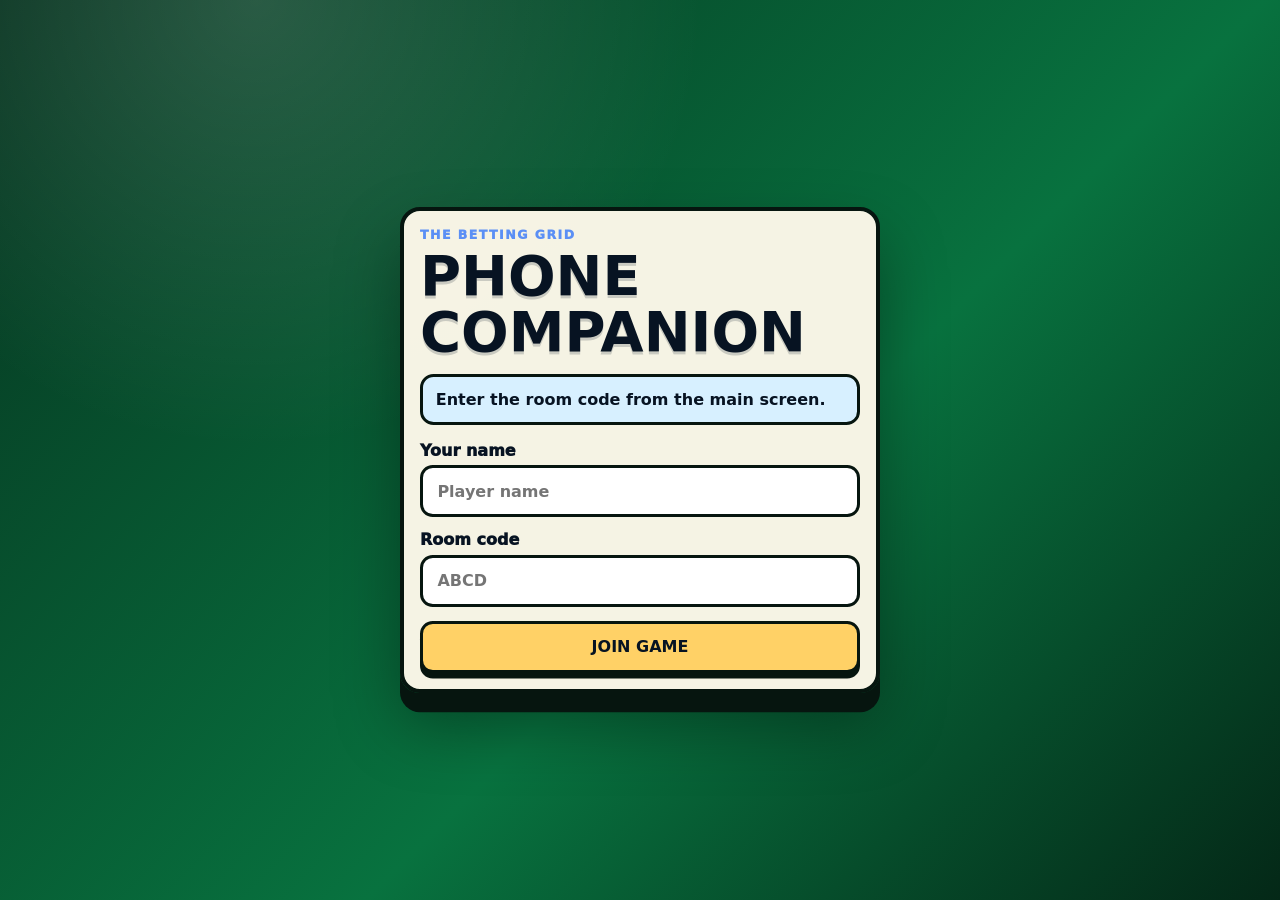
<file: betting-grid/index.html>
<!doctype html>
<html lang="en">
<head>
  <meta charset="utf-8" />
  <meta name="viewport" content="width=device-width, initial-scale=1, viewport-fit=cover" />
  <title>The Betting Grid Phone Companion</title>
  <script src="assets/vendor/peerjs.min.js"></script>
  <style>
    :root {
      --felt: #08723f;
      --ink: #071322;
      --cream: #fff9ec;
      --blue: #5b8ff5;
      --red: #e1252b;
      --green: #48b65a;
      --gold: #ffd166;
    }

    * { box-sizing: border-box; }

    body {
      margin: 0;
      min-height: 100vh;
      color: var(--cream);
      font-family: Inter, system-ui, -apple-system, BlinkMacSystemFont, "Segoe UI", sans-serif;
      background:
        radial-gradient(circle at 20% 0%, rgba(255, 255, 255, 0.14), transparent 28rem),
        linear-gradient(135deg, #06331f, var(--felt) 58%, #042817);
    }

    main {
      width: min(100%, 32rem);
      min-height: 100vh;
      margin: 0 auto;
      padding: max(1rem, env(safe-area-inset-top)) 1rem max(1rem, env(safe-area-inset-bottom));
      display: grid;
      align-items: center;
    }

    .card {
      border: 4px solid #06150f;
      border-radius: 1.25rem;
      padding: 1rem;
      background: rgba(255, 249, 236, 0.96);
      color: var(--ink);
      box-shadow: 0 1.2rem 0 #06150f, 0 2rem 4rem rgba(0, 0, 0, 0.35);
    }

    .brand {
      margin: 0 0 0.35rem;
      color: var(--blue);
      font-size: 0.78rem;
      font-weight: 950;
      letter-spacing: 0.12em;
      text-transform: uppercase;
    }

    h1, h2 {
      margin: 0;
      line-height: 1;
      text-transform: uppercase;
    }

    h1 {
      font-size: clamp(2rem, 12vw, 3.5rem);
      text-shadow: 0 3px 0 rgba(7, 19, 34, 0.18);
    }

    h2 {
      margin-top: 0.8rem;
      font-size: 1.35rem;
    }

    .status {
      margin: 0.9rem 0 1rem;
      padding: 0.8rem;
      border: 3px solid #06150f;
      border-radius: 0.85rem;
      background: #d7f0ff;
      font-weight: 900;
    }

    .round {
      display: flex;
      justify-content: space-between;
      gap: 0.75rem;
      margin: 1rem 0;
      padding: 0.75rem;
      border: 3px solid #06150f;
      border-radius: 0.85rem;
      background: #101820;
      color: white;
      font-weight: 950;
    }

    label {
      display: grid;
      gap: 0.35rem;
      margin-top: 0.8rem;
      font-weight: 950;
    }

    input, select, button {
      width: 100%;
      min-height: 3.25rem;
      border: 3px solid #06150f;
      border-radius: 0.8rem;
      font: inherit;
      font-weight: 900;
    }

    input, select {
      padding: 0 0.9rem;
      background: white;
      color: var(--ink);
    }

    button {
      margin-top: 0.9rem;
      background: var(--gold);
      color: var(--ink);
      box-shadow: 0 0.35rem 0 #06150f;
      text-transform: uppercase;
    }

    button:disabled {
      filter: grayscale(0.7);
      opacity: 0.65;
    }

    .secondary {
      background: white;
    }

    .question {
      margin: 0;
      padding: 1rem;
      border: 3px solid #06150f;
      border-radius: 0.95rem;
      background: #e9f8ff;
      font-size: 1.2rem;
      font-weight: 950;
      line-height: 1.2;
    }

    .hidden { display: none; }
  </style>
</head>
<body>
  <main>
    <section class="card">
      <p class="brand">The Betting Grid</p>
      <h1>Phone Companion</h1>
      <p id="status" class="status">Enter the room code from the main screen.</p>

      <div id="joinView">
        <label>
          Your name
          <input id="nameInput" autocomplete="nickname" maxlength="22" placeholder="Player name" />
        </label>
        <label>
          Room code
          <input id="roomInput" autocomplete="off" maxlength="12" placeholder="ABCD" />
        </label>
        <button id="joinBtn" type="button">Join Game</button>
      </div>

      <div id="playView" class="hidden">
        <div class="round">
          <span id="roundText">Round 1 / -</span>
          <span id="phaseText">Connected</span>
        </div>
        <p id="questionText" class="question">Waiting for the next question...</p>

        <div id="waitingView">
          <h2>Watch the board</h2>
          <p>Controls unlock here when the next action starts.</p>
        </div>

        <div id="guessView" class="hidden">
          <label>
            Private guess
            <input id="guessInput" type="number" inputmode="numeric" placeholder="Enter your estimate" />
          </label>
          <button id="guessBtn" type="button">Submit Guess</button>
        </div>

        <div id="betView" class="hidden">
          <label>
            Chip 1 target
            <select id="targetA"></select>
          </label>
          <select id="valueA"></select>
          <label>
            Chip 2 target
            <select id="targetB"></select>
          </label>
          <select id="valueB"></select>
          <button id="betBtn" type="button">Submit Wager</button>
        </div>

        <button class="secondary" id="reconnectBtn" type="button">Reconnect</button>
      </div>
    </section>
  </main>

  <script>
    const ROOM_PREFIX = 'btgd';
    const BET_VALUES = Array.from({ length: 50 }, (_, index) => (index + 1) * 100);
    const params = new URLSearchParams(window.location.search);
    const els = {
      status: document.getElementById('status'),
      joinView: document.getElementById('joinView'),
      playView: document.getElementById('playView'),
      nameInput: document.getElementById('nameInput'),
      roomInput: document.getElementById('roomInput'),
      joinBtn: document.getElementById('joinBtn'),
      roundText: document.getElementById('roundText'),
      phaseText: document.getElementById('phaseText'),
      questionText: document.getElementById('questionText'),
      waitingView: document.getElementById('waitingView'),
      guessView: document.getElementById('guessView'),
      betView: document.getElementById('betView'),
      guessInput: document.getElementById('guessInput'),
      guessBtn: document.getElementById('guessBtn'),
      targetA: document.getElementById('targetA'),
      targetB: document.getElementById('targetB'),
      valueA: document.getElementById('valueA'),
      valueB: document.getElementById('valueB'),
      betBtn: document.getElementById('betBtn'),
      reconnectBtn: document.getElementById('reconnectBtn')
    };

    let peer = null;
    let conn = null;
    let retryTimer = null;
    let retries = 0;
    let activeRoom = (params.get('code') || params.get('room') || '').trim().toUpperCase();

    els.roomInput.value = activeRoom;
    [els.valueA, els.valueB].forEach(select => {
      select.innerHTML = BET_VALUES.map(value => `<option value="${value}">$${value.toLocaleString()}</option>`).join('');
    });

    function setStatus(text) {
      els.status.textContent = text;
    }

    function fullRoomId(code) {
      return code.length === 4 ? `${ROOM_PREFIX}-${code.toLowerCase()}` : code;
    }

    function vibrate(pattern) {
      if (navigator.vibrate) navigator.vibrate(pattern);
    }

    function show(view) {
      els.waitingView.classList.toggle('hidden', view !== 'waiting');
      els.guessView.classList.toggle('hidden', view !== 'guess');
      els.betView.classList.toggle('hidden', view !== 'bet');
    }

    function fillTargets(targets) {
      const options = ['<option value="">Choose a grid card</option>'].concat(
        (targets || []).map(target => `<option value="${target.id}">${target.label} (${target.payout} to 1)</option>`)
      ).join('');
      els.targetA.innerHTML = options;
      els.targetB.innerHTML = options.replace('Choose a grid card', 'Optional second chip');
    }

    function applyState(state) {
      els.roundText.textContent = `Round ${state.round || 1} / ${state.roundCount || '-'}`;
      els.phaseText.textContent = state.phase === 'guesses'
        ? 'Question Phase'
        : state.phase === 'betting'
          ? 'Betting Phase'
          : state.phase === 'reveal'
            ? 'Answer Phase'
            : state.phase === 'final'
              ? 'Winner Phase'
              : 'Connected';
      els.questionText.textContent = state.question || 'Waiting for the next question...';

      if (state.phase === 'guesses') {
        show('guess');
        setTimeout(() => els.guessInput.focus(), 80);
      } else if (state.phase === 'betting') {
        fillTargets(state.targets);
        show('bet');
        vibrate([45, 35, 45]);
      } else {
        show('waiting');
      }
    }

    function scheduleReconnect() {
      clearTimeout(retryTimer);
      retries += 1;
      if (retries > 10) {
        setStatus('Could not reach the table. Tap Reconnect.');
        return;
      }
      const delay = Math.min(1000 * Math.pow(1.45, retries - 1), 6000);
      setStatus(`Reconnecting (${retries})...`);
      retryTimer = setTimeout(connect, delay);
    }

    function connect() {
      activeRoom = (els.roomInput.value || activeRoom).trim().toUpperCase();
      if (!activeRoom) {
        setStatus('Enter the room code from the main screen.');
        return;
      }
      if (typeof Peer === 'undefined') {
        setStatus('PeerJS did not load. Check internet connection.');
        return;
      }

      clearTimeout(retryTimer);
      setStatus(retries ? `Reconnecting to ${activeRoom}...` : `Connecting to ${activeRoom}...`);
      try { if (peer) peer.destroy(); } catch (err) {}

      peer = new Peer({ debug: 0 });
      peer.on('open', () => {
        conn = peer.connect(fullRoomId(activeRoom), { reliable: true });
        conn.on('open', () => {
          retries = 0;
          els.joinView.classList.add('hidden');
          els.playView.classList.remove('hidden');
          setStatus('Connected. Waiting for the round.');
          conn.send({ type: 'join', name: els.nameInput.value.trim() || 'Phone Player' });
        });
        conn.on('data', data => {
          if (!data || typeof data !== 'object') return;
          if (data.type === 'ack') setStatus('Connected to table.');
          if (data.type === 'state') applyState(data);
        });
        conn.on('close', scheduleReconnect);
        conn.on('error', scheduleReconnect);
      });
      peer.on('disconnected', () => {
        try { peer.reconnect(); } catch (err) { scheduleReconnect(); }
      });
      peer.on('error', scheduleReconnect);
    }

    function submitGuess() {
      if (!conn || !conn.open) return scheduleReconnect();
      conn.send({ type: 'guess', value: els.guessInput.value });
      setStatus('Guess submitted.');
      vibrate(35);
    }

    function submitBet() {
      if (!conn || !conn.open) return scheduleReconnect();
      if (els.targetA.value) conn.send({ type: 'bet', tokenIndex: 0, targetId: els.targetA.value, value: Number(els.valueA.value || 100) });
      if (els.targetB.value) conn.send({ type: 'bet', tokenIndex: 1, targetId: els.targetB.value, value: Number(els.valueB.value || 100) });
      setStatus('Wager submitted.');
      vibrate(35);
    }

    els.joinBtn.addEventListener('click', connect);
    els.reconnectBtn.addEventListener('click', () => {
      retries = 0;
      connect();
    });
    els.guessBtn.addEventListener('click', submitGuess);
    els.guessInput.addEventListener('keydown', event => {
      if (event.key === 'Enter') submitGuess();
    });
    els.betBtn.addEventListener('click', submitBet);
    window.addEventListener('online', () => {
      if (!conn || !conn.open) scheduleReconnect();
    });
    document.addEventListener('visibilitychange', () => {
      if (!document.hidden && (!conn || !conn.open)) scheduleReconnect();
    });

    if (activeRoom) connect();
  </script>
</body>
</html>
</file>
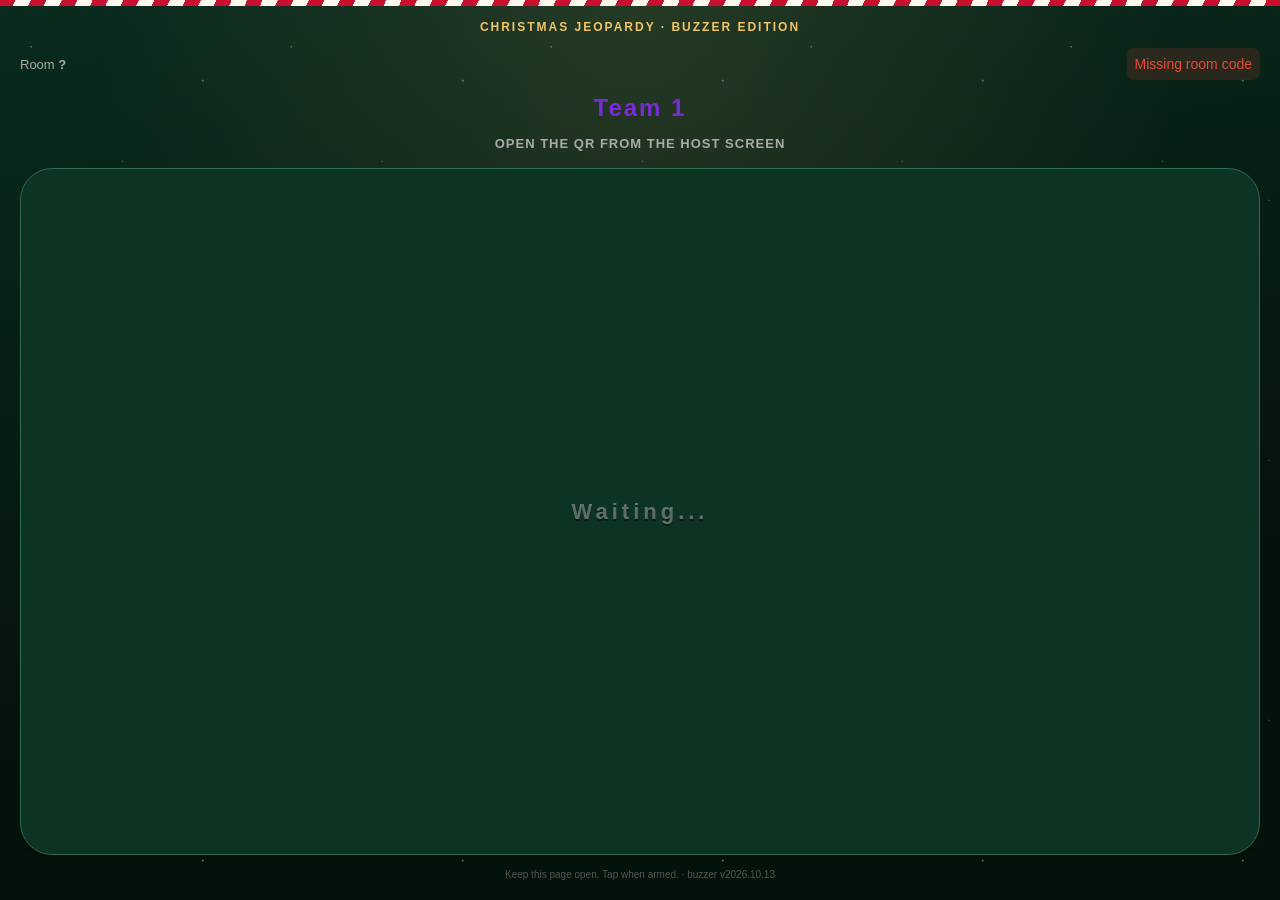
<file: christmas-jeopardy-buzzer/index.html>
<!DOCTYPE html>
<html lang="en">
<head>
<meta charset="UTF-8" />
<meta name="viewport" content="width=device-width,initial-scale=1,user-scalable=no,maximum-scale=1" />
<meta name="theme-color" content="#0a2b1e" />
<title>Christmas Jeopardy - Buzzer Edition</title>
<link rel="icon" href="data:,">
<script src="assets/vendor/peerjs.min.js"></script>
<style>
*{box-sizing:border-box;-webkit-tap-highlight-color:transparent;user-select:none;-webkit-user-select:none}
html,body{margin:0;height:100%;overflow:hidden;background:#0a0640;color:#fff;font-family:-apple-system,BlinkMacSystemFont,'Segoe UI',Roboto,sans-serif}
body{display:flex;flex-direction:column;padding:20px;gap:14px}
.header{display:flex;align-items:center;justify-content:space-between;font-size:13px;color:#aaa}
.team-name{font-weight:900;font-size:24px;color:var(--team-color);text-align:center;letter-spacing:2px}
.status{text-align:center;font-size:14px;padding:8px;border-radius:8px;background:rgba(255,255,255,.06)}
.status.connecting{background:rgba(255,180,0,.15);color:#ffb400}
.status.connected{background:rgba(39,196,107,.15);color:#27c46b}
.status.error{background:rgba(231,76,60,.15);color:#e74c3c}
.phase{text-align:center;font-size:13px;color:#aaa;font-weight:700;letter-spacing:1px;text-transform:uppercase;min-height:18px}
.btn-buzz{flex:1;border:none;border-radius:32px;
  font-family:inherit;font-size:54px;font-weight:900;letter-spacing:4px;
  cursor:pointer;text-shadow:0 2px 0 rgba(0,0,0,.4);
  transition:transform .08s,box-shadow .12s,background .15s,opacity .15s;
  position:relative;overflow:hidden}
.btn-buzz.armed{background:var(--team-color);color:#fff;
  box-shadow:0 12px 0 rgba(0,0,0,.3),0 0 80px var(--team-color),0 0 60px rgba(255,255,255,.1) inset;
  animation:armedPulse 1.2s ease-in-out infinite}
.btn-buzz.armed:active{transform:translateY(8px);box-shadow:0 4px 0 rgba(0,0,0,.3),0 0 60px rgba(255,255,255,.2) inset}
.btn-buzz.disarmed{background:#1a1455;color:rgba(255,255,255,.35);
  box-shadow:0 4px 0 rgba(0,0,0,.2);cursor:not-allowed;font-size:22px}
.btn-buzz.locked{background:#3a1a1a;color:rgba(255,100,100,.5);
  box-shadow:0 4px 0 rgba(0,0,0,.2);cursor:not-allowed;font-size:22px}
.btn-buzz.you{background:linear-gradient(180deg,var(--team-color),rgba(0,0,0,.4));color:#fff;
  box-shadow:0 8px 0 rgba(0,0,0,.3);cursor:not-allowed;font-size:28px}
.btn-buzz.flash{animation:buzzFlash .35s}
.btn-buzz.shake{animation:buzzShake .35s}
.phone-screen{flex:1;display:flex;flex-direction:column;gap:14px}
.phone-screen.hidden,.hidden{display:none!important}
.final-card{flex:1;display:flex;flex-direction:column;justify-content:center;gap:16px;
  border:2px solid var(--team-color);border-radius:24px;padding:22px;background:rgba(255,255,255,.06);
  box-shadow:0 0 40px rgba(255,255,255,.08) inset}
.final-kicker{text-align:center;color:#ffdf3d;font-weight:900;letter-spacing:2px;text-transform:uppercase}
.final-title{text-align:center;font-size:24px;font-weight:900;color:var(--team-color);letter-spacing:1px}
.final-copy{text-align:center;color:#d9e6ff;font-size:14px;line-height:1.45}
.final-clue{background:#eef1f8;color:#14224a;border-radius:16px;padding:18px;font-family:Georgia,serif;
  font-weight:800;text-align:center;text-transform:uppercase;line-height:1.25}
.final-input{width:100%;border:2px solid rgba(255,255,255,.35);border-radius:14px;padding:18px;
  background:#0e0e3a;color:#fff;font-size:24px;font-weight:900;text-align:center}
.final-input.answer{text-transform:uppercase;font-size:18px;text-align:left}
.final-submit{border:none;border-radius:18px;padding:18px;background:linear-gradient(180deg,var(--team-color),#1a1455);
  color:#fff;font-size:20px;font-weight:900;letter-spacing:1px;box-shadow:0 8px 0 rgba(0,0,0,.25)}
.final-submit:disabled{opacity:.45;box-shadow:none}
.locked-badge{align-self:center;border-radius:999px;padding:12px 20px;background:rgba(255,223,61,.18);
  color:#ffdf3d;font-size:18px;font-weight:900;letter-spacing:1px}
.type-panel{display:flex;flex-direction:column;gap:10px;margin-top:6px}
.type-panel.hidden{display:none!important}
.choice-panel{display:grid;grid-template-columns:repeat(3,1fr);gap:10px;margin-top:6px}
.choice-panel.hidden{display:none!important}
.choice-btn{border:2px solid var(--team-color);border-radius:18px;background:#0e0e3a;color:#fff;font-size:28px;font-weight:900;padding:18px 10px;box-shadow:0 6px 0 rgba(0,0,0,.25)}
.choice-btn:active{transform:translateY(4px);box-shadow:0 2px 0 rgba(0,0,0,.25)}
.choice-btn.out{opacity:.3;text-decoration:line-through}
.type-label{text-align:center;color:#ffdf3d;font-weight:900;font-size:13px;letter-spacing:1.5px;text-transform:uppercase}
.type-input{width:100%;background:#0e0e3a;color:#fff;border:2px solid var(--team-color,#7a2bd6);
  border-radius:18px;padding:18px;font-size:22px;font-weight:800;font-family:inherit;text-align:center;letter-spacing:1px;box-sizing:border-box}
.type-input:focus{outline:none;background:#1a1455;box-shadow:0 0 30px var(--team-color,#7a2bd6)}
.type-input::placeholder{color:rgba(255,255,255,.3);font-weight:600;letter-spacing:.5px;font-size:16px}
@keyframes armedPulse{
  0%,100%{filter:brightness(1)}
  50%{filter:brightness(1.18)}
}
@keyframes buzzFlash{0%{filter:brightness(2.4)}100%{filter:brightness(1)}}
@keyframes buzzShake{0%{transform:translateX(0)}25%{transform:translateX(-12px)}50%{transform:translateX(12px)}75%{transform:translateX(-8px)}100%{transform:translateX(0)}}
.foot{font-size:10px;color:#555;text-align:center}
.type-submit{margin-top:2px}
.reconnect-btn{border:none;border-radius:18px;padding:16px;background:#ffdf3d;color:#1a1455;font-size:18px;font-weight:900;letter-spacing:1px}
.hidden{display:none!important}
input{-webkit-user-select:text;user-select:text}
.type-form{display:contents}
/* ---- Christmas theme: pine, cranberry, candlelight gold ---- */
html,body{background:radial-gradient(ellipse at top,rgba(240,196,106,.12),transparent 60%),linear-gradient(170deg,#0a2b1e 0%,#04120c 70%) fixed;background-color:#04120c}
body::before{content:"";position:fixed;left:0;right:0;top:0;height:6px;z-index:5;pointer-events:none;
  background:repeating-linear-gradient(115deg,#c8102e 0 14px,#fff8ee 14px 28px)}
body::after{content:"";position:fixed;inset:0;z-index:0;pointer-events:none;opacity:.55;
  background-image:radial-gradient(2px 2px at 12% 18%,rgba(255,255,255,.9),transparent 60%),
    radial-gradient(1.6px 1.6px at 47% 62%,rgba(255,255,255,.75),transparent 60%),
    radial-gradient(2.4px 2.4px at 78% 31%,rgba(255,255,255,.85),transparent 60%),
    radial-gradient(1.6px 1.6px at 88% 77%,rgba(255,255,255,.7),transparent 60%);
  background-size:260px 260px;animation:xmasSnow 16s linear infinite}
body>*{position:relative;z-index:1}
@keyframes xmasSnow{from{background-position:0 0}to{background-position:30px 520px}}
@media (prefers-reduced-motion:reduce){body::after{animation:none}}
.btn-buzz.disarmed{background:#0d3323;border:1px solid #2f6b4d}
.choice-btn,.type-input,.final-input{background:#06231a}
.type-input:focus{background:#0d3323}
.final-submit{background:linear-gradient(180deg,var(--team-color),#0d3323)}
.final-kicker,.type-label,.locked-badge{color:#f0c46a}
.locked-badge{background:rgba(240,196,106,.16)}
.final-copy{color:#cfe8d8}
.final-clue{background:#fbf3e2;color:#5c1018}
.reconnect-btn{background:#f0c46a;color:#0a2b1e}
</style>
</head>
<body>
<div style="text-align:center;color:#f0c46a;font-weight:900;font-size:12px;letter-spacing:2px">CHRISTMAS JEOPARDY · BUZZER EDITION</div>
<div class="header">
  <span>Room <b id="room">-</b></span>
  <span id="status" class="status">Connecting...</span>
</div>
<div class="team-name" id="teamName">...</div>
<div class="phase" id="phase">&nbsp;</div>
<button class="btn-buzz disarmed" id="buzz" disabled>Waiting...</button>
<div class="type-panel hidden" id="typePanel">
  <form class="type-form" id="typeForm" autocomplete="off" novalidate>
  <div class="type-label">Type your answer</div>
  <input class="type-input" id="typeInput" type="text" autocomplete="off" autocapitalize="characters" enterkeyhint="send" placeholder="Type the answer..." />
  <button class="final-submit type-submit" id="typeSubmit" type="submit">Submit Answer</button>
  </form>
</div>
<button class="reconnect-btn hidden" id="reconnectBtn" type="button">Reconnect</button>
<div class="choice-panel hidden" id="choicePanel">
  <button class="choice-btn" data-choice="0">1</button>
  <button class="choice-btn" data-choice="1">2</button>
  <button class="choice-btn" data-choice="2">3</button>
</div>
<div class="phone-screen hidden" id="finalScreen">
  <div class="final-card">
    <div class="final-kicker" id="finalKicker">Final Jeopardy</div>
    <div class="final-title" id="finalTitle">Waiting for host</div>
    <div class="final-copy" id="finalCopy">Keep this phone open.</div>
    <div class="final-clue hidden" id="finalClue"></div>
    <form class="type-form" id="finalForm" autocomplete="off" novalidate>
    <input class="final-input hidden" id="finalInput" enterkeyhint="send" />
    <button class="final-submit hidden" id="finalSubmit" type="submit">Submit</button>
    </form>
    <div class="locked-badge hidden" id="finalLocked">Locked</div>
  </div>
</div>
<div class="foot">Keep this page open. Tap when armed. &middot; buzzer v2026.10.13</div>

<script>
const params=new URLSearchParams(location.search);
const room=(params.get('room')||'').toUpperCase();
const myTeam=parseInt(params.get('team')||'0',10);
const myName=params.get('name')||`Team ${myTeam+1}`;
const color=params.get('color')||'#7a2bd6';

document.documentElement.style.setProperty('--team-color',color);
document.getElementById('room').textContent=room||'?';
document.getElementById('teamName').textContent=myName;
document.title=`Christmas Jeopardy Buzzer - ${myName}`;

const statusEl=document.getElementById('status');
const phaseEl=document.getElementById('phase');
const buzzBtn=document.getElementById('buzz');
const finalScreen=document.getElementById('finalScreen');
const finalKicker=document.getElementById('finalKicker');
const finalTitle=document.getElementById('finalTitle');
const finalCopy=document.getElementById('finalCopy');
const finalClue=document.getElementById('finalClue');
const finalInput=document.getElementById('finalInput');
const finalSubmit=document.getElementById('finalSubmit');
const finalLocked=document.getElementById('finalLocked');
const typePanel=document.getElementById('typePanel');
const typeInput=document.getElementById('typeInput');
const choicePanel=document.getElementById('choicePanel');
const typeSubmit=document.getElementById('typeSubmit');
const reconnectBtn=document.getElementById('reconnectBtn');
let replaced=false;
function onTap(el,fn){
  let last=0;
  const run=e=>{
    if(e&&e.cancelable)e.preventDefault(); // also stops the form's own submit: fn() below does the work once
    const now=Date.now();if(now-last<600)return;last=now;
    if(el.disabled)return;
    fn();
  };
  el.addEventListener('touchend',run,{passive:false});
  el.addEventListener('pointerup',e=>{if(e.pointerType!=='mouse')run(e);});
  el.addEventListener('click',run);
}
// iOS leaves the page scrolled (and tap targets offset) after the keyboard closes
function resetScroll(){setTimeout(()=>{try{window.scrollTo(0,0);document.body.scrollTop=0;}catch(e){}},60);}

let connected=false;
let lastArmed=false;
let lastState={hasClue:false,activeIdx:null,attempted:[],ddSolo:false,cluePickerIdx:null,signalLocked:false,allowTyping:false,typedAnswer:'',choiceOptions:[]};
let lastFinalState={phase:'board'};

function setStatus(msg,kind){
  statusEl.textContent=msg;
  statusEl.className='status '+(kind||'');
}
function vibrate(pat){if(navigator.vibrate)navigator.vibrate(pat);}

function showFinalPhoneScreen(show){
  finalScreen.classList.toggle('hidden',!show);
  buzzBtn.classList.toggle('hidden',show);
}
function resetFinalControls(){
  finalClue.classList.add('hidden');
  finalInput.classList.add('hidden');
  finalSubmit.classList.add('hidden');
  finalLocked.classList.add('hidden');
  finalInput.value='';
  finalSubmit.disabled=false;
}
function applyFinalState(s){
  const prevPhase=lastFinalState.phase;
  const typed=finalInput.value;
  lastFinalState=Object.assign(lastFinalState,s);
  // a repeated update for the same phase must not wipe what the player is typing
  setTimeout(()=>{if(lastFinalState.phase===prevPhase&&typed&&!finalInput.classList.contains('hidden')&&!finalInput.value)finalInput.value=typed;},0);
  const phase=lastFinalState.phase||'board';
  const inFinal=phase.startsWith('final-');
  showFinalPhoneScreen(inFinal);
  if(!inFinal)return;
  resetFinalControls();
  finalKicker.textContent='Final Jeopardy';
  finalTitle.textContent=lastFinalState.category||'Final Jeopardy';
  if(!lastFinalState.isFinalist){
    finalCopy.textContent='Your team is not eligible for Final Jeopardy. Watch the host screen.';
    phaseEl.textContent='Watching Final Jeopardy';
    return;
  }
  if(phase==='final-wager'){
    phaseEl.textContent='Private wager';
    finalCopy.textContent=`Enter a wager from $0 to $${Number(lastFinalState.maxWager||0).toLocaleString()}.`;
    if(lastFinalState.wagerLocked){
      finalLocked.textContent='Wager locked';
      finalLocked.classList.remove('hidden');
      finalCopy.textContent='Your wager is locked. Wait for the host to reveal the clue.';
      return;
    }
    finalInput.type='number';
    finalInput.inputMode='numeric';
    finalInput.min='0';
    finalInput.max=String(lastFinalState.maxWager||0);
    finalInput.placeholder='$0';
    finalInput.className='final-input';
    finalSubmit.textContent='Lock Wager';
    finalInput.classList.remove('hidden');
    finalSubmit.classList.remove('hidden');
  } else if(phase==='final-answer'){
    phaseEl.textContent='Private response';
    finalCopy.textContent='Type your Final Jeopardy response. It stays hidden until the host reveals it.';
    finalClue.textContent=lastFinalState.clue||'';
    finalClue.classList.remove('hidden');
    if(lastFinalState.answerSubmitted){
      finalLocked.textContent='Answer submitted';
      finalLocked.classList.remove('hidden');
      finalCopy.textContent='Your response is submitted. Wait for the host adjudication.';
      return;
    }
    finalInput.type='text';
    finalInput.inputMode='text';
    finalInput.placeholder='What is...';
    finalInput.className='final-input answer';
    finalSubmit.textContent='Submit Answer';
    finalInput.classList.remove('hidden');
    finalSubmit.classList.remove('hidden');
  } else {
    phaseEl.textContent='Final review';
    finalCopy.textContent='Final Jeopardy is locked. Watch the host screen for the reveal.';
    finalLocked.textContent='Locked';
    finalLocked.classList.remove('hidden');
  }
}

function applyState(s){
  lastState=Object.assign(lastState,s);
  const {hasClue,activeIdx,attempted,ddSolo,cluePickerIdx,signalLocked}=lastState;
  let mode='disarmed', label='Waiting for clue...', phase='Board phase';
  if(hasClue){
    if(ddSolo){
      if(lastState.ddPending){
        mode='disarmed';label='Wager...';
        phase=cluePickerIdx===myTeam?'Your team found the Daily Double - the host is setting your wager':'Daily Double - one team plays alone';
      }
      else if(cluePickerIdx===myTeam){mode='you';label='Daily Double';phase='You play alone';}
      else{mode='disarmed';label='Watching...';phase='Daily Double - one team plays alone';}
    } else if(signalLocked){
      mode='disarmed';label='Wait...';phase='Clue is being read';
    } else if(attempted.includes(myTeam)){
      mode='locked';label='Locked out';phase='You answered already';
    } else if(activeIdx===myTeam){
      mode='you';label='Answer!';phase='You buzzed in';
    } else if(activeIdx!=null){
      const otherName=(Array.isArray(lastState.teamNames)&&lastState.teamNames[activeIdx])||`Team ${activeIdx+1}`;
      mode='disarmed';label='Wait...';phase=`${otherName} is answering`;
    } else {
      mode='armed';label='BUZZ';phase='Clue is live - buzz to answer';
    }
  }
  buzzBtn.className='btn-buzz '+mode;
  buzzBtn.textContent=label;
  buzzBtn.disabled=mode!=='armed';
  phaseEl.textContent=phase;
  // vibrate on arming transition
  if(mode==='armed' && !lastArmed)vibrate([60,40,60]);
  lastArmed=(mode==='armed');
  // Typed-answer panel: show only when this team is actively answering in verbal mode
  const showType=mode==='you' && lastState.allowTyping && lastState.hasClue;
  const showChoice=mode==='you' && !lastState.allowTyping && lastState.hasClue && Array.isArray(lastState.choiceOptions) && lastState.choiceOptions.length>0;
  typePanel.classList.toggle('hidden',!showType);
  choicePanel.classList.toggle('hidden',!showChoice);
  if(showChoice){
    const off=Array.isArray(lastState.disabledChoices)?lastState.disabledChoices:[];
    choicePanel.querySelectorAll('button').forEach(b=>{const out=off.includes(Number(b.dataset.choice));b.disabled=out;b.classList.toggle('out',out);});
  }
  if(showType){
    if(document.activeElement!==typeInput && typeInput.value!==(lastState.typedAnswer||'')){
      typeInput.value=lastState.typedAnswer||'';
    }
    const done=!!lastState.typedSubmitted;
    typeInput.disabled=done;typeSubmit.disabled=done;
    typeSubmit.textContent=done?'Answer submitted':'Submit Answer';
    if(done)phaseEl.textContent='ANSWER SUBMITTED - wait for host';
  } else {
    typeInput.value='';
  }
}

if(!room){setStatus('Missing room code','error');phaseEl.textContent='Open the QR from the host screen';}
else{
  setStatus('Connecting...','connecting');
  const peer=new Peer({debug:0});
  let conn=null;
  peer.on('open',()=>{
    conn=peer.connect('jeop-'+room,{reliable:true});
    conn.on('open',()=>{
      connected=true;
      setStatus('Connected','connected');
      reconnectBtn.classList.add('hidden');
      try{sessionStorage.removeItem('buzzRetries');}catch(e){}
      conn.send({type:'hello',team:myTeam});
    });
    conn.on('data',data=>{
      if(!data||typeof data!=='object')return;
      lastHeard=Date.now();everConnected=true;
      if(!replaced&&!connected){connected=true;setStatus('Connected','connected');reconnectBtn.classList.add('hidden');}
      if(data.type==='pong')return;
      if(data.type==='ack'){connected=true;setStatus('Connected','connected');reconnectBtn.classList.add('hidden');try{sessionStorage.removeItem('buzzRetries');}catch(e){}return;}
      if(data.type==='replaced'){
        replaced=true;
        setStatus('Another phone took over','error');
        buzzBtn.className='btn-buzz disarmed';buzzBtn.textContent='Not active';buzzBtn.disabled=true;
        typePanel.classList.add('hidden');choicePanel.classList.add('hidden');
        phaseEl.textContent='Another phone joined as this team. Tap below to use this phone instead.';
        reconnectBtn.textContent='Use this phone';reconnectBtn.classList.remove('hidden');
        return;
      }
      if(data.type==='rejected'){connectionLost(data.reason||'The host refused this phone',true);return;}
      if(data.type==='state')applyState(data);
      if(data.type==='finalState')applyFinalState(data);
      if(data.type==='typedAnswer'){
        lastState.typedAnswer=String(data.text||'');
        if(document.activeElement!==typeInput)typeInput.value=lastState.typedAnswer;
      }
    });
    conn.on('close',()=>{
      connected=false;
      if(replaced)return;
      connectionLost('Disconnected');
    });
    conn.on('error',err=>{
      setStatus('Error: '+(err?.type||err?.message||'unknown'),'error');
    });
  });
  peer.on('error',err=>{
    if(err?.type==='peer-unavailable'){connectionLost('Room not found - check the QR code',true);return;}
    if(conn&&conn.open&&['network','server-error','socket-error','socket-closed','disconnected'].includes(err?.type)){
      // only the matchmaking server dropped (common after Android sleeps the tab): re-register and verify the link
      try{if(!peer.destroyed&&peer.disconnected)peer.reconnect();}catch(e){}
      if(document.visibilityState==='visible')checkLink();else needsCheck=true;
      return;
    }
    connectionLost('Connection lost ('+(err?.type||'unknown')+')');
  });
  // losing the signalling server alone doesn't break the link to the host: just re-register
  peer.on('disconnected',()=>{try{if(!peer.destroyed)peer.reconnect();}catch(e){}});
  let lastHeard=Date.now(),needsCheck=false,checking=false;
  // ask the host to answer: new hosts reply to ping, older hosts reply to hello with ack
  function checkLink(){
    if(checking||replaced)return;
    if(!conn||!conn.open||peer.destroyed){connectionLost('Reconnecting...');return;}
    checking=true;needsCheck=false;
    const asked=Date.now();
    try{conn.send({type:'ping',team:myTeam});}catch(e){}
    setTimeout(()=>{
      if(lastHeard>=asked){checking=false;return;}
      try{conn.send({type:'hello',team:myTeam});}catch(e){}
      setTimeout(()=>{
        checking=false;
        if(lastHeard<asked)connectionLost('Reconnecting...');
      },3000);
    },2500);
  }
  function connectionLost(msg,noRetry){
    connected=false;
    setStatus(msg,'error');
    buzzBtn.className='btn-buzz disarmed';buzzBtn.textContent='Not connected';buzzBtn.disabled=true;
    typePanel.classList.add('hidden');choicePanel.classList.add('hidden');
    phaseEl.textContent=noRetry?'':'Tap Reconnect (scores are safe on the host).';
    reconnectBtn.textContent='Reconnect';reconnectBtn.classList.remove('hidden');
    if(noRetry)return;
    if(document.visibilityState==='visible')autoRetry();
    else needsReload=true;
  }
  let needsReload=false;
  document.addEventListener('visibilitychange',()=>{if(document.visibilityState==='visible'&&needsReload&&!replaced){needsReload=false;autoRetry();}});
  function autoRetry(){
    // a few automatic reloads per minute at most, so a dead room doesn't loop forever
    let tries=[];try{tries=JSON.parse(sessionStorage.getItem('buzzRetries')||'[]').filter(t=>Date.now()-t<60000);}catch(e){}
    if(tries.length>=3)return;
    tries.push(Date.now());try{sessionStorage.setItem('buzzRetries',JSON.stringify(tries));}catch(e){}
    setTimeout(()=>location.reload(),1500);
  }
  reconnectBtn.addEventListener('click',()=>{try{sessionStorage.removeItem('buzzRetries');}catch(e){}location.reload();});
  let everConnected=false;
  function onReturn(e){
    // only for a page that was connected and then left (not the first load, not a plain bfcache-less pageshow)
    if(!everConnected||document.visibilityState!=='visible'||replaced)return;
    if(e&&e.type==='pageshow'&&!e.persisted)return;
    if(!conn||!conn.open||peer.destroyed){connectionLost('Reconnecting...');return;}
    if(peer.disconnected){try{peer.reconnect();}catch(e){}}
    if(!connected||needsCheck||Date.now()-lastHeard>8000)checkLink();
  }
  document.addEventListener('visibilitychange',onReturn);
  window.addEventListener('pageshow',onReturn);
  window.addEventListener('focus',onReturn);
  // light heartbeat while the page is visible, so the host knows this phone is still here
  setInterval(()=>{if(document.visibilityState==='visible'&&conn&&conn.open&&!replaced){try{conn.send({type:'ping',team:myTeam});}catch(e){}}},10000);
  window.__buzzerDebug={peer:()=>peer,conn:()=>conn,checkLink,state:()=>({connected,lastHeard,needsCheck,checking,replaced})};
  buzzBtn.addEventListener('click',()=>{
    if(buzzBtn.classList.contains('armed') && conn && conn.open){
      conn.send({type:'buzz',team:myTeam});
      buzzBtn.classList.add('flash');
      setTimeout(()=>buzzBtn.classList.remove('flash'),350);
      vibrate(50);
    } else {
      // Not armed -> shake feedback
      buzzBtn.classList.add('shake');
      setTimeout(()=>buzzBtn.classList.remove('shake'),350);
      vibrate([20,40,20]);
    }
  });
  function submitFinal(){
    if(!conn||!conn.open)return;
    const phase=lastFinalState.phase;
    if(phase==='final-wager'){
      const max=Number(lastFinalState.maxWager||0);
      const value=Math.max(0,Math.min(parseInt(finalInput.value,10)||0,max));
      conn.send({type:'finalWager',team:myTeam,value});
      finalSubmit.disabled=true;
      finalCopy.textContent='Wager sent. Waiting for the host...';
    } else if(phase==='final-answer'){
      const value=finalInput.value.trim();
      if(!value){
        finalInput.focus();
        vibrate([20,40,20]);
        return;
      }
      conn.send({type:'finalAnswer',team:myTeam,value});
      finalSubmit.disabled=true;
      finalCopy.textContent='Answer sent. Waiting for the host...';
    }
    finalInput.blur();resetScroll();
  }
  onTap(finalSubmit,submitFinal);
  document.getElementById('finalForm').addEventListener('submit',e=>{e.preventDefault();if(!finalSubmit.classList.contains('hidden'))submitFinal();});
  finalInput.addEventListener('blur',resetScroll);
  typeInput.addEventListener('input',()=>{
    if(!conn||!conn.open)return;
    lastState.typedAnswer=typeInput.value;
    try{conn.send({type:'typing',team:myTeam,text:typeInput.value});}catch(e){}
  });
  choicePanel.querySelectorAll('[data-choice]').forEach(btn=>{
    btn.addEventListener('click',()=>{
      if(!conn||!conn.open)return;
      const choice=Number(btn.dataset.choice);
      conn.send({type:'choice',team:myTeam,choice});
      choicePanel.querySelectorAll('button').forEach(b=>b.disabled=true);
      phaseEl.textContent='ANSWER SUBMITTED - wait for host';
      vibrate(35);
    });
  });
  onTap(typeSubmit,()=>{if(!lastState.typedSubmitted)submitTyped();});
  document.getElementById('typeForm').addEventListener('submit',e=>{e.preventDefault();submitTyped();});
  typeInput.addEventListener('blur',resetScroll);
  function submitTyped(){
    if(!typeInput.value.trim()){typeInput.focus();vibrate([20,40,20]);return;}
    if(conn&&conn.open){
      lastState.typedAnswer=typeInput.value;
      try{conn.send({type:'typedSubmit',team:myTeam,text:typeInput.value});}catch(err){}
    }
    phaseEl.textContent='ANSWER SUBMITTED - wait for host';
    typeSubmit.disabled=true;typeSubmit.textContent='Sending...';
    typeInput.blur();resetScroll();
    // if the host has not confirmed within a few seconds, let the player try again
    clearTimeout(submitTyped._t);
    submitTyped._t=setTimeout(()=>{if(!lastState.typedSubmitted&&typeSubmit.textContent==='Sending...'){typeSubmit.disabled=false;typeSubmit.textContent='Submit Answer';phaseEl.textContent='Not confirmed yet - tap Submit again';}},4000);
    vibrate(35);
  }
}
</script>
</body>
</html>
</file>
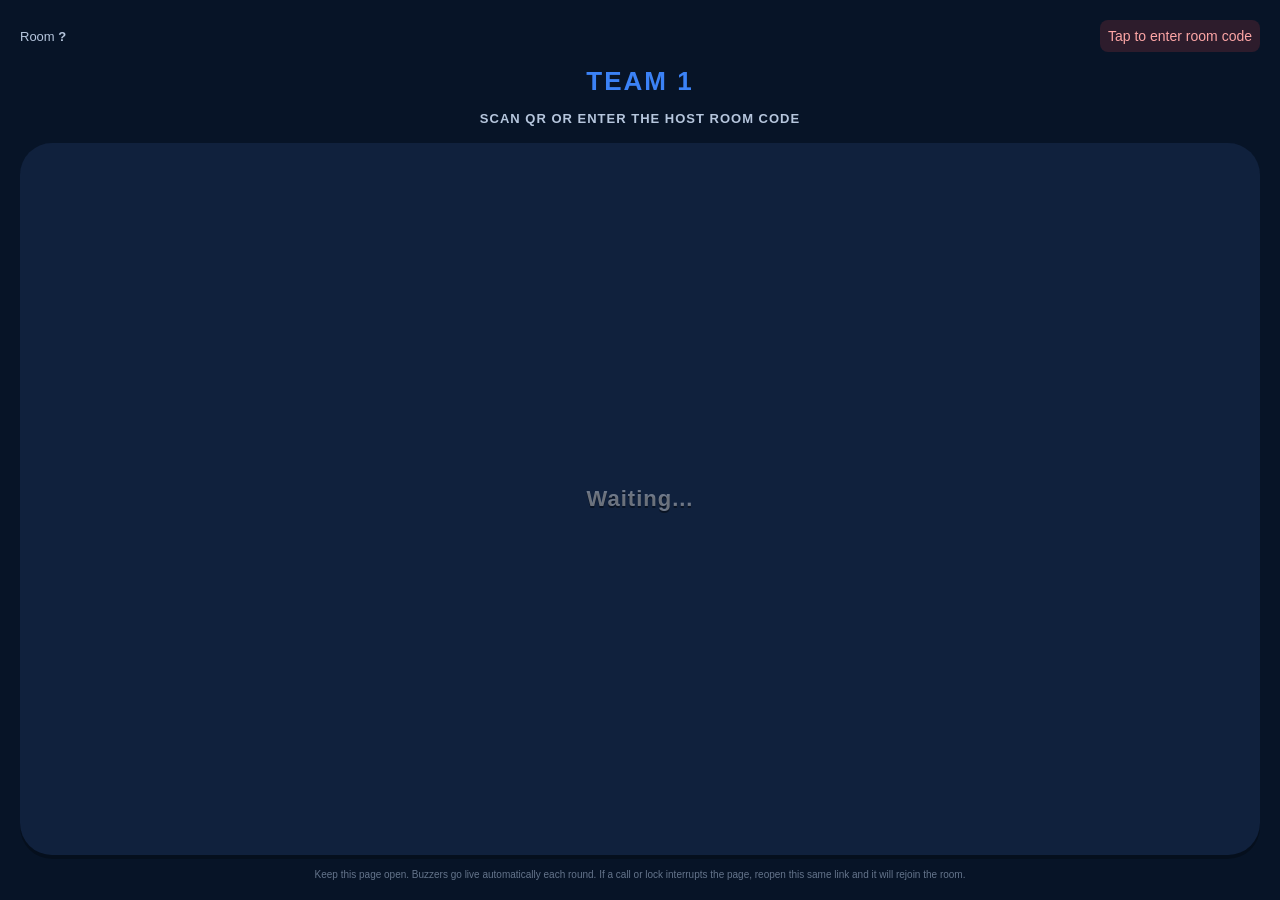
<file: feud-buzzer/index.html>
<!DOCTYPE html>
<html lang="en">
<head>
<meta charset="UTF-8" />
<meta name="viewport" content="width=device-width,initial-scale=1,user-scalable=no,maximum-scale=1" />
<meta name="theme-color" content="#071427" />
<title>Feud Buzzer</title>
<script src="assets/vendor/peerjs.min.js"></script>
<style>
*{box-sizing:border-box;-webkit-tap-highlight-color:transparent;user-select:none;-webkit-user-select:none}
html,body{margin:0;height:100%;overflow:hidden;background:#071427;color:#fff;font-family:-apple-system,BlinkMacSystemFont,"Segoe UI",Roboto,sans-serif}
body{display:flex;flex-direction:column;padding:20px;gap:14px}
.header{display:flex;align-items:center;justify-content:space-between;font-size:13px;color:#b6c6dd}
.team-name{font-weight:900;font-size:26px;color:var(--team-color);text-align:center;letter-spacing:2px;text-transform:uppercase}
.status{text-align:center;font-size:14px;padding:8px;border-radius:8px;background:rgba(255,255,255,.06)}
.status.connecting{background:rgba(245,200,66,.16);color:#f5c842}
.status.connected{background:rgba(34,197,94,.16);color:#4ade80}
.status.error{background:rgba(239,68,68,.16);color:#fca5a5}
.phase{text-align:center;font-size:13px;color:#b6c6dd;font-weight:800;letter-spacing:1px;text-transform:uppercase;min-height:18px}
.btn-buzz{flex:1;border:none;border-radius:32px;font-family:inherit;font-size:54px;font-weight:900;letter-spacing:4px;cursor:pointer;text-shadow:0 2px 0 rgba(0,0,0,.4);transition:transform .08s,box-shadow .12s,background .15s,opacity .15s;position:relative;overflow:hidden}
.btn-buzz.armed{background:var(--team-color);color:#fff;box-shadow:0 12px 0 rgba(0,0,0,.35),0 0 80px var(--team-color),0 0 60px rgba(255,255,255,.12) inset;animation:armedPulse 1.2s ease-in-out infinite}
.btn-buzz.armed:active{transform:translateY(8px);box-shadow:0 4px 0 rgba(0,0,0,.35),0 0 60px rgba(255,255,255,.22) inset}
.btn-buzz.disarmed{background:#10213d;color:rgba(255,255,255,.4);box-shadow:0 4px 0 rgba(0,0,0,.25);cursor:not-allowed;font-size:22px;letter-spacing:1px}
.btn-buzz.you{background:linear-gradient(180deg,var(--team-color),rgba(0,0,0,.35));color:#fff;box-shadow:0 8px 0 rgba(0,0,0,.35);cursor:not-allowed;font-size:28px;letter-spacing:1px}
.btn-buzz.other{background:#1f2937;color:#cbd5e1;box-shadow:0 4px 0 rgba(0,0,0,.25);cursor:not-allowed;font-size:22px;letter-spacing:1px}
.btn-buzz.flash{animation:buzzFlash .35s}
.btn-buzz.shake{animation:buzzShake .35s}
.fast-card{display:none;flex:1;flex-direction:column;gap:14px;background:rgba(255,255,255,.06);border:1px solid rgba(255,255,255,.12);border-radius:24px;padding:18px}
.fast-card.active{display:flex}
.fast-kicker{font-size:12px;color:#facc15;font-weight:900;letter-spacing:2px;text-transform:uppercase;text-align:center}
.fast-question{flex:1;display:flex;align-items:center;justify-content:center;text-align:center;font-size:28px;font-weight:900;line-height:1.18}
.fast-input{width:100%;min-height:54px;border:1px solid rgba(255,255,255,.18);border-radius:14px;background:#071427;color:#fff;font-size:22px;font-weight:800;padding:0 14px;text-align:center;user-select:text;-webkit-user-select:text}
.fast-submit{min-height:58px;border:none;border-radius:14px;background:linear-gradient(180deg,var(--team-color),rgba(0,0,0,.25));color:#fff;font-size:18px;font-weight:900;letter-spacing:1px}
.fast-note{text-align:center;color:#b6c6dd;font-size:12px;font-weight:700;min-height:18px}
@keyframes armedPulse{0%,100%{filter:brightness(1)}50%{filter:brightness(1.18)}}
@keyframes buzzFlash{0%{filter:brightness(2.4)}100%{filter:brightness(1)}}
@keyframes buzzShake{0%{transform:translateX(0)}25%{transform:translateX(-12px)}50%{transform:translateX(12px)}75%{transform:translateX(-8px)}100%{transform:translateX(0)}}
.foot{font-size:10px;color:#64748b;text-align:center}
</style>
</head>
<body>
<div class="header">
  <span>Room <b id="room">-</b></span>
  <span id="status" class="status">Connecting...</span>
</div>
<div class="team-name" id="teamName">Team</div>
<div class="phase" id="phase">&nbsp;</div>
<button class="btn-buzz disarmed" id="buzz" disabled>Waiting...</button>
<div class="fast-card" id="fastCard">
  <div class="fast-kicker" id="fastKicker">Fast Money</div>
  <div class="fast-question" id="fastQuestion"></div>
  <input class="fast-input" id="fastAnswer" type="text" maxlength="40" autocomplete="off" />
  <button class="fast-submit" id="fastSubmit">Submit Answer</button>
  <div class="fast-note" id="fastNote"></div>
</div>
<div class="foot">Keep this page open. Buzzers go live automatically each round. If a call or lock interrupts the page, reopen this same link and it will rejoin the room.</div>

<script>
const params = new URLSearchParams(location.search);
const room = (params.get('room') || '').toUpperCase();
const myTeam = parseInt(params.get('team') || '0', 10);
const myName = params.get('name') || `Team ${myTeam + 1}`;
const color = params.get('color') || '#3b82f6';
let activeRoom = room;
let peer = null;
let conn = null;
let retries = 0;
let retryTimer = null;
let wakeLock = null;

document.documentElement.style.setProperty('--team-color', color);
document.getElementById('room').textContent = activeRoom || '?';
document.getElementById('teamName').textContent = myName;
document.title = `Feud Buzzer - ${myName}`;

const statusEl = document.getElementById('status');
const phaseEl = document.getElementById('phase');
const buzzBtn = document.getElementById('buzz');
const fastCard = document.getElementById('fastCard');
const fastKicker = document.getElementById('fastKicker');
const fastQuestion = document.getElementById('fastQuestion');
const fastAnswer = document.getElementById('fastAnswer');
const fastSubmit = document.getElementById('fastSubmit');
const fastNote = document.getElementById('fastNote');
let lastArmed = false;
let lastState = { armed: false, winnerIdx: null, teams: [] };
let activePrompt = null;

function setStatus(msg, kind) {
  statusEl.textContent = msg;
  statusEl.className = 'status ' + (kind || '');
}
function vibrate(pattern) {
  if (navigator.vibrate) navigator.vibrate(pattern);
}
async function requestWakeLock() {
  if (!('wakeLock' in navigator) || wakeLock) return;
  try {
    wakeLock = await navigator.wakeLock.request('screen');
    wakeLock.addEventListener('release', () => { wakeLock = null; });
  } catch (err) {}
}
function reconnectIfNeeded() {
  if (document.hidden) return;
  requestWakeLock();
  if (!conn || !conn.open) {
    retries = 0;
    clearTimeout(retryTimer);
    retryTimer = null;
    startConnect();
  }
}
function applyState(state) {
  if (activePrompt) return;
  lastState = Object.assign(lastState, state);
  const winnerIdx = lastState.winnerIdx;
  let mode = 'disarmed';
  let label = 'Waiting...';
  let phase = 'Waiting for the next live buzzer';

  if (winnerIdx === myTeam) {
    mode = 'you';
    label = 'You buzzed in!';
    phase = 'Answer now';
  } else if (winnerIdx !== null && winnerIdx !== undefined) {
    mode = 'other';
    label = 'Stand by';
    phase = `${lastState.teams[winnerIdx] || 'Other team'} buzzed first`;
  } else if (lastState.armed) {
    mode = 'armed';
    label = 'BUZZ';
    phase = 'Buzzers are live';
  }

  buzzBtn.className = 'btn-buzz ' + mode;
  buzzBtn.textContent = label;
  buzzBtn.disabled = mode !== 'armed';
  phaseEl.textContent = phase;

  if (mode === 'armed' && !lastArmed) vibrate([60, 40, 60]);
  lastArmed = mode === 'armed';
}

function showFastPrompt(data) {
  activePrompt = Object.assign({ mode: 'fast-money' }, data);
  buzzBtn.style.display = 'none';
  fastCard.classList.add('active');
  fastKicker.textContent = data.playerLabel || 'Fast Money';
  fastQuestion.textContent = data.question || '';
  fastAnswer.value = '';
  fastAnswer.disabled = false;
  fastSubmit.disabled = false;
  fastSubmit.textContent = 'Submit Answer';
  fastNote.textContent = data.player === 1 && data.questionIndex === 0
    ? 'Player 2: use the same team phone and try to reach 200.'
    : 'Type your answer and submit before time runs out.';
  phaseEl.textContent = 'Fast Money answer';
  setTimeout(() => fastAnswer.focus(), 80);
  vibrate([50, 30, 50]);
}

function showAnswerPrompt(data) {
  activePrompt = Object.assign({ mode: 'game-answer' }, data);
  buzzBtn.style.display = 'none';
  fastCard.classList.add('active');
  fastKicker.textContent = data.teamName ? `${data.teamName} ANSWER` : 'Your Answer';
  fastQuestion.textContent = data.question || 'Type your answer';
  fastAnswer.value = '';
  fastAnswer.disabled = false;
  fastSubmit.disabled = false;
  fastSubmit.textContent = 'Submit Answer';
  fastNote.textContent = 'Submit the answer you want the host board to check.';
  phaseEl.textContent = 'Answer now';
  setTimeout(() => fastAnswer.focus(), 80);
  vibrate([50, 30, 50]);
}

function clearFastPrompt(message) {
  activePrompt = null;
  fastCard.classList.remove('active');
  buzzBtn.style.display = '';
  fastNote.textContent = '';
  phaseEl.textContent = message || 'Waiting for the next live buzzer';
  applyState(lastState);
}

function promptRoom() {
  const code = (prompt('Enter the 4-character room code from the host screen:') || '').trim().toUpperCase();
  if (!code) return;
  if (!/^[A-Z0-9]{4}$/.test(code)) {
    alert('Room code must be 4 letters/numbers.');
    return;
  }
  activeRoom = code;
  document.getElementById('room').textContent = activeRoom;
  retries = 0;
  statusEl.onclick = null;
  statusEl.style.cursor = '';
  startConnect();
}

function scheduleReconnect() {
  if (retryTimer) return;
  retries++;
  if (retries > 10) {
    setStatus('Could not reach host - tap to retry', 'error');
    statusEl.style.cursor = 'pointer';
    statusEl.onclick = () => {
      retries = 0;
      statusEl.onclick = null;
      statusEl.style.cursor = '';
      startConnect();
    };
    return;
  }
  const delay = Math.min(1000 * Math.pow(1.5, retries - 1), 6000);
  retryTimer = setTimeout(() => {
    retryTimer = null;
    startConnect();
  }, delay);
}

function startConnect() {
  if (!activeRoom) {
    setStatus('Tap to enter room code', 'error');
    phaseEl.textContent = 'Scan QR or enter the host room code';
    statusEl.style.cursor = 'pointer';
    statusEl.onclick = promptRoom;
    return;
  }
  if (typeof Peer === 'undefined') {
    setStatus('PeerJS not loaded', 'error');
    phaseEl.textContent = 'Check internet connection';
    return;
  }

  setStatus(retries > 0 ? `Reconnecting (${retries})...` : 'Connecting...', 'connecting');
  try { if (peer) peer.destroy(); } catch (err) {}
  /* Same relay set the host uses. Without TURN a phone can only reach the host over
     a direct connection, which guest Wi-Fi with client isolation and mobile data
     routinely block. TURN credentials only - never the Metered secret key. */
  var BUZZER_RTC = { iceServers: [
    { urls: 'stun:stun.l.google.com:19302' },
    { urls: 'stun:stun1.l.google.com:19302' },
    { urls: 'stun:stun.cloudflare.com:3478' },
    { urls: 'stun:stun.relay.metered.ca:80' },
    { urls: 'turn:global.relay.metered.ca:80',
      username: 'ba88079176616565ef57f408', credential: '2sorAbF4hI8eMjGO' },
    { urls: 'turn:global.relay.metered.ca:80?transport=tcp',
      username: 'ba88079176616565ef57f408', credential: '2sorAbF4hI8eMjGO' },
    { urls: 'turn:global.relay.metered.ca:443',
      username: 'ba88079176616565ef57f408', credential: '2sorAbF4hI8eMjGO' },
    { urls: 'turns:global.relay.metered.ca:443?transport=tcp',
      username: 'ba88079176616565ef57f408', credential: '2sorAbF4hI8eMjGO' },
    { urls: ['turn:eu-0.turn.peerjs.com:3478', 'turn:us-0.turn.peerjs.com:3478'],
      username: 'peerjs', credential: 'peerjsp' }
  ] };
  peer = new Peer({ debug: 0, config: BUZZER_RTC });
  peer.on('open', () => {
    conn = peer.connect('feud-' + activeRoom, { reliable: true });
    conn.on('open', () => {
      retries = 0;
      setStatus('Connected', 'connected');
      conn.send({ type: 'hello', team: myTeam });
    });
    conn.on('data', data => {
      if (!data || typeof data !== 'object') return;
      if (data.type === 'state') applyState(data);
      if (data.type === 'fast-money-prompt') showFastPrompt(data);
      if (data.type === 'fast-money-clear') clearFastPrompt();
      if (data.type === 'answer-prompt') showAnswerPrompt(data);
      if (data.type === 'answer-clear') clearFastPrompt();
    });
    conn.on('close', () => {
      setStatus('Reconnecting...', 'connecting');
      buzzBtn.className = 'btn-buzz disarmed';
      buzzBtn.textContent = 'Reconnecting...';
      buzzBtn.disabled = true;
      phaseEl.textContent = '';
      scheduleReconnect();
    });
    conn.on('error', () => scheduleReconnect());
  });
  peer.on('disconnected', () => {
    try { peer.reconnect(); } catch (err) { scheduleReconnect(); }
  });
  peer.on('error', err => {
    const type = err?.type || 'unknown';
    setStatus('Peer error: ' + type, 'error');
    buzzBtn.className = 'btn-buzz disarmed';
    buzzBtn.disabled = true;
    if (['peer-unavailable', 'server-error', 'socket-error', 'socket-closed', 'network'].includes(type)) {
      scheduleReconnect();
    }
  });
}

startConnect();
requestWakeLock();
document.addEventListener('visibilitychange', reconnectIfNeeded);
window.addEventListener('online', reconnectIfNeeded);
window.addEventListener('pageshow', reconnectIfNeeded);
document.addEventListener('pointerdown', requestWakeLock, { once: false });

buzzBtn.addEventListener('click', () => {
  requestWakeLock();
  if (buzzBtn.classList.contains('armed') && conn && conn.open) {
    conn.send({ type: 'buzz', team: myTeam });
    buzzBtn.classList.add('flash');
    setTimeout(() => buzzBtn.classList.remove('flash'), 350);
    vibrate(50);
  } else {
    buzzBtn.classList.add('shake');
    setTimeout(() => buzzBtn.classList.remove('shake'), 350);
    vibrate([20, 40, 20]);
  }
});

function submitFastAnswer() {
  if (!activePrompt || !conn || !conn.open) return;
  const answer = fastAnswer.value.trim();
  if (!answer) {
    fastNote.textContent = 'Enter an answer first.';
    vibrate([20, 40, 20]);
    return;
  }
  if (activePrompt.mode === 'game-answer') {
    conn.send({
      type: 'game-answer',
      team: myTeam,
      answer
    });
    fastAnswer.disabled = true;
    fastSubmit.disabled = true;
    fastSubmit.textContent = 'Submitted';
    fastNote.textContent = 'Answer sent. Watch the game board.';
    vibrate(40);
    setTimeout(() => clearFastPrompt('Answer sent. Watch the board.'), 260);
    return;
  } else {
    conn.send({
      type: 'fast-money-answer',
      team: myTeam,
      player: activePrompt.player,
      questionIndex: activePrompt.questionIndex,
      answer
    });
  }
  fastAnswer.disabled = true;
  fastSubmit.disabled = true;
  fastSubmit.textContent = 'Submitted';
  fastNote.textContent = 'Answer sent to host.';
  vibrate(40);
}

fastSubmit.addEventListener('click', submitFastAnswer);
fastAnswer.addEventListener('keydown', e => {
  if (e.key === 'Enter') submitFastAnswer();
});
</script>
</body>
</html>
</file>
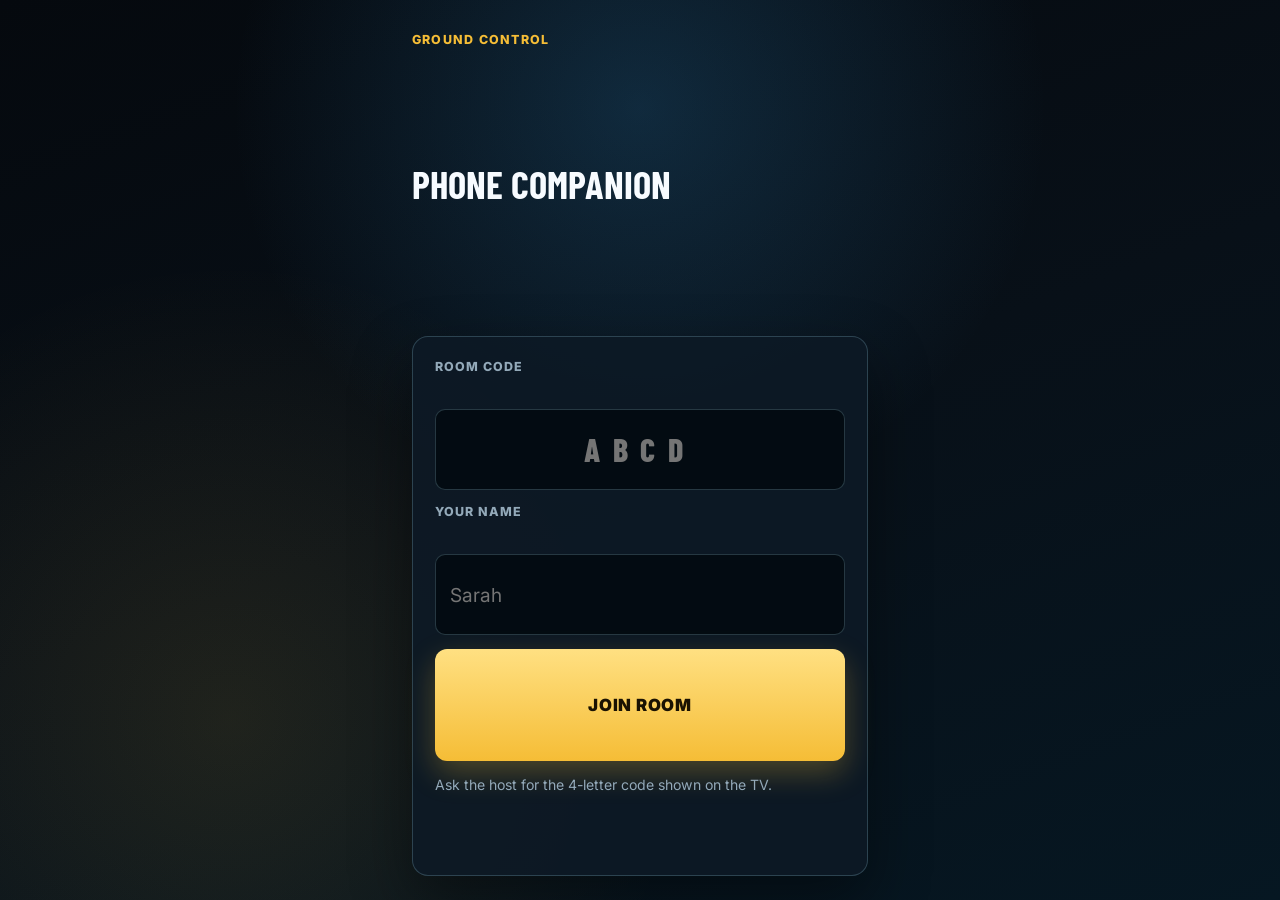
<file: ground-control/index.html>
<!doctype html>
<html lang="en">
<head>
  <meta charset="utf-8">
  <meta name="viewport" content="width=device-width, initial-scale=1, maximum-scale=1, user-scalable=no">
  <title>Ground Control — Phone</title>
  <link rel="preconnect" href="https://fonts.googleapis.com">
  <link rel="preconnect" href="https://fonts.gstatic.com" crossorigin>
  <link href="https://fonts.googleapis.com/css2?family=Barlow+Condensed:wght@600;700;800&family=Inter:wght@500;600;700;800&display=swap" rel="stylesheet">
  <link rel="stylesheet" href="./companion.css?v=9">
</head>
<body class="phone-body">
  <main class="phone-shell">
    <header class="phone-brand">
      <span class="brand-kicker">Ground Control</span>
      <h1>Phone Companion</h1>
    </header>

    <section class="phone-card" id="joinCard">
      <label class="phone-field">
        <span>Room code</span>
        <input id="codeInput" maxlength="4" autocapitalize="characters" autocomplete="off" placeholder="ABCD">
      </label>
      <label class="phone-field">
        <span>Your name</span>
        <input id="nameInput" maxlength="24" autocomplete="given-name" placeholder="Sarah">
      </label>
      <button class="phone-primary" type="button" data-action="join">Join Room</button>
      <p class="phone-hint" id="joinHint">Ask the host for the 4-letter code shown on the TV.</p>
    </section>

    <section class="phone-card" id="statusCard" hidden>
      <div class="phone-status">
        <span class="phone-dot" id="statusDot"></span>
        <strong id="statusText">Connecting…</strong>
      </div>
      <div class="phone-seat" id="phoneSeat" hidden>
        <span class="phone-seat-dot" id="seatDot"></span>
        <span class="phone-name" id="phoneName"></span>
      </div>
      <p class="phone-hint" id="phoneHint"></p>
      <button class="phone-ghost" type="button" data-action="leave" hidden id="leaveBtn">Leave room</button>
    </section>

    <!-- Live play area, driven by host state snapshots -->
    <section class="phone-card phone-play" id="playCard" hidden>
      <div class="phone-turn-banner" id="turnBanner">Waiting…</div>

      <!-- Floor: pick a category to attack -->
      <div class="phone-pick" id="pickArea" hidden>
        <p class="phone-hint">Your turn — choose a tile to attack:</p>
        <div class="phone-targets" id="targetButtons"></div>
      </div>

      <!-- Duel: photo + answer -->
      <div class="phone-duel" id="duelArea" hidden>
        <div class="phone-duel-photo" id="duelPhoto">?</div>
        <div class="phone-duel-cat" id="duelCat"></div>
        <div class="phone-duel-prompt" id="duelPrompt"></div>
        <div class="phone-clocks">
          <span class="phone-clock" id="phoneClockMe">--</span>
          <span class="phone-clock-label" id="phoneClockLabel">vs</span>
          <span class="phone-clock" id="phoneClockOpp">--</span>
        </div>
        <div class="phone-answer" id="answerArea" hidden>
          <input id="answerInput" autocomplete="off" autocapitalize="off" placeholder="Type your answer">
          <button class="phone-primary" type="button" data-action="submit-answer">Submit</button>
        </div>
        <p class="phone-answer-feedback" id="answerFeedback"></p>
      </div>
    </section>
  </main>

  <script src="./assets/vendor/peerjs.min.js"></script>
  <script src="./config.js?v=1"></script>
  <script src="./companion.js?v=8"></script>
</body>
</html>
</file>
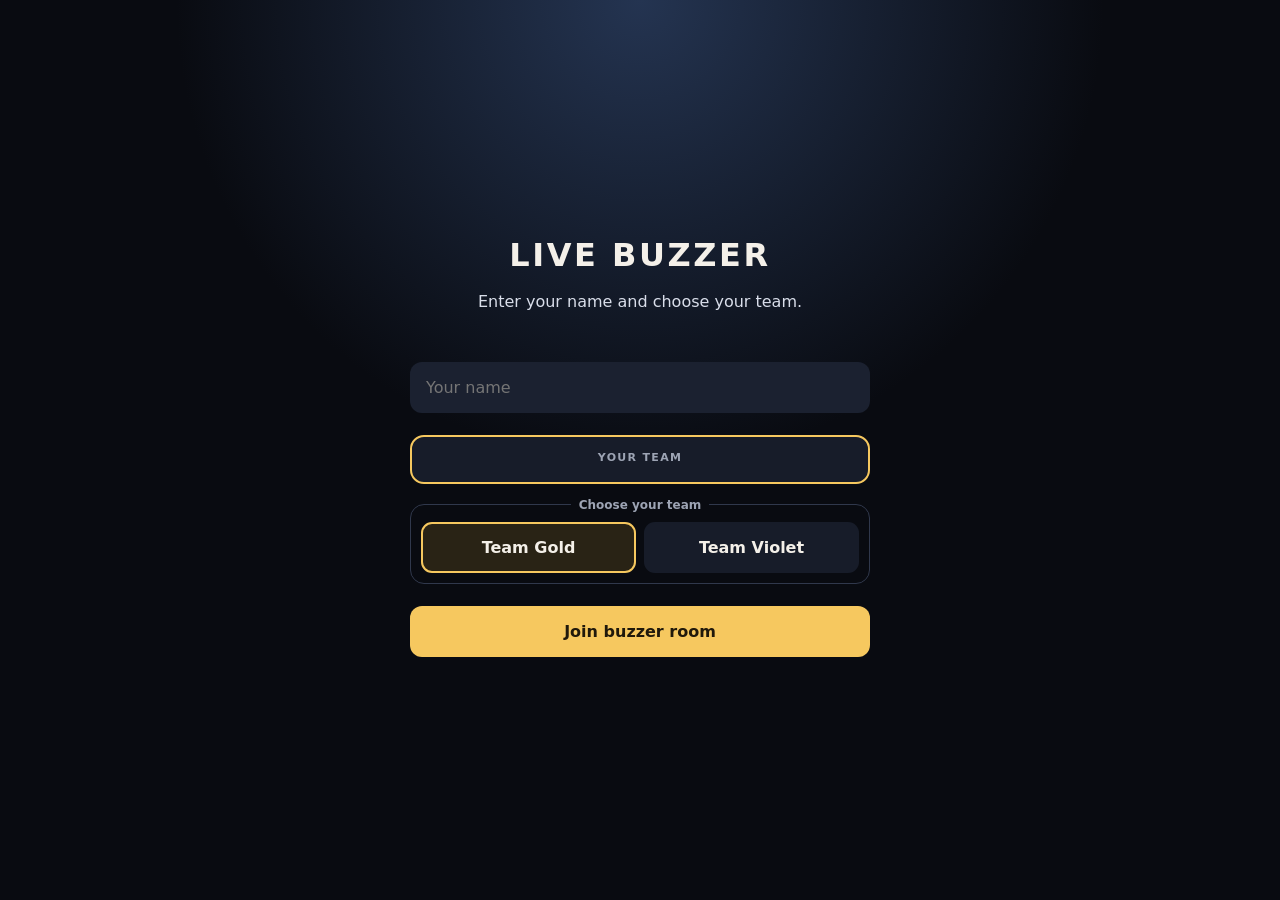
<file: hero-buzzer/index.html>
<!doctype html>
<html lang="en">
  <head>
    <meta charset="utf-8">
    <meta name="gamyfy-companion-version" content="1.4-team-links">
    <meta name="viewport" content="width=device-width,initial-scale=1">
    <title>Guess the Heroes - Phone Buzzer</title>
    <style>
      :root{--gold:#f6c85f;--violet:#a78bfa;--paper:#f4f0e9;--muted:#9da4b4;--panel:#111522}*{box-sizing:border-box}body{margin:0;min-height:100vh;display:grid;place-items:center;padding:22px;background:radial-gradient(circle at 50% 0,#243451 0,transparent 42%),#090b11;color:var(--paper);font:16px system-ui}main{width:min(460px,100%);text-align:center}h1{margin:0 0 6px;letter-spacing:.08em}#status{min-height:48px;color:#d9deea;line-height:1.45}input,button{width:100%;border:0;border-radius:12px;padding:16px;font:inherit;margin:8px 0}input{background:#1b2130;color:#fff}button{font-weight:900;color:#20190b;background:var(--gold)}fieldset{margin:14px 0;border:1px solid #30384c;border-radius:14px;padding:10px}legend{padding:0 8px;color:var(--muted);font-size:12px;font-weight:800}.team-options{display:grid;grid-template-columns:1fr 1fr;gap:8px}.team-option{display:block;padding:14px 8px;border:2px solid transparent;border-radius:11px;background:#171c29;font-weight:850;cursor:pointer}.team-option input{position:absolute;opacity:0;width:1px}.team-option:has(input:checked){border-color:var(--gold);background:#292315}.team-option.violet:has(input:checked){border-color:var(--violet);background:#201a34}.team-badge{display:block;width:fit-content;margin:0 auto 12px;padding:7px 12px;border:1px solid var(--gold);border-radius:999px;color:var(--gold);font-size:12px;font-weight:900;letter-spacing:.08em}.team-badge.b{border-color:var(--violet);color:var(--violet)}.buzz{display:block;margin:0 auto;border-radius:50%;width:min(230px,72vw);height:min(230px,72vw);font-size:30px;background:var(--gold);box-shadow:0 0 0 14px #f6c85f22;transition:.2s transform,.2s filter}.buzz.team-b{background:var(--violet);box-shadow:0 0 0 14px #a78bfa22}.buzz:active{transform:scale(.94)}.buzz:disabled{opacity:.5}.buzz.accepted{animation:buzzWin .65s ease-in-out infinite}.result{margin:14px 0;padding:18px;border:2px solid #30384c;border-radius:14px;font-size:20px;font-weight:900}.result.correct{border-color:#62d69a;background:#10251d;color:#8ef0ba}.result.wrong{border-color:#ff7272;background:#2b1117;color:#ff9a9a}@keyframes buzzWin{50%{transform:scale(1.06);filter:brightness(1.2)}}small{display:block;margin-top:12px;color:var(--muted);line-height:1.4}.buzz.live{animation:buzzLive 1.5s ease-in-out infinite}@keyframes buzzLive{50%{box-shadow:0 0 0 26px #f6c85f10}}.buzz.hit{animation:buzzHit .18s ease-out}@keyframes buzzHit{50%{transform:scale(.9);filter:brightness(1.4)}}.locked-team{display:grid;gap:4px;margin:14px 0;padding:14px;border:2px solid var(--gold);border-radius:14px;background:#171c29}.locked-team.b{border-color:var(--violet)}.locked-team span{color:var(--muted);font-size:11px;font-weight:800;letter-spacing:.12em}.locked-team strong{font-size:19px;color:var(--gold)}.locked-team.b strong{color:var(--violet)}
    </style>
  </head>
  <body>
    <main>
      <h1>LIVE BUZZER</h1>
      <p id="status">Enter your name and choose your team.</p>
      <section id="join">
        <input id="name" autocomplete="name" placeholder="Your name">
        <div class="locked-team" id="lockedTeam" hidden><span>YOUR TEAM</span><strong id="lockedTeamName"></strong></div>
        <fieldset id="teamPicker"><legend>Choose your team</legend><div class="team-options"><label class="team-option"><input type="radio" name="team" value="a" checked><span id="teamAName">Team Gold</span></label><label class="team-option violet"><input type="radio" name="team" value="b"><span id="teamBName">Team Violet</span></label></div></fieldset>
        <button id="joinBtn">Join buzzer room</button>
      </section>
      <section id="play" hidden>
        <span class="team-badge" id="teamBadge">TEAM GOLD</span>
        <button class="buzz" id="buzz" disabled>WAITING</button>
        <div id="answer" hidden><input id="answerInput" autocomplete="off" placeholder="Hero or actor name"><button id="send">Send typed answer</button></div>
        <div class="result" id="result" hidden></div>
        <small id="rule">The host will open buzzing when the picture appears. You may also shout your answer.</small>
      </section>
    </main>
    <script src="assets/vendor/peerjs.min.js"></script>
    <script>
      const query = new URLSearchParams(location.search), room = query.get('room'), $ = (selector) => document.querySelector(selector);
      let peer, conn, audio, team = 'a', teamNames = { a: 'Team Gold', b: 'Team Violet' }, lastResult = '';
      function tone(frequency, duration, type = 'sine') { try { audio ||= new (window.AudioContext || window.webkitAudioContext)(); if (audio.state === 'suspended') audio.resume(); const oscillator = audio.createOscillator(), gain = audio.createGain(); oscillator.frequency.value = frequency; oscillator.type = type; gain.gain.setValueAtTime(.09, audio.currentTime); gain.gain.exponentialRampToValueAtTime(.0001, audio.currentTime + duration); oscillator.connect(gain).connect(audio.destination); oscillator.start(); oscillator.stop(audio.currentTime + duration); } catch {} }
      function setMode(mode) { const mastermind = mode === 'mastermind'; $('#answerInput').placeholder = mastermind ? 'Character name only' : 'Hero or actor name'; $('#rule').textContent = mastermind ? 'Character names only. You may type or shout your answer.' : 'Hero or actor accepted. You may type or shout your answer.'; }
      function applyTeamNames(names = teamNames) { teamNames = { ...teamNames, ...names }; $('#teamAName').textContent = teamNames.a; $('#teamBName').textContent = teamNames.b; $('#teamBadge').textContent = teamNames[team].toUpperCase(); $('#teamBadge').className = `team-badge ${team}`; $('#buzz').className = `buzz team-${team}`; }

      // A team-specific QR carries its team, that team's name and its colour.
      const lockedTeam = ['a', 'b'].includes(query.get('team')) ? query.get('team') : null;
      if (lockedTeam) {
        team = lockedTeam;
        const givenName = (query.get('name') || '').trim();
        if (givenName) teamNames[team] = givenName.slice(0, 28);
        const givenColor = query.get('color');
        if (givenColor && /^#[0-9a-fA-F]{3,8}$/.test(givenColor)) {
          document.documentElement.style.setProperty(team === 'a' ? '--gold' : '--violet', givenColor);
        }
        document.querySelector(`input[name="team"][value="${team}"]`).checked = true;
        $('#teamPicker').hidden = true;
        const badge = $('#lockedTeam');
        badge.hidden = false;
        badge.className = `locked-team ${team}`;
        $('#lockedTeamName').textContent = teamNames[team];
        $('#joinBtn').textContent = `Join as ${teamNames[team]}`;
        $('#status').textContent = `You are joining ${teamNames[team]}. Enter your name to start.`;
      }
      function showResult(kind, text) { lastResult = kind; $('#result').hidden = false; $('#result').className = `result ${kind}`; $('#result').textContent = text; }
      function resetQuestion() { lastResult = ''; $('#result').hidden = true; $('#answer').hidden = true; $('#answerInput').value = ''; $('#send').disabled = false; $('#buzz').classList.remove('accepted'); }
      /* Phone-buzzer relay. Without TURN a phone can only reach the host over a
     direct connection, which guest Wi-Fi and mobile data routinely block -
     leaving the phone stuck on "Connecting". TURN credentials only; the
     Metered secret key must never ship in a download. */
  const BUZZER_STUN = [
    { urls: 'stun:stun.l.google.com:19302' },
    { urls: 'stun:stun1.l.google.com:19302' },
    { urls: 'stun:stun2.l.google.com:19302' },
    { urls: 'stun:stun.cloudflare.com:3478' },
    { urls: 'stun:stun.relay.metered.ca:80' }
  ];
  // PeerJS ships these relays and uses them unless you replace its config.
  // Keep them: they cost nothing and may work on networks where a direct
  // connection does not. Add your own provider's entries alongside them.
  // Gamyfy relay account (Metered, app "gamyfy"). These are TURN credentials
  // only - NOT the Metered secret key, which must never ship in a download.
  // Verified working: relay candidates confirmed on a relay-only ICE test.
  // If the monthly quota is ever exhausted, create a new credential at
  // dashboard.metered.ca -> Developers, then replace the two values below.
  const BUZZER_TURN = [
    { urls: 'turn:global.relay.metered.ca:80',
      username: 'ba88079176616565ef57f408', credential: '2sorAbF4hI8eMjGO' },
    { urls: 'turn:global.relay.metered.ca:80?transport=tcp',
      username: 'ba88079176616565ef57f408', credential: '2sorAbF4hI8eMjGO' },
    { urls: 'turn:global.relay.metered.ca:443',
      username: 'ba88079176616565ef57f408', credential: '2sorAbF4hI8eMjGO' },
    { urls: 'turns:global.relay.metered.ca:443?transport=tcp',
      username: 'ba88079176616565ef57f408', credential: '2sorAbF4hI8eMjGO' },
    // kept as a last-resort fallback
    { urls: ['turn:eu-0.turn.peerjs.com:3478', 'turn:us-0.turn.peerjs.com:3478'],
      username: 'peerjs', credential: 'peerjsp' }
  ];

  const BUZZER_RTC = { iceServers: BUZZER_STUN.concat(BUZZER_TURN) };
      function handleHostMessage(message) {
            if (!message || typeof message !== 'object') return;
            if (message.teamNames) applyTeamNames(message.teamNames); if (message.mode) setMode(message.mode);
            if (message.type === 'joined') { team = message.team || team; savePlayer(); applyTeamNames(message.teamNames); if (message.playStyle === 'host') { resetQuestion(); $('#buzz').disabled = true; $('#buzz').textContent = 'HOST MODE'; $('#status').textContent = 'Host / Shout Mode is selected. Shout answers to the host.'; } }
            if (message.type === 'question-live') { resetQuestion(); $('#buzz').disabled = false; $('#buzz').textContent = 'BUZZ!'; $('#buzz').classList.add('live'); $('#status').textContent = message.mode === 'mastermind' ? 'Character-only question - buzz or shout!' : 'Hero or actor accepted - buzz or shout!'; }
            if (message.type === 'buzz-accepted') { $('#answer').hidden = false; $('#buzz').classList.remove('live'); $('#answerInput').value = ''; $('#send').disabled = false; $('#buzz').disabled = true; $('#buzz').textContent = 'YOU BUZZED!'; $('#buzz').classList.add('accepted'); $('#status').textContent = 'You buzzed first - type your answer or shout it now.'; tone(760, .12); setTimeout(() => tone(980, .18), 100); navigator.vibrate?.([80,45,150]); $('#answerInput').focus(); }
            if (message.type === 'state') { const locked = message.lockedTeams?.includes(team) || message.locked?.includes(peer.id); if (message.playStyle === 'host') { $('#buzz').disabled = true; $('#buzz').textContent = 'HOST MODE'; $('#status').textContent = 'Shout your answer to the host.'; return; } $('#buzz').disabled = locked || !!message.active; $('#buzz').classList.toggle('live', !locked && !message.active); $('#buzz').textContent = locked ? 'TEAM LOCKED' : message.active === peer.id ? 'YOU BUZZED!' : message.active ? 'OTHER TEAM BUZZED' : 'BUZZ!'; if (locked) { $('#answer').hidden = true; if (lastResult !== 'wrong') showResult('wrong', `${teamNames[team]} is locked out`); $('#status').textContent = `${teamNames[team]} is locked out. ${teamNames[team === 'a' ? 'b' : 'a']} may buzz or shout.`; } else if (!message.active && !lastResult) { $('#answer').hidden = true; const rival = team === 'a' ? 'b' : 'a'; $('#status').textContent = message.lockedTeams?.includes(rival) ? `${teamNames[rival]} missed - this one is yours. Buzz!` : 'Buzzing is open.'; } }
            if (message.type === 'answer-result') { $('#answer').hidden = true; $('#buzz').classList.remove('accepted'); if (message.correct) { showResult('correct', `CORRECT! +${message.points || 1}`); $('#status').textContent = message.judgedByHost ? `Host awarded the point to ${message.teamName || teamNames[team]}.` : `${message.teamName || teamNames[team]} scored automatically.`; tone(880,.12); setTimeout(()=>tone(1100,.2),110); navigator.vibrate?.([70,40,70,40,180]); } else { showResult('wrong', 'WRONG - TEAM LOCKED'); $('#status').textContent = `${message.otherTeamName || teamNames[team === 'a' ? 'b' : 'a']} may now buzz or shout.`; tone(180,.22,'sawtooth'); navigator.vibrate?.([250]); } }
            if (message.type === 'question-closed') { if (message.reason === 'host-mode') { resetQuestion(); $('#buzz').disabled = true; $('#buzz').textContent = 'HOST MODE'; $('#status').textContent = 'Host / Shout Mode - answer aloud.'; return; } $('#answer').hidden = true; $('#buzz').disabled = true; $('#buzz').classList.remove('accepted'); $('#buzz').classList.remove('live'); if (!lastResult) { $('#buzz').textContent = 'WAITING'; $('#status').textContent = 'Question closed. Waiting for the next hero.'; } }
          }

      let playerName = '', retries = 0, retryTimer = null, wakeLock = null;
      const PLAYER_KEY = 'hero-buzzer-player';
      function savePlayer() {
        try { localStorage.setItem(PLAYER_KEY, JSON.stringify({ room, team, name: playerName })); } catch (err) {}
      }
      function loadPlayer() {
        // Tied to the room code, so a brand new game still asks who you are.
        try {
          const saved = JSON.parse(localStorage.getItem(PLAYER_KEY) || 'null');
          return saved && saved.room === room && saved.name ? saved : null;
        } catch (err) { return null; }
      }
      async function requestWakeLock() {
        if (!('wakeLock' in navigator) || wakeLock) return;
        try {
          wakeLock = await navigator.wakeLock.request('screen');
          wakeLock.addEventListener('release', () => { wakeLock = null; });
        } catch (err) {}
      }
      function scheduleReconnect() {
        if (retryTimer) return;
        retries++;
        if (retries > 10) {
          $('#status').textContent = 'Could not reach the host - tap here to try again.';
          $('#status').style.cursor = 'pointer';
          $('#status').onclick = () => { retries = 0; $('#status').onclick = null; $('#status').style.cursor = ''; startConnect(); };
          return;
        }
        const delay = Math.min(1000 * Math.pow(1.5, retries - 1), 6000);
        retryTimer = setTimeout(() => { retryTimer = null; startConnect(); }, delay);
      }
      function reconnectIfNeeded() {
        if (document.hidden || !playerName) return;
        requestWakeLock();
        if (!conn || !conn.open) {
          retries = 0;
          clearTimeout(retryTimer);
          retryTimer = null;
          startConnect();
        }
      }
      function startConnect() {
        clearTimeout(retryTimer); retryTimer = null;
        const oldPeer = peer; peer = null; conn = null;
        try { oldPeer?.destroy(); } catch (err) {}
        const currentPeer = peer = new Peer({ debug: 0, config: BUZZER_RTC });
        peer.on('open', () => {
          if (peer !== currentPeer) return;
          const currentConn = conn = currentPeer.connect(`hero-${room}`, { reliable: true });
          conn.on('open', () => {
            if (peer !== currentPeer || conn !== currentConn) return;
            clearTimeout(retryTimer); retryTimer = null;
            retries = 0;
            conn.send({ type: 'join', name: playerName, team, teamLocked: Boolean(lockedTeam) });
            savePlayer();
            $('#join').hidden = true; $('#play').hidden = false;
            $('#status').style.cursor = ''; $('#status').onclick = null;
            $('#status').textContent = `Connected to ${teamNames[team]}. Waiting for the host.`;
          });
          conn.on('data', message => { if (peer === currentPeer && conn === currentConn) handleHostMessage(message); });
          conn.on('close', () => {
            if (peer !== currentPeer || conn !== currentConn) return;
            $('#buzz').disabled = true;
            $('#buzz').classList.remove('live');
            $('#buzz').textContent = 'RECONNECTING';
            $('#status').textContent = 'Lost the host - reconnecting...';
            scheduleReconnect();
          });
          conn.on('error', () => { if (peer === currentPeer) scheduleReconnect(); });
        });
        peer.on('disconnected', () => {
          if (peer !== currentPeer) return;
          try { peer.reconnect(); } catch (err) { scheduleReconnect(); }
        });
        peer.on('error', (err) => {
          if (peer !== currentPeer) return;
          const type = err?.type || 'unknown';
          $('#buzz').disabled = true;
          $('#status').textContent = 'Connection problem (' + type + ') - retrying...';
          if (['peer-unavailable', 'server-error', 'socket-error', 'socket-closed', 'network', 'network-error'].includes(type)) scheduleReconnect();
        });
      }
      $('#joinBtn').onclick = () => {
        const name = $('#name').value.trim();
        team = lockedTeam || document.querySelector('input[name="team"]:checked').value;
        if (!name || !room) { $('#status').textContent = 'Enter your name and open a valid room link.'; return; }
        playerName = name;
        applyTeamNames();
        requestWakeLock();
        startConnect();
      };

      // Reload, or leave the page and come back, and the phone lets itself back in.
      const savedPlayer = loadPlayer();
      if (savedPlayer) {
        playerName = savedPlayer.name;
        if (!lockedTeam && ['a', 'b'].includes(savedPlayer.team)) {
          team = savedPlayer.team;
          const radio = document.querySelector(`input[name="team"][value="${team}"]`);
          if (radio) radio.checked = true;
        }
        applyTeamNames();
        $('#join').hidden = true;
        $('#play').hidden = false;
        $('#buzz').disabled = true;
        $('#buzz').textContent = 'RECONNECTING';
        $('#status').textContent = `Rejoining ${teamNames[team]} as ${playerName}...`;
        requestWakeLock();
        startConnect();
      }

      // A silent signal loss does not fire conn.on('close'), so the phone can sit there
      // looking connected. conn.open does flip within a few seconds, so poll for it.
      setInterval(() => {
        if (!playerName || conn?.open) return;
        if ($('#buzz').textContent !== 'RECONNECTING') {
          $('#buzz').disabled = true;
          $('#buzz').classList.remove('live');
          $('#buzz').textContent = 'RECONNECTING';
          $('#status').textContent = 'Lost the host - reconnecting...';
        }
        scheduleReconnect();
      }, 3000);
      document.addEventListener('visibilitychange', reconnectIfNeeded);
      window.addEventListener('online', reconnectIfNeeded);
      window.addEventListener('pageshow', reconnectIfNeeded);
      document.addEventListener('pointerdown', requestWakeLock);
      $('#buzz').onclick = () => { if (!conn?.open) return; tone(300,.06); navigator.vibrate?.(25); $('#buzz').classList.add('hit'); setTimeout(() => $('#buzz').classList.remove('hit'), 200); conn.send({ type:'buzz' }); };
      function sendAnswer() { const answer = $('#answerInput').value.trim(); if (!answer || !conn?.open) return; $('#send').disabled = true; conn.send({ type:'answer', answer }); $('#status').textContent = 'Answer sent - judging automatically...'; }
      $('#send').onclick = sendAnswer; $('#answerInput').addEventListener('keydown', (event) => { if (event.key === 'Enter') sendAnswer(); });
    </script>
  </body>
</html>
</file>
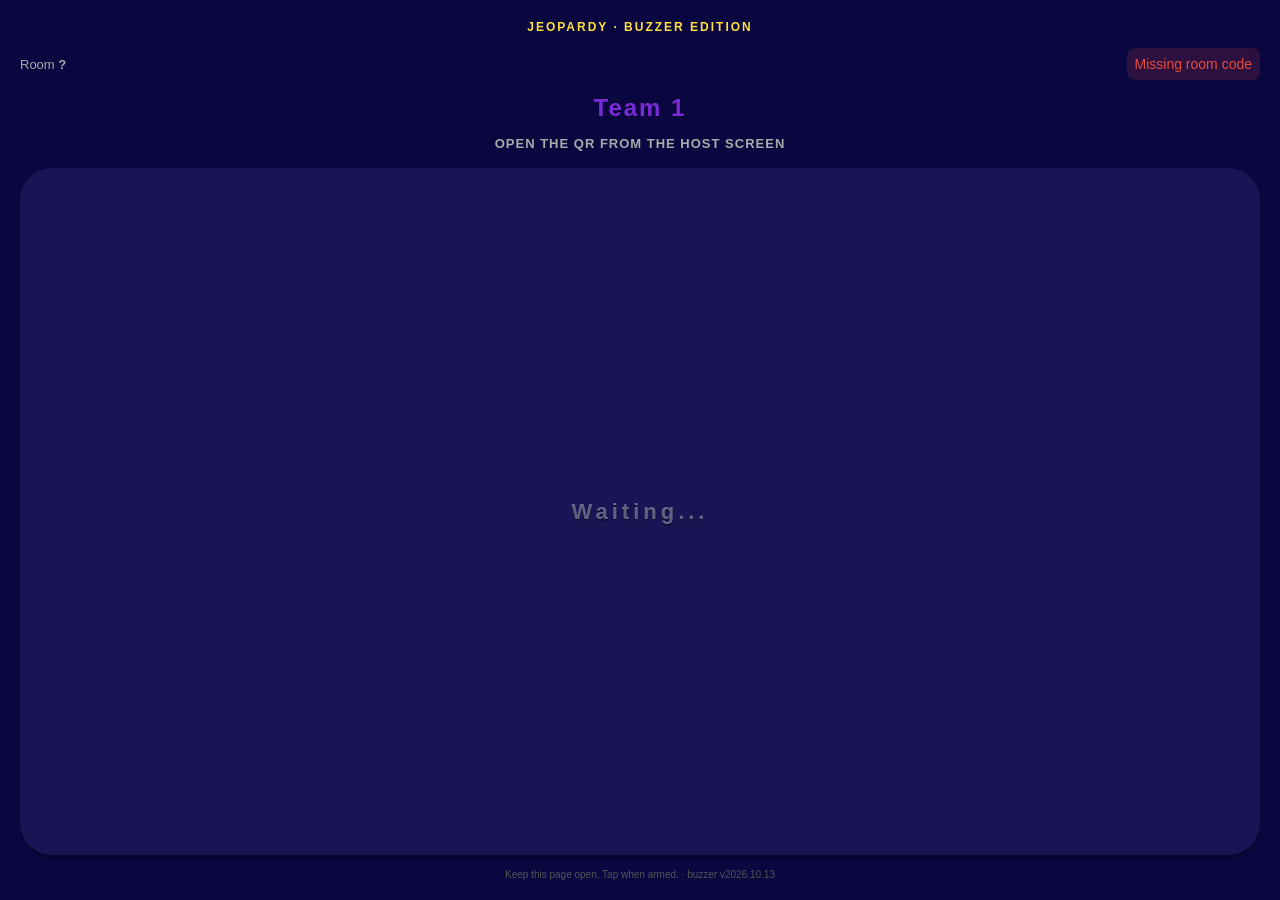
<file: jeopardy-buzzer-test/index.html>
<!DOCTYPE html>
<html lang="en">
<head>
<meta charset="UTF-8" />
<meta name="viewport" content="width=device-width,initial-scale=1,user-scalable=no,maximum-scale=1" />
<meta name="theme-color" content="#0a0640" />
<title>Jeopardy - Buzzer Edition</title>
<link rel="icon" href="data:,">
<script src="../jeopardy-buzzer/assets/vendor/peerjs.min.js"></script>
<style>
*{box-sizing:border-box;-webkit-tap-highlight-color:transparent;user-select:none;-webkit-user-select:none}
html,body{margin:0;height:100%;overflow:hidden;background:#0a0640;color:#fff;font-family:-apple-system,BlinkMacSystemFont,'Segoe UI',Roboto,sans-serif}
body{display:flex;flex-direction:column;padding:20px;gap:14px}
.header{display:flex;align-items:center;justify-content:space-between;font-size:13px;color:#aaa}
.team-name{font-weight:900;font-size:24px;color:var(--team-color);text-align:center;letter-spacing:2px}
.status{text-align:center;font-size:14px;padding:8px;border-radius:8px;background:rgba(255,255,255,.06)}
.status.connecting{background:rgba(255,180,0,.15);color:#ffb400}
.status.connected{background:rgba(39,196,107,.15);color:#27c46b}
.status.error{background:rgba(231,76,60,.15);color:#e74c3c}
.phase{text-align:center;font-size:13px;color:#aaa;font-weight:700;letter-spacing:1px;text-transform:uppercase;min-height:18px}
.btn-buzz{flex:1;border:none;border-radius:32px;
  font-family:inherit;font-size:54px;font-weight:900;letter-spacing:4px;
  cursor:pointer;text-shadow:0 2px 0 rgba(0,0,0,.4);
  transition:transform .08s,box-shadow .12s,background .15s,opacity .15s;
  position:relative;overflow:hidden}
.btn-buzz.armed{background:var(--team-color);color:#fff;
  box-shadow:0 12px 0 rgba(0,0,0,.3),0 0 80px var(--team-color),0 0 60px rgba(255,255,255,.1) inset;
  animation:armedPulse 1.2s ease-in-out infinite}
.btn-buzz.armed:active{transform:translateY(8px);box-shadow:0 4px 0 rgba(0,0,0,.3),0 0 60px rgba(255,255,255,.2) inset}
.btn-buzz.disarmed{background:#1a1455;color:rgba(255,255,255,.35);
  box-shadow:0 4px 0 rgba(0,0,0,.2);cursor:not-allowed;font-size:22px}
.btn-buzz.locked{background:#3a1a1a;color:rgba(255,100,100,.5);
  box-shadow:0 4px 0 rgba(0,0,0,.2);cursor:not-allowed;font-size:22px}
.btn-buzz.you{background:linear-gradient(180deg,var(--team-color),rgba(0,0,0,.4));color:#fff;
  box-shadow:0 8px 0 rgba(0,0,0,.3);cursor:not-allowed;font-size:28px}
.btn-buzz.flash{animation:buzzFlash .35s}
.btn-buzz.shake{animation:buzzShake .35s}
.phone-screen{flex:1;display:flex;flex-direction:column;gap:14px}
.phone-screen.hidden,.hidden{display:none!important}
.final-card{flex:1;display:flex;flex-direction:column;justify-content:center;gap:16px;
  border:2px solid var(--team-color);border-radius:24px;padding:22px;background:rgba(255,255,255,.06);
  box-shadow:0 0 40px rgba(255,255,255,.08) inset}
.final-kicker{text-align:center;color:#ffdf3d;font-weight:900;letter-spacing:2px;text-transform:uppercase}
.final-title{text-align:center;font-size:24px;font-weight:900;color:var(--team-color);letter-spacing:1px}
.final-copy{text-align:center;color:#d9e6ff;font-size:14px;line-height:1.45}
.final-clue{background:#eef1f8;color:#14224a;border-radius:16px;padding:18px;font-family:Georgia,serif;
  font-weight:800;text-align:center;text-transform:uppercase;line-height:1.25}
.final-input{width:100%;border:2px solid rgba(255,255,255,.35);border-radius:14px;padding:18px;
  background:#0e0e3a;color:#fff;font-size:24px;font-weight:900;text-align:center}
.final-input.answer{text-transform:uppercase;font-size:18px;text-align:left}
.final-submit{border:none;border-radius:18px;padding:18px;background:linear-gradient(180deg,var(--team-color),#1a1455);
  color:#fff;font-size:20px;font-weight:900;letter-spacing:1px;box-shadow:0 8px 0 rgba(0,0,0,.25)}
.final-submit:disabled{opacity:.45;box-shadow:none}
.locked-badge{align-self:center;border-radius:999px;padding:12px 20px;background:rgba(255,223,61,.18);
  color:#ffdf3d;font-size:18px;font-weight:900;letter-spacing:1px}
.type-panel{display:flex;flex-direction:column;gap:10px;margin-top:6px}
.type-panel.hidden{display:none!important}
.choice-panel{display:grid;grid-template-columns:repeat(3,1fr);gap:10px;margin-top:6px}
.choice-panel.hidden{display:none!important}
.choice-btn{border:2px solid var(--team-color);border-radius:18px;background:#0e0e3a;color:#fff;font-size:28px;font-weight:900;padding:18px 10px;box-shadow:0 6px 0 rgba(0,0,0,.25)}
.choice-btn:active{transform:translateY(4px);box-shadow:0 2px 0 rgba(0,0,0,.25)}
.choice-btn.out{opacity:.3;text-decoration:line-through}
.type-label{text-align:center;color:#ffdf3d;font-weight:900;font-size:13px;letter-spacing:1.5px;text-transform:uppercase}
.type-input{width:100%;background:#0e0e3a;color:#fff;border:2px solid var(--team-color,#7a2bd6);
  border-radius:18px;padding:18px;font-size:22px;font-weight:800;font-family:inherit;text-align:center;letter-spacing:1px;box-sizing:border-box}
.type-input:focus{outline:none;background:#1a1455;box-shadow:0 0 30px var(--team-color,#7a2bd6)}
.type-input::placeholder{color:rgba(255,255,255,.3);font-weight:600;letter-spacing:.5px;font-size:16px}
@keyframes armedPulse{
  0%,100%{filter:brightness(1)}
  50%{filter:brightness(1.18)}
}
@keyframes buzzFlash{0%{filter:brightness(2.4)}100%{filter:brightness(1)}}
@keyframes buzzShake{0%{transform:translateX(0)}25%{transform:translateX(-12px)}50%{transform:translateX(12px)}75%{transform:translateX(-8px)}100%{transform:translateX(0)}}
.foot{font-size:10px;color:#555;text-align:center}
.type-submit{margin-top:2px}
.reconnect-btn{border:none;border-radius:18px;padding:16px;background:#ffdf3d;color:#1a1455;font-size:18px;font-weight:900;letter-spacing:1px}
.hidden{display:none!important}
input{-webkit-user-select:text;user-select:text}
.type-form{display:contents}
</style>
</head>
<body>
<div style="text-align:center;color:#ffdf3d;font-weight:900;font-size:12px;letter-spacing:2px">JEOPARDY · BUZZER EDITION</div>
<div class="header">
  <span>Room <b id="room">-</b></span>
  <span id="status" class="status">Connecting...</span>
</div>
<div class="team-name" id="teamName">...</div>
<div class="phase" id="phase">&nbsp;</div>
<button class="btn-buzz disarmed" id="buzz" disabled>Waiting...</button>
<div class="type-panel hidden" id="typePanel">
  <form class="type-form" id="typeForm" autocomplete="off" novalidate>
  <div class="type-label">Type your answer</div>
  <input class="type-input" id="typeInput" type="text" autocomplete="off" autocapitalize="characters" enterkeyhint="send" placeholder="Type the answer..." />
  <button class="final-submit type-submit" id="typeSubmit" type="submit">Submit Answer</button>
  </form>
</div>
<button class="reconnect-btn hidden" id="reconnectBtn" type="button">Reconnect</button>
<div class="choice-panel hidden" id="choicePanel">
  <button class="choice-btn" data-choice="0">1</button>
  <button class="choice-btn" data-choice="1">2</button>
  <button class="choice-btn" data-choice="2">3</button>
</div>
<div class="phone-screen hidden" id="finalScreen">
  <div class="final-card">
    <div class="final-kicker" id="finalKicker">Final Jeopardy</div>
    <div class="final-title" id="finalTitle">Waiting for host</div>
    <div class="final-copy" id="finalCopy">Keep this phone open.</div>
    <div class="final-clue hidden" id="finalClue"></div>
    <form class="type-form" id="finalForm" autocomplete="off" novalidate>
    <input class="final-input hidden" id="finalInput" enterkeyhint="send" />
    <button class="final-submit hidden" id="finalSubmit" type="submit">Submit</button>
    </form>
    <div class="locked-badge hidden" id="finalLocked">Locked</div>
  </div>
</div>
<div class="foot">Keep this page open. Tap when armed. &middot; buzzer v2026.10.13</div>

<script>
const params=new URLSearchParams(location.search);
const room=(params.get('room')||'').toUpperCase();
const myTeam=parseInt(params.get('team')||'0',10);
const myName=params.get('name')||`Team ${myTeam+1}`;
const color=params.get('color')||'#7a2bd6';

document.documentElement.style.setProperty('--team-color',color);
document.getElementById('room').textContent=room||'?';
document.getElementById('teamName').textContent=myName;
document.title=`Jeopardy Buzzer - ${myName}`;

const statusEl=document.getElementById('status');
const phaseEl=document.getElementById('phase');
const buzzBtn=document.getElementById('buzz');
const finalScreen=document.getElementById('finalScreen');
const finalKicker=document.getElementById('finalKicker');
const finalTitle=document.getElementById('finalTitle');
const finalCopy=document.getElementById('finalCopy');
const finalClue=document.getElementById('finalClue');
const finalInput=document.getElementById('finalInput');
const finalSubmit=document.getElementById('finalSubmit');
const finalLocked=document.getElementById('finalLocked');
const typePanel=document.getElementById('typePanel');
const typeInput=document.getElementById('typeInput');
const choicePanel=document.getElementById('choicePanel');
const typeSubmit=document.getElementById('typeSubmit');
const reconnectBtn=document.getElementById('reconnectBtn');
let replaced=false;
function onTap(el,fn){
  let last=0;
  const run=e=>{
    if(e&&e.cancelable)e.preventDefault(); // also stops the form's own submit: fn() below does the work once
    const now=Date.now();if(now-last<600)return;last=now;
    if(el.disabled)return;
    fn();
  };
  el.addEventListener('touchend',run,{passive:false});
  el.addEventListener('pointerup',e=>{if(e.pointerType!=='mouse')run(e);});
  el.addEventListener('click',run);
}
// iOS leaves the page scrolled (and tap targets offset) after the keyboard closes
function resetScroll(){setTimeout(()=>{try{window.scrollTo(0,0);document.body.scrollTop=0;}catch(e){}},60);}

let connected=false;
let lastArmed=false;
let lastState={hasClue:false,activeIdx:null,attempted:[],ddSolo:false,cluePickerIdx:null,signalLocked:false,allowTyping:false,typedAnswer:'',choiceOptions:[]};
let lastFinalState={phase:'board'};

function setStatus(msg,kind){
  statusEl.textContent=msg;
  statusEl.className='status '+(kind||'');
}
function vibrate(pat){if(navigator.vibrate)navigator.vibrate(pat);}

function showFinalPhoneScreen(show){
  finalScreen.classList.toggle('hidden',!show);
  buzzBtn.classList.toggle('hidden',show);
}
function resetFinalControls(){
  finalClue.classList.add('hidden');
  finalInput.classList.add('hidden');
  finalSubmit.classList.add('hidden');
  finalLocked.classList.add('hidden');
  finalInput.value='';
  finalSubmit.disabled=false;
}
function applyFinalState(s){
  const prevPhase=lastFinalState.phase;
  const typed=finalInput.value;
  lastFinalState=Object.assign(lastFinalState,s);
  // a repeated update for the same phase must not wipe what the player is typing
  setTimeout(()=>{if(lastFinalState.phase===prevPhase&&typed&&!finalInput.classList.contains('hidden')&&!finalInput.value)finalInput.value=typed;},0);
  const phase=lastFinalState.phase||'board';
  const inFinal=phase.startsWith('final-');
  showFinalPhoneScreen(inFinal);
  if(!inFinal)return;
  resetFinalControls();
  finalKicker.textContent='Final Jeopardy';
  finalTitle.textContent=lastFinalState.category||'Final Jeopardy';
  if(!lastFinalState.isFinalist){
    finalCopy.textContent='Your team is not eligible for Final Jeopardy. Watch the host screen.';
    phaseEl.textContent='Watching Final Jeopardy';
    return;
  }
  if(phase==='final-wager'){
    phaseEl.textContent='Private wager';
    finalCopy.textContent=`Enter a wager from $0 to $${Number(lastFinalState.maxWager||0).toLocaleString()}.`;
    if(lastFinalState.wagerLocked){
      finalLocked.textContent='Wager locked';
      finalLocked.classList.remove('hidden');
      finalCopy.textContent='Your wager is locked. Wait for the host to reveal the clue.';
      return;
    }
    finalInput.type='number';
    finalInput.inputMode='numeric';
    finalInput.min='0';
    finalInput.max=String(lastFinalState.maxWager||0);
    finalInput.placeholder='$0';
    finalInput.className='final-input';
    finalSubmit.textContent='Lock Wager';
    finalInput.classList.remove('hidden');
    finalSubmit.classList.remove('hidden');
  } else if(phase==='final-answer'){
    phaseEl.textContent='Private response';
    finalCopy.textContent='Type your Final Jeopardy response. It stays hidden until the host reveals it.';
    finalClue.textContent=lastFinalState.clue||'';
    finalClue.classList.remove('hidden');
    if(lastFinalState.answerSubmitted){
      finalLocked.textContent='Answer submitted';
      finalLocked.classList.remove('hidden');
      finalCopy.textContent='Your response is submitted. Wait for the host adjudication.';
      return;
    }
    finalInput.type='text';
    finalInput.inputMode='text';
    finalInput.placeholder='What is...';
    finalInput.className='final-input answer';
    finalSubmit.textContent='Submit Answer';
    finalInput.classList.remove('hidden');
    finalSubmit.classList.remove('hidden');
  } else {
    phaseEl.textContent='Final review';
    finalCopy.textContent='Final Jeopardy is locked. Watch the host screen for the reveal.';
    finalLocked.textContent='Locked';
    finalLocked.classList.remove('hidden');
  }
}

function applyState(s){
  lastState=Object.assign(lastState,s);
  const {hasClue,activeIdx,attempted,ddSolo,cluePickerIdx,signalLocked}=lastState;
  let mode='disarmed', label='Waiting for clue...', phase='Board phase';
  if(hasClue){
    if(ddSolo){
      if(lastState.ddPending){
        mode='disarmed';label='Wager...';
        phase=cluePickerIdx===myTeam?'Your team found the bonus - the host is setting your wager':'Bonus wager - one team plays alone';
      }
      else if(cluePickerIdx===myTeam){mode='you';label='Daily Double';phase='You play alone';}
      else{mode='disarmed';label='Watching...';phase='Bonus wager - one team plays alone';}
    } else if(signalLocked){
      mode='disarmed';label='Wait...';phase='Clue is being read';
    } else if(attempted.includes(myTeam)){
      mode='locked';label='Locked out';phase='You answered already';
    } else if(activeIdx===myTeam){
      mode='you';label='Answer!';phase='You buzzed in';
    } else if(activeIdx!=null){
      const otherName=(Array.isArray(lastState.teamNames)&&lastState.teamNames[activeIdx])||`Team ${activeIdx+1}`;
      mode='disarmed';label='Wait...';phase=`${otherName} is answering`;
    } else {
      mode='armed';label='BUZZ';phase='Clue is live - buzz to answer';
    }
  }
  buzzBtn.className='btn-buzz '+mode;
  buzzBtn.textContent=label;
  buzzBtn.disabled=mode!=='armed';
  phaseEl.textContent=phase;
  // vibrate on arming transition
  if(mode==='armed' && !lastArmed)vibrate([60,40,60]);
  lastArmed=(mode==='armed');
  // Typed-answer panel: show only when this team is actively answering in verbal mode
  const showType=mode==='you' && lastState.allowTyping && lastState.hasClue;
  const showChoice=mode==='you' && !lastState.allowTyping && lastState.hasClue && Array.isArray(lastState.choiceOptions) && lastState.choiceOptions.length>0;
  typePanel.classList.toggle('hidden',!showType);
  choicePanel.classList.toggle('hidden',!showChoice);
  if(showChoice){
    const off=Array.isArray(lastState.disabledChoices)?lastState.disabledChoices:[];
    choicePanel.querySelectorAll('button').forEach(b=>{const out=off.includes(Number(b.dataset.choice));b.disabled=out;b.classList.toggle('out',out);});
  }
  if(showType){
    if(document.activeElement!==typeInput && typeInput.value!==(lastState.typedAnswer||'')){
      typeInput.value=lastState.typedAnswer||'';
    }
    const done=!!lastState.typedSubmitted;
    typeInput.disabled=done;typeSubmit.disabled=done;
    typeSubmit.textContent=done?'Answer submitted':'Submit Answer';
    if(done)phaseEl.textContent='ANSWER SUBMITTED - wait for host';
  } else {
    typeInput.value='';
  }
}

if(!room){setStatus('Missing room code','error');phaseEl.textContent='Open the QR from the host screen';}
else{
  setStatus('Connecting...','connecting');
  const peer=new Peer({debug:0});
  let conn=null;
  peer.on('open',()=>{
    conn=peer.connect('jeop-'+room,{reliable:true});
    conn.on('open',()=>{
      connected=true;
      setStatus('Connected','connected');
      reconnectBtn.classList.add('hidden');
      try{sessionStorage.removeItem('buzzRetries');}catch(e){}
      conn.send({type:'hello',team:myTeam});
    });
    conn.on('data',data=>{
      if(!data||typeof data!=='object')return;
      lastHeard=Date.now();everConnected=true;
      if(!replaced&&!connected){connected=true;setStatus('Connected','connected');reconnectBtn.classList.add('hidden');}
      if(data.type==='pong')return;
      if(data.type==='ack'){connected=true;setStatus('Connected','connected');reconnectBtn.classList.add('hidden');try{sessionStorage.removeItem('buzzRetries');}catch(e){}return;}
      if(data.type==='replaced'){
        replaced=true;
        setStatus('Another phone took over','error');
        buzzBtn.className='btn-buzz disarmed';buzzBtn.textContent='Not active';buzzBtn.disabled=true;
        typePanel.classList.add('hidden');choicePanel.classList.add('hidden');
        phaseEl.textContent='Another phone joined as this team. Tap below to use this phone instead.';
        reconnectBtn.textContent='Use this phone';reconnectBtn.classList.remove('hidden');
        return;
      }
      if(data.type==='rejected'){connectionLost(data.reason||'The host refused this phone',true);return;}
      if(data.type==='state')applyState(data);
      if(data.type==='finalState')applyFinalState(data);
      if(data.type==='typedAnswer'){
        lastState.typedAnswer=String(data.text||'');
        if(document.activeElement!==typeInput)typeInput.value=lastState.typedAnswer;
      }
    });
    conn.on('close',()=>{
      connected=false;
      if(replaced)return;
      connectionLost('Disconnected');
    });
    conn.on('error',err=>{
      setStatus('Error: '+(err?.type||err?.message||'unknown'),'error');
    });
  });
  peer.on('error',err=>{
    if(err?.type==='peer-unavailable'){connectionLost('Room not found - check the QR code',true);return;}
    if(conn&&conn.open&&['network','server-error','socket-error','socket-closed','disconnected'].includes(err?.type)){
      // only the matchmaking server dropped (common after Android sleeps the tab): re-register and verify the link
      try{if(!peer.destroyed&&peer.disconnected)peer.reconnect();}catch(e){}
      if(document.visibilityState==='visible')checkLink();else needsCheck=true;
      return;
    }
    connectionLost('Connection lost ('+(err?.type||'unknown')+')');
  });
  // losing the signalling server alone doesn't break the link to the host: just re-register
  peer.on('disconnected',()=>{try{if(!peer.destroyed)peer.reconnect();}catch(e){}});
  let lastHeard=Date.now(),needsCheck=false,checking=false;
  // ask the host to answer: new hosts reply to ping, older hosts reply to hello with ack
  function checkLink(){
    if(checking||replaced)return;
    if(!conn||!conn.open||peer.destroyed){connectionLost('Reconnecting...');return;}
    checking=true;needsCheck=false;
    const asked=Date.now();
    try{conn.send({type:'ping',team:myTeam});}catch(e){}
    setTimeout(()=>{
      if(lastHeard>=asked){checking=false;return;}
      try{conn.send({type:'hello',team:myTeam});}catch(e){}
      setTimeout(()=>{
        checking=false;
        if(lastHeard<asked)connectionLost('Reconnecting...');
      },3000);
    },2500);
  }
  function connectionLost(msg,noRetry){
    connected=false;
    setStatus(msg,'error');
    buzzBtn.className='btn-buzz disarmed';buzzBtn.textContent='Not connected';buzzBtn.disabled=true;
    typePanel.classList.add('hidden');choicePanel.classList.add('hidden');
    phaseEl.textContent=noRetry?'':'Tap Reconnect (scores are safe on the host).';
    reconnectBtn.textContent='Reconnect';reconnectBtn.classList.remove('hidden');
    if(noRetry)return;
    if(document.visibilityState==='visible')autoRetry();
    else needsReload=true;
  }
  let needsReload=false;
  document.addEventListener('visibilitychange',()=>{if(document.visibilityState==='visible'&&needsReload&&!replaced){needsReload=false;autoRetry();}});
  function autoRetry(){
    // a few automatic reloads per minute at most, so a dead room doesn't loop forever
    let tries=[];try{tries=JSON.parse(sessionStorage.getItem('buzzRetries')||'[]').filter(t=>Date.now()-t<60000);}catch(e){}
    if(tries.length>=3)return;
    tries.push(Date.now());try{sessionStorage.setItem('buzzRetries',JSON.stringify(tries));}catch(e){}
    setTimeout(()=>location.reload(),1500);
  }
  reconnectBtn.addEventListener('click',()=>{try{sessionStorage.removeItem('buzzRetries');}catch(e){}location.reload();});
  let everConnected=false;
  function onReturn(e){
    // only for a page that was connected and then left (not the first load, not a plain bfcache-less pageshow)
    if(!everConnected||document.visibilityState!=='visible'||replaced)return;
    if(e&&e.type==='pageshow'&&!e.persisted)return;
    if(!conn||!conn.open||peer.destroyed){connectionLost('Reconnecting...');return;}
    if(peer.disconnected){try{peer.reconnect();}catch(e){}}
    if(!connected||needsCheck||Date.now()-lastHeard>8000)checkLink();
  }
  document.addEventListener('visibilitychange',onReturn);
  window.addEventListener('pageshow',onReturn);
  window.addEventListener('focus',onReturn);
  // light heartbeat while the page is visible, so the host knows this phone is still here
  setInterval(()=>{if(document.visibilityState==='visible'&&conn&&conn.open&&!replaced){try{conn.send({type:'ping',team:myTeam});}catch(e){}}},10000);
  window.__buzzerDebug={peer:()=>peer,conn:()=>conn,checkLink,state:()=>({connected,lastHeard,needsCheck,checking,replaced})};
  buzzBtn.addEventListener('click',()=>{
    if(buzzBtn.classList.contains('armed') && conn && conn.open){
      conn.send({type:'buzz',team:myTeam});
      buzzBtn.classList.add('flash');
      setTimeout(()=>buzzBtn.classList.remove('flash'),350);
      vibrate(50);
    } else {
      // Not armed -> shake feedback
      buzzBtn.classList.add('shake');
      setTimeout(()=>buzzBtn.classList.remove('shake'),350);
      vibrate([20,40,20]);
    }
  });
  function submitFinal(){
    if(!conn||!conn.open)return;
    const phase=lastFinalState.phase;
    if(phase==='final-wager'){
      const max=Number(lastFinalState.maxWager||0);
      const value=Math.max(0,Math.min(parseInt(finalInput.value,10)||0,max));
      conn.send({type:'finalWager',team:myTeam,value});
      finalSubmit.disabled=true;
      finalCopy.textContent='Wager sent. Waiting for the host...';
    } else if(phase==='final-answer'){
      const value=finalInput.value.trim();
      if(!value){
        finalInput.focus();
        vibrate([20,40,20]);
        return;
      }
      conn.send({type:'finalAnswer',team:myTeam,value});
      finalSubmit.disabled=true;
      finalCopy.textContent='Answer sent. Waiting for the host...';
    }
    finalInput.blur();resetScroll();
  }
  onTap(finalSubmit,submitFinal);
  document.getElementById('finalForm').addEventListener('submit',e=>{e.preventDefault();if(!finalSubmit.classList.contains('hidden'))submitFinal();});
  finalInput.addEventListener('blur',resetScroll);
  typeInput.addEventListener('input',()=>{
    if(!conn||!conn.open)return;
    lastState.typedAnswer=typeInput.value;
    try{conn.send({type:'typing',team:myTeam,text:typeInput.value});}catch(e){}
  });
  choicePanel.querySelectorAll('[data-choice]').forEach(btn=>{
    btn.addEventListener('click',()=>{
      if(!conn||!conn.open)return;
      const choice=Number(btn.dataset.choice);
      conn.send({type:'choice',team:myTeam,choice});
      choicePanel.querySelectorAll('button').forEach(b=>b.disabled=true);
      phaseEl.textContent='ANSWER SUBMITTED - wait for host';
      vibrate(35);
    });
  });
  onTap(typeSubmit,()=>{if(!lastState.typedSubmitted)submitTyped();});
  document.getElementById('typeForm').addEventListener('submit',e=>{e.preventDefault();submitTyped();});
  typeInput.addEventListener('blur',resetScroll);
  function submitTyped(){
    if(!typeInput.value.trim()){typeInput.focus();vibrate([20,40,20]);return;}
    if(conn&&conn.open){
      lastState.typedAnswer=typeInput.value;
      try{conn.send({type:'typedSubmit',team:myTeam,text:typeInput.value});}catch(err){}
    }
    phaseEl.textContent='ANSWER SUBMITTED - wait for host';
    typeSubmit.disabled=true;typeSubmit.textContent='Sending...';
    typeInput.blur();resetScroll();
    // if the host has not confirmed within a few seconds, let the player try again
    clearTimeout(submitTyped._t);
    submitTyped._t=setTimeout(()=>{if(!lastState.typedSubmitted&&typeSubmit.textContent==='Sending...'){typeSubmit.disabled=false;typeSubmit.textContent='Submit Answer';phaseEl.textContent='Not confirmed yet - tap Submit again';}},4000);
    vibrate(35);
  }
}
</script>
</body>
</html>
</file>
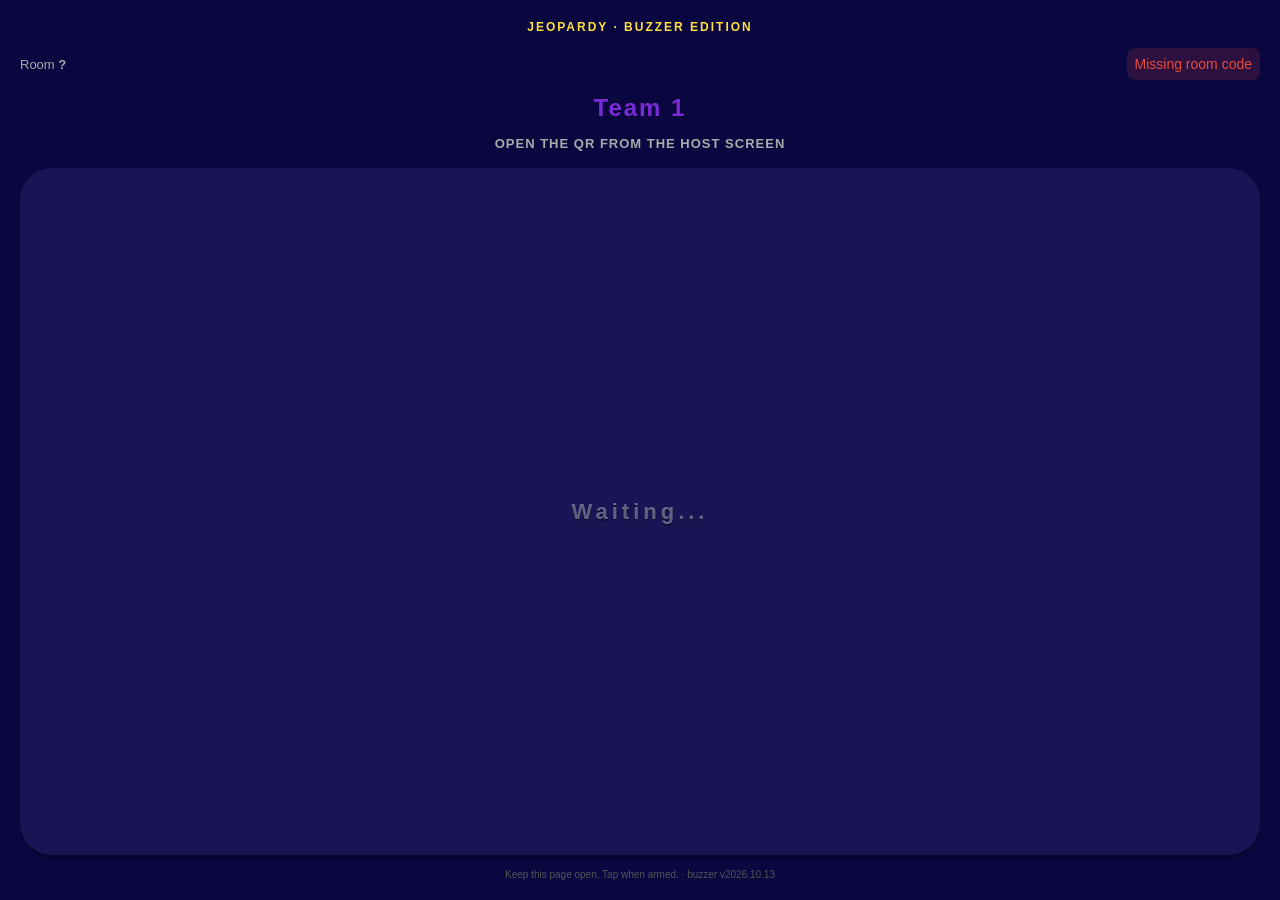
<file: jeopardy-buzzer/index.html>
<!DOCTYPE html>
<html lang="en">
<head>
<meta charset="UTF-8" />
<meta name="viewport" content="width=device-width,initial-scale=1,user-scalable=no,maximum-scale=1" />
<meta name="theme-color" content="#0a0640" />
<title>Jeopardy - Buzzer Edition</title>
<link rel="icon" href="data:,">
<script src="assets/vendor/peerjs.min.js"></script>
<style>
*{box-sizing:border-box;-webkit-tap-highlight-color:transparent;user-select:none;-webkit-user-select:none}
html,body{margin:0;height:100%;overflow:hidden;background:#0a0640;color:#fff;font-family:-apple-system,BlinkMacSystemFont,'Segoe UI',Roboto,sans-serif}
body{display:flex;flex-direction:column;padding:20px;gap:14px}
.header{display:flex;align-items:center;justify-content:space-between;font-size:13px;color:#aaa}
.team-name{font-weight:900;font-size:24px;color:var(--team-color);text-align:center;letter-spacing:2px}
.status{text-align:center;font-size:14px;padding:8px;border-radius:8px;background:rgba(255,255,255,.06)}
.status.connecting{background:rgba(255,180,0,.15);color:#ffb400}
.status.connected{background:rgba(39,196,107,.15);color:#27c46b}
.status.error{background:rgba(231,76,60,.15);color:#e74c3c}
.phase{text-align:center;font-size:13px;color:#aaa;font-weight:700;letter-spacing:1px;text-transform:uppercase;min-height:18px}
.btn-buzz{flex:1;border:none;border-radius:32px;
  font-family:inherit;font-size:54px;font-weight:900;letter-spacing:4px;
  cursor:pointer;text-shadow:0 2px 0 rgba(0,0,0,.4);
  transition:transform .08s,box-shadow .12s,background .15s,opacity .15s;
  position:relative;overflow:hidden}
.btn-buzz.armed{background:var(--team-color);color:#fff;
  box-shadow:0 12px 0 rgba(0,0,0,.3),0 0 80px var(--team-color),0 0 60px rgba(255,255,255,.1) inset;
  animation:armedPulse 1.2s ease-in-out infinite}
.btn-buzz.armed:active{transform:translateY(8px);box-shadow:0 4px 0 rgba(0,0,0,.3),0 0 60px rgba(255,255,255,.2) inset}
.btn-buzz.disarmed{background:#1a1455;color:rgba(255,255,255,.35);
  box-shadow:0 4px 0 rgba(0,0,0,.2);cursor:not-allowed;font-size:22px}
.btn-buzz.locked{background:#3a1a1a;color:rgba(255,100,100,.5);
  box-shadow:0 4px 0 rgba(0,0,0,.2);cursor:not-allowed;font-size:22px}
.btn-buzz.you{background:linear-gradient(180deg,var(--team-color),rgba(0,0,0,.4));color:#fff;
  box-shadow:0 8px 0 rgba(0,0,0,.3);cursor:not-allowed;font-size:28px}
.btn-buzz.flash{animation:buzzFlash .35s}
.btn-buzz.shake{animation:buzzShake .35s}
.phone-screen{flex:1;display:flex;flex-direction:column;gap:14px}
.phone-screen.hidden,.hidden{display:none!important}
.final-card{flex:1;display:flex;flex-direction:column;justify-content:center;gap:16px;
  border:2px solid var(--team-color);border-radius:24px;padding:22px;background:rgba(255,255,255,.06);
  box-shadow:0 0 40px rgba(255,255,255,.08) inset}
.final-kicker{text-align:center;color:#ffdf3d;font-weight:900;letter-spacing:2px;text-transform:uppercase}
.final-title{text-align:center;font-size:24px;font-weight:900;color:var(--team-color);letter-spacing:1px}
.final-copy{text-align:center;color:#d9e6ff;font-size:14px;line-height:1.45}
.final-clue{background:#eef1f8;color:#14224a;border-radius:16px;padding:18px;font-family:Georgia,serif;
  font-weight:800;text-align:center;text-transform:uppercase;line-height:1.25}
.final-input{width:100%;border:2px solid rgba(255,255,255,.35);border-radius:14px;padding:18px;
  background:#0e0e3a;color:#fff;font-size:24px;font-weight:900;text-align:center}
.final-input.answer{text-transform:uppercase;font-size:18px;text-align:left}
.final-submit{border:none;border-radius:18px;padding:18px;background:linear-gradient(180deg,var(--team-color),#1a1455);
  color:#fff;font-size:20px;font-weight:900;letter-spacing:1px;box-shadow:0 8px 0 rgba(0,0,0,.25)}
.final-submit:disabled{opacity:.45;box-shadow:none}
.locked-badge{align-self:center;border-radius:999px;padding:12px 20px;background:rgba(255,223,61,.18);
  color:#ffdf3d;font-size:18px;font-weight:900;letter-spacing:1px}
.type-panel{display:flex;flex-direction:column;gap:10px;margin-top:6px}
.type-panel.hidden{display:none!important}
.choice-panel{display:grid;grid-template-columns:repeat(3,1fr);gap:10px;margin-top:6px}
.choice-panel.hidden{display:none!important}
.choice-btn{border:2px solid var(--team-color);border-radius:18px;background:#0e0e3a;color:#fff;font-size:28px;font-weight:900;padding:18px 10px;box-shadow:0 6px 0 rgba(0,0,0,.25)}
.choice-btn:active{transform:translateY(4px);box-shadow:0 2px 0 rgba(0,0,0,.25)}
.choice-btn.out{opacity:.3;text-decoration:line-through}
.type-label{text-align:center;color:#ffdf3d;font-weight:900;font-size:13px;letter-spacing:1.5px;text-transform:uppercase}
.type-input{width:100%;background:#0e0e3a;color:#fff;border:2px solid var(--team-color,#7a2bd6);
  border-radius:18px;padding:18px;font-size:22px;font-weight:800;font-family:inherit;text-align:center;letter-spacing:1px;box-sizing:border-box}
.type-input:focus{outline:none;background:#1a1455;box-shadow:0 0 30px var(--team-color,#7a2bd6)}
.type-input::placeholder{color:rgba(255,255,255,.3);font-weight:600;letter-spacing:.5px;font-size:16px}
@keyframes armedPulse{
  0%,100%{filter:brightness(1)}
  50%{filter:brightness(1.18)}
}
@keyframes buzzFlash{0%{filter:brightness(2.4)}100%{filter:brightness(1)}}
@keyframes buzzShake{0%{transform:translateX(0)}25%{transform:translateX(-12px)}50%{transform:translateX(12px)}75%{transform:translateX(-8px)}100%{transform:translateX(0)}}
.foot{font-size:10px;color:#555;text-align:center}
.type-submit{margin-top:2px}
.reconnect-btn{border:none;border-radius:18px;padding:16px;background:#ffdf3d;color:#1a1455;font-size:18px;font-weight:900;letter-spacing:1px}
.hidden{display:none!important}
input{-webkit-user-select:text;user-select:text}
.type-form{display:contents}
</style>
</head>
<body>
<div style="text-align:center;color:#ffdf3d;font-weight:900;font-size:12px;letter-spacing:2px">JEOPARDY · BUZZER EDITION</div>
<div class="header">
  <span>Room <b id="room">-</b></span>
  <span id="status" class="status">Connecting...</span>
</div>
<div class="team-name" id="teamName">...</div>
<div class="phase" id="phase">&nbsp;</div>
<button class="btn-buzz disarmed" id="buzz" disabled>Waiting...</button>
<div class="type-panel hidden" id="typePanel">
  <form class="type-form" id="typeForm" autocomplete="off" novalidate>
  <div class="type-label">Type your answer</div>
  <input class="type-input" id="typeInput" type="text" autocomplete="off" autocapitalize="characters" enterkeyhint="send" placeholder="Type the answer..." />
  <button class="final-submit type-submit" id="typeSubmit" type="submit">Submit Answer</button>
  </form>
</div>
<button class="reconnect-btn hidden" id="reconnectBtn" type="button">Reconnect</button>
<div class="choice-panel hidden" id="choicePanel">
  <button class="choice-btn" data-choice="0">1</button>
  <button class="choice-btn" data-choice="1">2</button>
  <button class="choice-btn" data-choice="2">3</button>
</div>
<div class="phone-screen hidden" id="finalScreen">
  <div class="final-card">
    <div class="final-kicker" id="finalKicker">Final Jeopardy</div>
    <div class="final-title" id="finalTitle">Waiting for host</div>
    <div class="final-copy" id="finalCopy">Keep this phone open.</div>
    <div class="final-clue hidden" id="finalClue"></div>
    <form class="type-form" id="finalForm" autocomplete="off" novalidate>
    <input class="final-input hidden" id="finalInput" enterkeyhint="send" />
    <button class="final-submit hidden" id="finalSubmit" type="submit">Submit</button>
    </form>
    <div class="locked-badge hidden" id="finalLocked">Locked</div>
  </div>
</div>
<div class="foot">Keep this page open. Tap when armed. &middot; buzzer v2026.10.13</div>

<script>
const params=new URLSearchParams(location.search);
const room=(params.get('room')||'').toUpperCase();
const myTeam=parseInt(params.get('team')||'0',10);
const myName=params.get('name')||`Team ${myTeam+1}`;
const color=params.get('color')||'#7a2bd6';

document.documentElement.style.setProperty('--team-color',color);
document.getElementById('room').textContent=room||'?';
document.getElementById('teamName').textContent=myName;
document.title=`Jeopardy Buzzer - ${myName}`;

const statusEl=document.getElementById('status');
const phaseEl=document.getElementById('phase');
const buzzBtn=document.getElementById('buzz');
const finalScreen=document.getElementById('finalScreen');
const finalKicker=document.getElementById('finalKicker');
const finalTitle=document.getElementById('finalTitle');
const finalCopy=document.getElementById('finalCopy');
const finalClue=document.getElementById('finalClue');
const finalInput=document.getElementById('finalInput');
const finalSubmit=document.getElementById('finalSubmit');
const finalLocked=document.getElementById('finalLocked');
const typePanel=document.getElementById('typePanel');
const typeInput=document.getElementById('typeInput');
const choicePanel=document.getElementById('choicePanel');
const typeSubmit=document.getElementById('typeSubmit');
const reconnectBtn=document.getElementById('reconnectBtn');
let replaced=false;
function onTap(el,fn){
  let last=0;
  const run=e=>{
    if(e&&e.cancelable)e.preventDefault(); // also stops the form's own submit: fn() below does the work once
    const now=Date.now();if(now-last<600)return;last=now;
    if(el.disabled)return;
    fn();
  };
  el.addEventListener('touchend',run,{passive:false});
  el.addEventListener('pointerup',e=>{if(e.pointerType!=='mouse')run(e);});
  el.addEventListener('click',run);
}
// iOS leaves the page scrolled (and tap targets offset) after the keyboard closes
function resetScroll(){setTimeout(()=>{try{window.scrollTo(0,0);document.body.scrollTop=0;}catch(e){}},60);}

let connected=false;
let lastArmed=false;
let lastState={hasClue:false,activeIdx:null,attempted:[],ddSolo:false,cluePickerIdx:null,signalLocked:false,allowTyping:false,typedAnswer:'',choiceOptions:[]};
let lastFinalState={phase:'board'};

function setStatus(msg,kind){
  statusEl.textContent=msg;
  statusEl.className='status '+(kind||'');
}
function vibrate(pat){if(navigator.vibrate)navigator.vibrate(pat);}

function showFinalPhoneScreen(show){
  finalScreen.classList.toggle('hidden',!show);
  buzzBtn.classList.toggle('hidden',show);
}
function resetFinalControls(){
  finalClue.classList.add('hidden');
  finalInput.classList.add('hidden');
  finalSubmit.classList.add('hidden');
  finalLocked.classList.add('hidden');
  finalInput.value='';
  finalSubmit.disabled=false;
}
function applyFinalState(s){
  const prevPhase=lastFinalState.phase;
  const typed=finalInput.value;
  lastFinalState=Object.assign(lastFinalState,s);
  // a repeated update for the same phase must not wipe what the player is typing
  setTimeout(()=>{if(lastFinalState.phase===prevPhase&&typed&&!finalInput.classList.contains('hidden')&&!finalInput.value)finalInput.value=typed;},0);
  const phase=lastFinalState.phase||'board';
  const inFinal=phase.startsWith('final-');
  showFinalPhoneScreen(inFinal);
  if(!inFinal)return;
  resetFinalControls();
  finalKicker.textContent='Final Jeopardy';
  finalTitle.textContent=lastFinalState.category||'Final Jeopardy';
  if(!lastFinalState.isFinalist){
    finalCopy.textContent='Your team is not eligible for Final Jeopardy. Watch the host screen.';
    phaseEl.textContent='Watching Final Jeopardy';
    return;
  }
  if(phase==='final-wager'){
    phaseEl.textContent='Private wager';
    finalCopy.textContent=`Enter a wager from $0 to $${Number(lastFinalState.maxWager||0).toLocaleString()}.`;
    if(lastFinalState.wagerLocked){
      finalLocked.textContent='Wager locked';
      finalLocked.classList.remove('hidden');
      finalCopy.textContent='Your wager is locked. Wait for the host to reveal the clue.';
      return;
    }
    finalInput.type='number';
    finalInput.inputMode='numeric';
    finalInput.min='0';
    finalInput.max=String(lastFinalState.maxWager||0);
    finalInput.placeholder='$0';
    finalInput.className='final-input';
    finalSubmit.textContent='Lock Wager';
    finalInput.classList.remove('hidden');
    finalSubmit.classList.remove('hidden');
  } else if(phase==='final-answer'){
    phaseEl.textContent='Private response';
    finalCopy.textContent='Type your Final Jeopardy response. It stays hidden until the host reveals it.';
    finalClue.textContent=lastFinalState.clue||'';
    finalClue.classList.remove('hidden');
    if(lastFinalState.answerSubmitted){
      finalLocked.textContent='Answer submitted';
      finalLocked.classList.remove('hidden');
      finalCopy.textContent='Your response is submitted. Wait for the host adjudication.';
      return;
    }
    finalInput.type='text';
    finalInput.inputMode='text';
    finalInput.placeholder='What is...';
    finalInput.className='final-input answer';
    finalSubmit.textContent='Submit Answer';
    finalInput.classList.remove('hidden');
    finalSubmit.classList.remove('hidden');
  } else {
    phaseEl.textContent='Final review';
    finalCopy.textContent='Final Jeopardy is locked. Watch the host screen for the reveal.';
    finalLocked.textContent='Locked';
    finalLocked.classList.remove('hidden');
  }
}

function applyState(s){
  lastState=Object.assign(lastState,s);
  const {hasClue,activeIdx,attempted,ddSolo,cluePickerIdx,signalLocked}=lastState;
  let mode='disarmed', label='Waiting for clue...', phase='Board phase';
  if(hasClue){
    if(ddSolo){
      if(lastState.ddPending){
        mode='disarmed';label='Wager...';
        phase=cluePickerIdx===myTeam?'Your team found the Daily Double - the host is setting your wager':'Daily Double - one team plays alone';
      }
      else if(cluePickerIdx===myTeam){mode='you';label='Daily Double';phase='You play alone';}
      else{mode='disarmed';label='Watching...';phase='Daily Double - one team plays alone';}
    } else if(signalLocked){
      mode='disarmed';label='Wait...';phase='Clue is being read';
    } else if(attempted.includes(myTeam)){
      mode='locked';label='Locked out';phase='You answered already';
    } else if(activeIdx===myTeam){
      mode='you';label='Answer!';phase='You buzzed in';
    } else if(activeIdx!=null){
      const otherName=(Array.isArray(lastState.teamNames)&&lastState.teamNames[activeIdx])||`Team ${activeIdx+1}`;
      mode='disarmed';label='Wait...';phase=`${otherName} is answering`;
    } else {
      mode='armed';label='BUZZ';phase='Clue is live - buzz to answer';
    }
  }
  buzzBtn.className='btn-buzz '+mode;
  buzzBtn.textContent=label;
  buzzBtn.disabled=mode!=='armed';
  phaseEl.textContent=phase;
  // vibrate on arming transition
  if(mode==='armed' && !lastArmed)vibrate([60,40,60]);
  lastArmed=(mode==='armed');
  // Typed-answer panel: show only when this team is actively answering in verbal mode
  const showType=mode==='you' && lastState.allowTyping && lastState.hasClue;
  const showChoice=mode==='you' && !lastState.allowTyping && lastState.hasClue && Array.isArray(lastState.choiceOptions) && lastState.choiceOptions.length>0;
  typePanel.classList.toggle('hidden',!showType);
  choicePanel.classList.toggle('hidden',!showChoice);
  if(showChoice){
    const off=Array.isArray(lastState.disabledChoices)?lastState.disabledChoices:[];
    choicePanel.querySelectorAll('button').forEach(b=>{const out=off.includes(Number(b.dataset.choice));b.disabled=out;b.classList.toggle('out',out);});
  }
  if(showType){
    if(document.activeElement!==typeInput && typeInput.value!==(lastState.typedAnswer||'')){
      typeInput.value=lastState.typedAnswer||'';
    }
    const done=!!lastState.typedSubmitted;
    typeInput.disabled=done;typeSubmit.disabled=done;
    typeSubmit.textContent=done?'Answer submitted':'Submit Answer';
    if(done)phaseEl.textContent='ANSWER SUBMITTED - wait for host';
  } else {
    typeInput.value='';
  }
}

if(!room){setStatus('Missing room code','error');phaseEl.textContent='Open the QR from the host screen';}
else{
  setStatus('Connecting...','connecting');
  const peer=new Peer({debug:0});
  let conn=null;
  peer.on('open',()=>{
    conn=peer.connect('jeop-'+room,{reliable:true});
    conn.on('open',()=>{
      connected=true;
      setStatus('Connected','connected');
      reconnectBtn.classList.add('hidden');
      try{sessionStorage.removeItem('buzzRetries');}catch(e){}
      conn.send({type:'hello',team:myTeam});
    });
    conn.on('data',data=>{
      if(!data||typeof data!=='object')return;
      lastHeard=Date.now();everConnected=true;
      if(!replaced&&!connected){connected=true;setStatus('Connected','connected');reconnectBtn.classList.add('hidden');}
      if(data.type==='pong')return;
      if(data.type==='ack'){connected=true;setStatus('Connected','connected');reconnectBtn.classList.add('hidden');try{sessionStorage.removeItem('buzzRetries');}catch(e){}return;}
      if(data.type==='replaced'){
        replaced=true;
        setStatus('Another phone took over','error');
        buzzBtn.className='btn-buzz disarmed';buzzBtn.textContent='Not active';buzzBtn.disabled=true;
        typePanel.classList.add('hidden');choicePanel.classList.add('hidden');
        phaseEl.textContent='Another phone joined as this team. Tap below to use this phone instead.';
        reconnectBtn.textContent='Use this phone';reconnectBtn.classList.remove('hidden');
        return;
      }
      if(data.type==='rejected'){connectionLost(data.reason||'The host refused this phone',true);return;}
      if(data.type==='state')applyState(data);
      if(data.type==='finalState')applyFinalState(data);
      if(data.type==='typedAnswer'){
        lastState.typedAnswer=String(data.text||'');
        if(document.activeElement!==typeInput)typeInput.value=lastState.typedAnswer;
      }
    });
    conn.on('close',()=>{
      connected=false;
      if(replaced)return;
      connectionLost('Disconnected');
    });
    conn.on('error',err=>{
      setStatus('Error: '+(err?.type||err?.message||'unknown'),'error');
    });
  });
  peer.on('error',err=>{
    if(err?.type==='peer-unavailable'){connectionLost('Room not found - check the QR code',true);return;}
    if(conn&&conn.open&&['network','server-error','socket-error','socket-closed','disconnected'].includes(err?.type)){
      // only the matchmaking server dropped (common after Android sleeps the tab): re-register and verify the link
      try{if(!peer.destroyed&&peer.disconnected)peer.reconnect();}catch(e){}
      if(document.visibilityState==='visible')checkLink();else needsCheck=true;
      return;
    }
    connectionLost('Connection lost ('+(err?.type||'unknown')+')');
  });
  // losing the signalling server alone doesn't break the link to the host: just re-register
  peer.on('disconnected',()=>{try{if(!peer.destroyed)peer.reconnect();}catch(e){}});
  let lastHeard=Date.now(),needsCheck=false,checking=false;
  // ask the host to answer: new hosts reply to ping, older hosts reply to hello with ack
  function checkLink(){
    if(checking||replaced)return;
    if(!conn||!conn.open||peer.destroyed){connectionLost('Reconnecting...');return;}
    checking=true;needsCheck=false;
    const asked=Date.now();
    try{conn.send({type:'ping',team:myTeam});}catch(e){}
    setTimeout(()=>{
      if(lastHeard>=asked){checking=false;return;}
      try{conn.send({type:'hello',team:myTeam});}catch(e){}
      setTimeout(()=>{
        checking=false;
        if(lastHeard<asked)connectionLost('Reconnecting...');
      },3000);
    },2500);
  }
  function connectionLost(msg,noRetry){
    connected=false;
    setStatus(msg,'error');
    buzzBtn.className='btn-buzz disarmed';buzzBtn.textContent='Not connected';buzzBtn.disabled=true;
    typePanel.classList.add('hidden');choicePanel.classList.add('hidden');
    phaseEl.textContent=noRetry?'':'Tap Reconnect (scores are safe on the host).';
    reconnectBtn.textContent='Reconnect';reconnectBtn.classList.remove('hidden');
    if(noRetry)return;
    if(document.visibilityState==='visible')autoRetry();
    else needsReload=true;
  }
  let needsReload=false;
  document.addEventListener('visibilitychange',()=>{if(document.visibilityState==='visible'&&needsReload&&!replaced){needsReload=false;autoRetry();}});
  function autoRetry(){
    // a few automatic reloads per minute at most, so a dead room doesn't loop forever
    let tries=[];try{tries=JSON.parse(sessionStorage.getItem('buzzRetries')||'[]').filter(t=>Date.now()-t<60000);}catch(e){}
    if(tries.length>=3)return;
    tries.push(Date.now());try{sessionStorage.setItem('buzzRetries',JSON.stringify(tries));}catch(e){}
    setTimeout(()=>location.reload(),1500);
  }
  reconnectBtn.addEventListener('click',()=>{try{sessionStorage.removeItem('buzzRetries');}catch(e){}location.reload();});
  let everConnected=false;
  function onReturn(e){
    // only for a page that was connected and then left (not the first load, not a plain bfcache-less pageshow)
    if(!everConnected||document.visibilityState!=='visible'||replaced)return;
    if(e&&e.type==='pageshow'&&!e.persisted)return;
    if(!conn||!conn.open||peer.destroyed){connectionLost('Reconnecting...');return;}
    if(peer.disconnected){try{peer.reconnect();}catch(e){}}
    if(!connected||needsCheck||Date.now()-lastHeard>8000)checkLink();
  }
  document.addEventListener('visibilitychange',onReturn);
  window.addEventListener('pageshow',onReturn);
  window.addEventListener('focus',onReturn);
  // light heartbeat while the page is visible, so the host knows this phone is still here
  setInterval(()=>{if(document.visibilityState==='visible'&&conn&&conn.open&&!replaced){try{conn.send({type:'ping',team:myTeam});}catch(e){}}},10000);
  window.__buzzerDebug={peer:()=>peer,conn:()=>conn,checkLink,state:()=>({connected,lastHeard,needsCheck,checking,replaced})};
  buzzBtn.addEventListener('click',()=>{
    if(buzzBtn.classList.contains('armed') && conn && conn.open){
      conn.send({type:'buzz',team:myTeam});
      buzzBtn.classList.add('flash');
      setTimeout(()=>buzzBtn.classList.remove('flash'),350);
      vibrate(50);
    } else {
      // Not armed -> shake feedback
      buzzBtn.classList.add('shake');
      setTimeout(()=>buzzBtn.classList.remove('shake'),350);
      vibrate([20,40,20]);
    }
  });
  function submitFinal(){
    if(!conn||!conn.open)return;
    const phase=lastFinalState.phase;
    if(phase==='final-wager'){
      const max=Number(lastFinalState.maxWager||0);
      const value=Math.max(0,Math.min(parseInt(finalInput.value,10)||0,max));
      conn.send({type:'finalWager',team:myTeam,value});
      finalSubmit.disabled=true;
      finalCopy.textContent='Wager sent. Waiting for the host...';
    } else if(phase==='final-answer'){
      const value=finalInput.value.trim();
      if(!value){
        finalInput.focus();
        vibrate([20,40,20]);
        return;
      }
      conn.send({type:'finalAnswer',team:myTeam,value});
      finalSubmit.disabled=true;
      finalCopy.textContent='Answer sent. Waiting for the host...';
    }
    finalInput.blur();resetScroll();
  }
  onTap(finalSubmit,submitFinal);
  document.getElementById('finalForm').addEventListener('submit',e=>{e.preventDefault();if(!finalSubmit.classList.contains('hidden'))submitFinal();});
  finalInput.addEventListener('blur',resetScroll);
  typeInput.addEventListener('input',()=>{
    if(!conn||!conn.open)return;
    lastState.typedAnswer=typeInput.value;
    try{conn.send({type:'typing',team:myTeam,text:typeInput.value});}catch(e){}
  });
  choicePanel.querySelectorAll('[data-choice]').forEach(btn=>{
    btn.addEventListener('click',()=>{
      if(!conn||!conn.open)return;
      const choice=Number(btn.dataset.choice);
      conn.send({type:'choice',team:myTeam,choice});
      choicePanel.querySelectorAll('button').forEach(b=>b.disabled=true);
      phaseEl.textContent='ANSWER SUBMITTED - wait for host';
      vibrate(35);
    });
  });
  onTap(typeSubmit,()=>{if(!lastState.typedSubmitted)submitTyped();});
  document.getElementById('typeForm').addEventListener('submit',e=>{e.preventDefault();submitTyped();});
  typeInput.addEventListener('blur',resetScroll);
  function submitTyped(){
    if(!typeInput.value.trim()){typeInput.focus();vibrate([20,40,20]);return;}
    if(conn&&conn.open){
      lastState.typedAnswer=typeInput.value;
      try{conn.send({type:'typedSubmit',team:myTeam,text:typeInput.value});}catch(err){}
    }
    phaseEl.textContent='ANSWER SUBMITTED - wait for host';
    typeSubmit.disabled=true;typeSubmit.textContent='Sending...';
    typeInput.blur();resetScroll();
    // if the host has not confirmed within a few seconds, let the player try again
    clearTimeout(submitTyped._t);
    submitTyped._t=setTimeout(()=>{if(!lastState.typedSubmitted&&typeSubmit.textContent==='Sending...'){typeSubmit.disabled=false;typeSubmit.textContent='Submit Answer';phaseEl.textContent='Not confirmed yet - tap Submit again';}},4000);
    vibrate(35);
  }
}
</script>
</body>
</html>
</file>
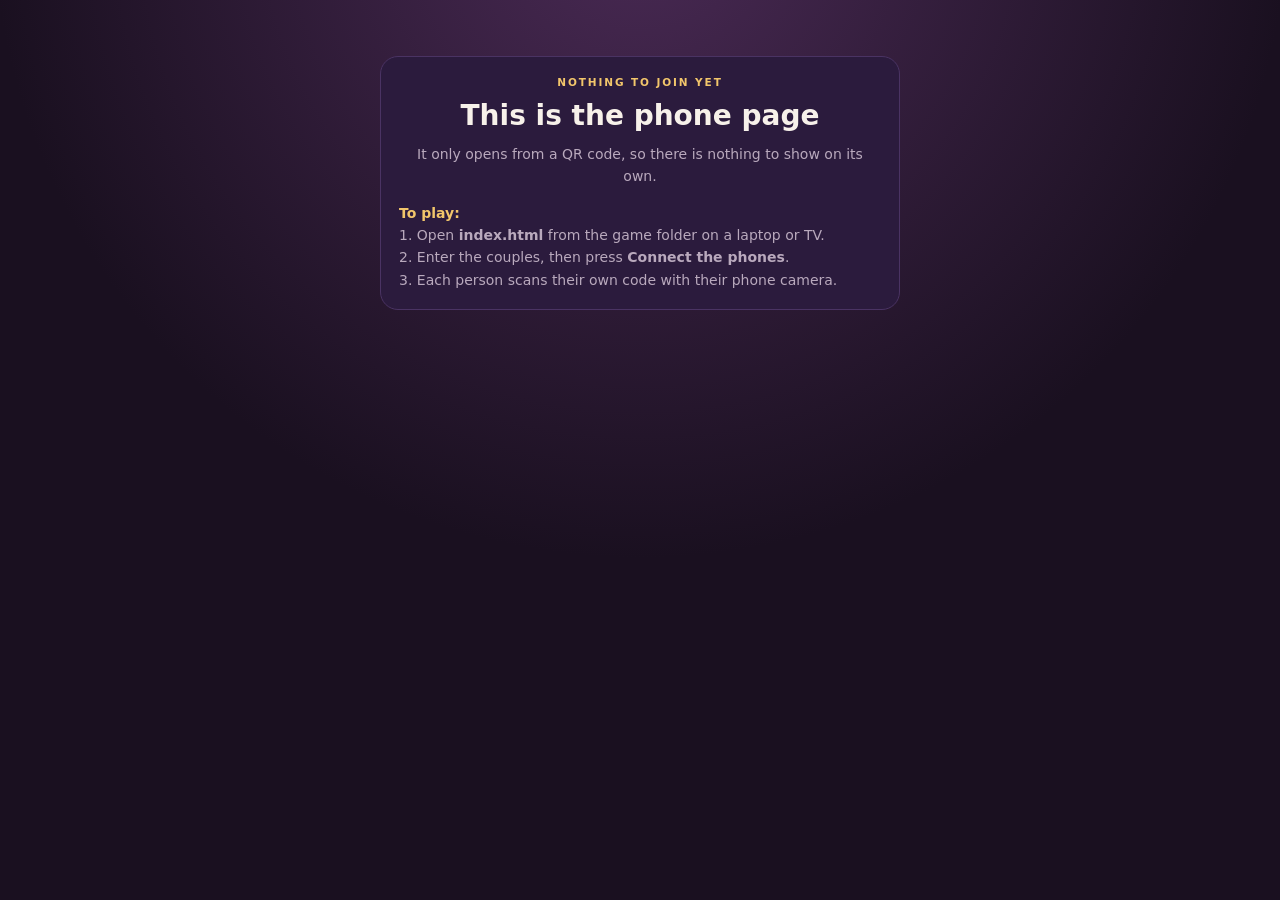
<file: newlywed-phone-v2/index.html>
<!doctype html>
<html lang="en">
  <head>
    <meta charset="utf-8">
    <meta name="gamyfy-companion-version" content="newlywed-2.1">
    <meta name="viewport" content="width=device-width,initial-scale=1,viewport-fit=cover">
    <title>The Newlywed Game - Your Phone</title>
    <style>
      :root { --me: #f2c66b; --ink: #f7f1ea; --muted: #b9a9bd; --plum: #1a1020; --panel: #2b1b3d; --line: #4a3363; --green: #6ad39a; --red: #ff7a8a; }
      * { box-sizing: border-box; -webkit-tap-highlight-color: transparent; }
      body { margin: 0; min-height: 100vh; padding: 20px 18px calc(20px + env(safe-area-inset-bottom)); color: var(--ink);
             background: radial-gradient(circle at 50% -10%, #4a2a55 0, transparent 55%), var(--plum);
             font: 16px/1.5 "Segoe UI", system-ui, -apple-system, sans-serif; display: grid; align-content: start; gap: 14px; }
      main { width: min(520px, 100%); margin: 0 auto; display: grid; gap: 14px; }
      .badge { justify-self: center; padding: 7px 15px; border-radius: 999px; border: 2px solid var(--me); color: var(--me);
               font-size: 11px; font-weight: 900; letter-spacing: .16em; }
      .status { margin: 0; min-height: 22px; text-align: center; color: var(--muted); font-size: 13.5px; }
      .card { padding: 18px; border-radius: 18px; background: var(--panel); border: 1px solid var(--line); }
      .cat { margin: 0 0 8px; font-size: 10.5px; font-weight: 900; letter-spacing: .18em; color: var(--me); text-align: center; }
      .q { margin: 0; font-size: clamp(21px, 6vw, 28px); font-weight: 800; line-height: 1.22; text-align: center; }
      .note { margin: 10px 0 0; font-size: 12.5px; color: var(--muted); text-align: center; }
      input[type=text] { width: 100%; padding: 17px 16px; border-radius: 14px; border: 2px solid var(--line);
                         background: #150c1e; color: var(--ink); font: 700 20px/1.3 inherit; text-align: center; }
      input[type=text]:focus { outline: 0; border-color: var(--me); }
      .counter { margin: 7px 0 0; text-align: center; font-size: 11.5px; color: var(--muted); font-weight: 700; letter-spacing: .06em; }
      .counter.long { color: var(--me); }
      button { width: 100%; border: 0; border-radius: 15px; padding: 19px; font: 900 18px/1 inherit; cursor: pointer;
               letter-spacing: .05em; color: #26160a; background: var(--me); transition: transform .12s, filter .12s; }
      button:active:not(:disabled) { transform: scale(.975); }
      button:disabled { opacity: .45; }
      button.ghost { background: #ffffff12; color: var(--ink); border: 1px solid var(--line); font-size: 15px; padding: 15px; }
      .locked-box { display: grid; gap: 6px; padding: 20px; border-radius: 18px; text-align: center;
                    border: 2px solid var(--green); background: #6ad39a12; }
      .locked-box span { font-size: 10.5px; font-weight: 900; letter-spacing: .16em; color: var(--green); }
      .locked-box strong { font-size: clamp(22px, 6.5vw, 30px); font-weight: 800; word-break: break-word; }
      /* The reveal turns the phone into the card you hold up. */
      .reveal-box { display: grid; gap: 10px; align-content: center; min-height: 46vh; padding: 24px; border-radius: 22px;
                    text-align: center; border: 3px solid var(--me); background: #f2c66b14; animation: pop .32s ease-out; }
      .reveal-box span { font-size: 11px; font-weight: 900; letter-spacing: .2em; color: var(--me); }
      .reveal-box strong { font-size: clamp(30px, 11vw, 62px); font-weight: 800; line-height: 1.08; word-break: break-word; }
      .reveal-hint { margin: 0; text-align: center; font-size: 13px; font-weight: 800; letter-spacing: .1em; color: var(--me); }
      @keyframes pop { from { transform: scale(.9); opacity: 0; } to { transform: scale(1); opacity: 1; } }
      .result { display: grid; gap: 8px; padding: 22px; border-radius: 18px; text-align: center; border: 3px solid var(--line); }
      .result.yes { border-color: var(--green); background: #6ad39a14; }
      .result.no { border-color: var(--red); background: #ff7a8a12; }
      .result strong { font-size: clamp(28px, 9vw, 44px); font-weight: 800; }
      .result.yes strong { color: var(--green); }
      .result.no strong { color: var(--red); }
      .result small { color: var(--muted); font-size: 13px; }
      .waiting { display: grid; gap: 8px; padding: 34px 20px; border-radius: 18px; text-align: center;
                 border: 2px dashed var(--line); color: var(--muted); }
      .waiting strong { color: var(--ink); font-size: 18px; }
      .photo-row { display: flex; align-items: center; gap: 13px; margin-bottom: 10px; }
      .photo-dot { flex: 0 0 auto; width: 58px; height: 58px; border-radius: 50%; display: grid;
                   place-items: center; overflow: hidden; border: 2px solid var(--me);
                   background: #2b1b3d center/cover no-repeat; font-weight: 900; color: var(--me); font-size: 20px; }
      .photo-dot.has-photo span { display: none; }
      .photo-copy strong { display: block; font-size: 15px; }
      .photo-copy small { color: var(--muted); font-size: 12px; line-height: 1.4; }
      .photo-btn { display: block; text-align: center; }
      .hidden { display: none !important; }
      .dots::after { content: ''; animation: dots 1.3s steps(4, end) infinite; }
      @keyframes dots { 0% { content: ''; } 25% { content: '.'; } 50% { content: '..'; } 75% { content: '...'; } }
      .note { font-size:14px; line-height:1.6; }
      #qNote { padding:12px;border-radius:12px;background:#f2c66b12;color:#ffe0a5; }
      button:focus-visible, input:focus-visible, label:focus-visible { outline:3px solid #fff;outline-offset:4px; }
      @media(prefers-reduced-motion:reduce) { *,*::after {animation:none!important;transition:none!important;} }
    </style>
  </head>
  <body>
    <main>
      <span class="badge" id="badge">YOU</span>
      <p class="status" id="status" role="status" aria-live="polite">Connecting<span class="dots"></span></p>

      <section id="noLinkCard" class="card hidden">
        <p class="cat">NOTHING TO JOIN YET</p>
        <h1 class="q">This is the phone page</h1>
        <p class="note">It only opens from a QR code, so there is nothing to show on its own.</p>
        <p class="note" style="margin-top:14px;text-align:left">
          <strong style="color:var(--me)">To play:</strong><br>
          1. Open <strong>index.html</strong> from the game folder on a laptop or TV.<br>
          2. Enter the couples, then press <strong>Connect the phones</strong>.<br>
          3. Each person scans their own code with their phone camera.
        </p>
      </section>

      <section id="startCard" class="card hidden">
        <p class="cat">READY WHEN YOU ARE</p>
        <p class="q" id="startName">-</p>
        <p class="note" id="startPartner"></p>
        <button id="startBtn" style="margin-top:14px">I'm ready</button>
      </section>

      <section id="waitCard" class="waiting hidden">
        <strong>Waiting for the next question</strong>
        <span>Keep this page open. Do not lock your phone.</span>
      </section>

      <section id="photoCard" class="hidden">
        <div class="photo-row">
          <div class="photo-dot" id="photoDot"><span id="photoInitial">?</span></div>
          <div class="photo-copy">
            <strong id="photoTitle">Add your photo</strong>
            <small>It appears beside your answers on the big screen. Optional.</small>
          </div>
        </div>
        <label class="ghost photo-btn" for="photoInput" id="photoLabel">Take a photo</label>
        <input type="file" id="photoInput" accept="image/*" capture="user" hidden>
      </section>

      <section id="questionCard" class="card hidden">
        <p class="cat" id="qCat">FIRSTS</p>
        <h1 class="q" id="qText" aria-live="polite" aria-atomic="true"></h1>
        <p class="note" id="qNote"></p>
      </section>

      <section id="answerCard" class="hidden">
        <input type="text" id="answerInput" aria-label="Your private answer" maxlength="60" autocomplete="off" autocapitalize="sentences"
               enterkeyhint="done" placeholder="Keep it short">
        <p class="counter" id="counter">A word or two matches best</p>
        <button id="lockBtn" style="margin-top:10px">Lock it in</button>
      </section>

      <section id="lockedCard" class="hidden">
        <div class="locked-box"><span>YOUR ANSWER</span><strong id="lockedAnswer"></strong></div>
        <p class="status" id="lockedNote"></p>
        <button class="ghost" id="changeBtn" style="margin-top:8px">Change it</button>
      </section>

      <section id="revealCard" class="hidden">
        <div class="reveal-box"><span>YOU SAID</span><strong id="revealAnswer"></strong></div>
        <p class="reveal-hint">HOLD IT UP</p>
      </section>

      <section id="resultCard" class="hidden">
        <div class="result" id="resultBox">
          <strong id="resultTitle"></strong>
          <small id="resultDetail"></small>
        </div>
      </section>
    </main>

    <script src="../newlywed-phone/assets/vendor/peerjs.min.js"></script>
    <script>
      const query = new URLSearchParams(location.search);
      const COMPANION_VERSION = document.querySelector('meta[name="gamyfy-companion-version"]').content;
      const room = query.get('room');
      const couple = query.get('couple');
      const slot = query.get('slot') === 'b' ? 'b' : 'a';
      const myName = (query.get('name') || 'You').slice(0, 24);
      const partnerName = (query.get('partner') || 'your partner').slice(0, 24);
      const colour = query.get('colour');
      const $ = (s) => document.querySelector(s);

      if (colour && /^#[0-9a-fA-F]{3,8}$/.test(colour)) {
        document.documentElement.style.setProperty('--me', colour);
      }
      $('#badge').textContent = myName.toUpperCase();
      $('#startName').textContent = myName;
      $('#startPartner').textContent = `Playing with ${partnerName}.`;

      /* Same relay set the host uses. Without TURN a phone can only reach the host
         over a direct connection, which guest Wi-Fi with client isolation and mobile
         data routinely block. TURN credentials only - never a secret key. */
      const NEWLYWED_RTC = { iceServers: [
        { urls: 'stun:stun.l.google.com:19302' },
        { urls: 'stun:stun1.l.google.com:19302' },
        { urls: 'stun:stun.cloudflare.com:3478' },
        { urls: 'stun:stun.relay.metered.ca:80' },
        { urls: 'turn:global.relay.metered.ca:80',
          username: 'ba88079176616565ef57f408', credential: '2sorAbF4hI8eMjGO' },
        { urls: 'turn:global.relay.metered.ca:80?transport=tcp',
          username: 'ba88079176616565ef57f408', credential: '2sorAbF4hI8eMjGO' },
        { urls: 'turn:global.relay.metered.ca:443',
          username: 'ba88079176616565ef57f408', credential: '2sorAbF4hI8eMjGO' },
        { urls: 'turns:global.relay.metered.ca:443?transport=tcp',
          username: 'ba88079176616565ef57f408', credential: '2sorAbF4hI8eMjGO' },
        { urls: ['turn:eu-0.turn.peerjs.com:3478', 'turn:us-0.turn.peerjs.com:3478'],
          username: 'peerjs', credential: 'peerjsp' }
      ] };

      let peer = null, conn = null, started = false, audio = null;
      let retries = 0, retryTimer = null, wakeLock = null;
      let locked = false, canChange = true, questionId = null, paused = false;

      function tone(frequency, duration, type = 'sine') {
        try {
          audio ||= new (window.AudioContext || window.webkitAudioContext)();
          if (audio.state === 'suspended') audio.resume();
          const osc = audio.createOscillator(), gain = audio.createGain();
          osc.frequency.value = frequency; osc.type = type;
          gain.gain.setValueAtTime(.09, audio.currentTime);
          gain.gain.exponentialRampToValueAtTime(.0001, audio.currentTime + duration);
          osc.connect(gain).connect(audio.destination);
          osc.start(); osc.stop(audio.currentTime + duration);
        } catch (err) {}
      }

      const cards = ['noLinkCard', 'startCard', 'waitCard', 'photoCard', 'questionCard', 'answerCard', 'lockedCard', 'revealCard', 'resultCard'];
      function only(...visible) {
        cards.forEach((id) => $('#' + id).classList.toggle('hidden', !visible.includes(id)));
      }

      async function requestWakeLock() {
        if (!('wakeLock' in navigator) || wakeLock) return;
        try {
          wakeLock = await navigator.wakeLock.request('screen');
          wakeLock.addEventListener('release', () => { wakeLock = null; });
        } catch (err) {}
      }

      /* ----------------------------- messages ----------------------------- */
      function showVersionMismatch() {
        started=false;clearTimeout(retryTimer);retryTimer=null;
        only('waitCard');
        $('#waitCard').innerHTML='<strong>This phone page needs an update</strong><span>Reload this page. If this message returns, scan the host\u2019s current QR code.</span>';
        $('#status').textContent='Your place has not joined yet. The host can enter your answers if needed.';
      }
      function handle(message) {
        if (!message || typeof message !== 'object') return;
        if(message.type==='hello') {
          conn?.send({type:'version',version:COMPANION_VERSION});
          if(message.expectedVersion!==COMPANION_VERSION)showVersionMismatch();
          return;
        }
        if(message.type==='version-mismatch') {showVersionMismatch();return;}

        if(message.type === 'replaced') { started=false;clearTimeout(retryTimer);peer?.destroy();only('waitCard');$('#status').textContent='Another phone joined your place. Scan your own code to rejoin.';return; }
        if(message.type === 'waiting') { only('waitCard');$('#waitCard').innerHTML='<strong>Your turn is coming</strong><span>Keep your answer secret.</span>';$('#status').textContent=message.text;return; }
        if (message.type === 'joined') {
          $('#waitCard').innerHTML='<strong>Ready for your next moment</strong><span>Keep this page open and your answer private.</span>';
          $('#status').textContent = 'Connected. Waiting for the host.';
          only('waitCard', 'photoCard');
          paintPhoto();
          sendPhoto();          // survives a host refresh or a phone rejoining
        }

        if (message.type === 'question') {
          questionId = message.questionId; paused=Boolean(message.paused);
          locked = Boolean(message.locked);
          canChange = message.canChange !== false;
          $('#qCat').textContent = message.category || '';
          $('#qText').textContent = message.text || '';
          $('#qNote').textContent = message.mode === 'predict'
            ? (message.role === 'self' ? 'ABOUT YOU \u00b7 Answer honestly. Your partner predicts your answer.' : `PREDICTION \u00b7 What will ${message.subject || partnerName} answer?`)
            : `You both answer this. See if you agree.`;
          if(message.answer || locked || $('#answerInput').dataset.question !== String(questionId)) $('#answerInput').value = message.answer || '';
          $('#answerInput').dataset.question=String(questionId);
          $('#answerInput').disabled=paused;$('#lockBtn').disabled=paused;
          if(message.spectator) {only('waitCard');$('#status').textContent='Watch the tiebreaker on the big screen.';return;}
          updateCounter();
          if (locked) showLocked(message.answer || '');
          else { only('questionCard', 'answerCard'); $('#status').textContent = 'Type your answer, then lock it in.'; }
          if(paused) $('#status').textContent='Paused by the host. Your answer stays here.';
          tone(660, .09);
        }

        if (message.type === 'lock-state') {
          locked = Boolean(message.locked);
          canChange = message.canChange !== false;
          if (locked) showLocked($('#answerInput').value.trim());
        }

        if (message.type === 'reveal') {
          locked = true;
          $('#revealAnswer').textContent = message.yours || '- no answer -';
          only('revealCard');
          $('#status').textContent = 'Hold your phone up.';
          tone(880, .12); setTimeout(() => tone(1100, .18), 110);
          navigator.vibrate?.([60, 40, 120]);
        }

        if (message.type === 'result') {
          const yes = Boolean(message.match);
          $('#resultBox').className = 'result ' + (yes ? 'yes' : 'no');
          $('#resultTitle').textContent = yes ? 'MATCH' : 'NO MATCH';
          $('#resultDetail').textContent = yes
            ? `+${message.points} points. You are on ${message.total}.`
            : `No points this time. You are on ${message.total}.`;
          only('resultCard');
          $('#status').textContent = '';
          if (yes) { tone(880, .1); setTimeout(() => tone(1180, .2), 110); navigator.vibrate?.([70, 40, 70, 40, 160]); }
          else { tone(200, .22, 'sawtooth'); navigator.vibrate?.([220]); }
        }

        if (message.type === 'over') {
          only('waitCard');
          $('#waitCard').innerHTML = '<strong>That is the end of the game</strong><span>Look at the big screen.</span>';
          $('#status').textContent = '';
        }
      }

      /* Photos are taken here rather than hunted for on a laptop: the phone already has
         a camera and is already connected. Everything is downscaled to a small square
         before it goes anywhere, so the data channel carries about 20KB, not 4MB, and
         a square crop means no photo can ever change the size of anything on screen. */
      const PHOTO_KEY = 'newlywed-photo-' + room + '-' + couple + '-' + slot;
      let myPhoto = '';

      function paintPhoto() {
        const dot = $('#photoDot');
        dot.classList.toggle('has-photo', Boolean(myPhoto));
        dot.style.backgroundImage = myPhoto ? `url("${myPhoto}")` : '';
        $('#photoInitial').textContent = (myName[0] || '?').toUpperCase();
        $('#photoTitle').textContent = myPhoto ? 'Your photo is set' : 'Add your photo';
        $('#photoLabel').textContent = myPhoto ? 'Change photo' : 'Take a photo';
      }

      function squareCrop(file) {
        return new Promise((resolve, reject) => {
          const reader = new FileReader();
          reader.onerror = reject;
          reader.onload = () => {
            const img = new Image();
            img.onerror = reject;
            img.onload = () => {
              const SIZE = 320;
              const side = Math.min(img.width, img.height);
              const canvas = document.createElement('canvas');
              canvas.width = canvas.height = SIZE;
              const ctx = canvas.getContext('2d');
              // Centre crop, so portrait and landscape both fill the circle properly.
              ctx.drawImage(img, (img.width - side) / 2, (img.height - side) / 2, side, side, 0, 0, SIZE, SIZE);
              resolve(canvas.toDataURL('image/jpeg', 0.78));
            };
            img.src = reader.result;
          };
          reader.readAsDataURL(file);
        });
      }

      function sendPhoto() {
        if (myPhoto && conn?.open) conn.send({ type: 'photo', photo: myPhoto });
      }

      $('#photoInput').addEventListener('change', async (e) => {
        const file = e.target.files && e.target.files[0];
        if (!file) return;
        $('#photoTitle').textContent = 'Adding...';
        try {
          myPhoto = await squareCrop(file);
          try { localStorage.setItem(PHOTO_KEY, myPhoto); } catch (err) {}
          paintPhoto();
          sendPhoto();
          tone(720, .08);
        } catch (err) {
          $('#photoTitle').textContent = 'That image would not load - try another';
        }
        e.target.value = '';
      });

      try { myPhoto = localStorage.getItem(PHOTO_KEY) || ''; } catch (err) {}

      function showLocked(answer) {
        $('#lockedAnswer').textContent = answer || '-';
        $('#lockedNote').textContent = canChange
          ? `Locked in. You can still change it until ${partnerName} locks in.`
          : `${partnerName} has locked in too. Waiting for the reveal.`;
        $('#changeBtn').classList.toggle('hidden', !canChange);
        only('questionCard', 'lockedCard');
        $('#status').textContent = '';
      }

      function updateCounter() {
        const value = $('#answerInput').value.trim();
        const words = value ? value.split(/\s+/).length : 0;
        const counter = $('#counter');
        // Long answers almost never match. Nudge rather than forbid.
        if (!value) { counter.textContent = 'A word or two matches best'; counter.classList.remove('long'); }
        else if (words > 4 || value.length > 26) { counter.textContent = 'That is quite long - shorter answers match more often'; counter.classList.add('long'); }
        else { counter.textContent = `${words} word${words === 1 ? '' : 's'}`; counter.classList.remove('long'); }
      }

      /* ---------------------------- connection ---------------------------- */
      function scheduleReconnect() {
        if (retryTimer) return;
        retries += 1;
        if (retries > 10) {
          $('#status').textContent = 'Could not reach the host - tap here to try again.';
          $('#status').style.cursor = 'pointer';
          $('#status').onclick = () => { retries = 0; $('#status').onclick = null; $('#status').style.cursor = ''; connect(); };
          return;
        }
        const delay = Math.min(1000 * Math.pow(1.5, retries - 1), 6000);
        retryTimer = setTimeout(() => { retryTimer = null; connect(); }, delay);
      }

      function connect() {
        clearTimeout(retryTimer); retryTimer = null;
        const old = peer; peer = null; conn = null;
        try { old?.destroy(); } catch (err) {}
        const mine = peer = new Peer({ debug: 0, config: NEWLYWED_RTC });
        peer.on('open', () => {
          if (peer !== mine) return;
          const link = conn = mine.connect('newlywed-' + room, { reliable: true });
          conn.on('open', () => {
            if (peer !== mine || conn !== link) return;
            clearTimeout(retryTimer); retryTimer = null; retries = 0;
            conn.send({ type: 'join', couple, slot, name: myName, version:COMPANION_VERSION });
            $('#status').textContent = 'Connected. Waiting for the host.';
            $('#status').style.cursor = ''; $('#status').onclick = null;
            if (!$('#questionCard').classList.contains('hidden')) return;
            only('waitCard');
          });
          conn.on('data', (message) => { if (peer === mine && conn === link) handle(message); });
          conn.on('close', () => {
            if (peer !== mine || conn !== link) return;
            $('#status').textContent = 'Lost the host - reconnecting...';
            scheduleReconnect();
          });
          conn.on('error', () => { if (peer === mine) scheduleReconnect(); });
        });
        peer.on('disconnected', () => {
          if (peer !== mine) return;
          try { peer.reconnect(); } catch (err) { scheduleReconnect(); }
        });
        peer.on('error', (err) => {
          if (peer !== mine) return;
          const type = err?.type || 'unknown';
          $('#status').textContent = 'Connection problem (' + type + ') - retrying...';
          if (['peer-unavailable', 'server-error', 'socket-error', 'socket-closed', 'network', 'network-error'].includes(type)) scheduleReconnect();
        });
      }

      function begin() {
        if (started) return;
        if (!room || !couple) { $('#status').textContent = 'This link is incomplete. Scan your QR code again.'; return; }
        started = true;
        try { localStorage.setItem('newlywed-' + room + '-' + couple + '-' + slot, JSON.stringify({ couple, slot, name: myName })); } catch (err) {}
        requestWakeLock();
        tone(520, .07);
        only('waitCard');
        connect();
      }

      /* ------------------------------- wire ------------------------------- */
      $('#startBtn').onclick = begin;
      $('#answerInput').addEventListener('input', updateCounter);
      $('#answerInput').addEventListener('keydown', (e) => { if (e.key === 'Enter') { e.preventDefault(); lockIn(); } });
      $('#lockBtn').onclick = lockIn;
      $('#changeBtn').onclick = () => {
        if (paused || !canChange || !conn?.open) return;
        locked = false;
        conn.send({ type: 'unlock', questionId });
        only('questionCard', 'answerCard');
        $('#status').textContent = 'Change your answer, then lock it in again.';
        $('#answerInput').focus();
      };

      function lockIn() {
        if(paused) return;
        const answer = $('#answerInput').value.trim();
        if (!answer) { $('#status').textContent = 'Type something first.'; return; }
        if (!conn?.open) { $('#status').textContent = 'Not connected yet - hold on.'; return; }
        conn.send({ type: 'lock', answer, questionId });
        locked = true;
        showLocked(answer);
        tone(780, .09);
        navigator.vibrate?.(30);
      }

      // A silent signal loss does not fire conn.on('close'), so the phone can sit
      // there looking fine. conn.open does flip within a few seconds - poll for it.
      setInterval(() => {
        if (!started || conn?.open) return;
        scheduleReconnect();
      }, 3000);
      const wake = () => { if (started && (!conn || !conn.open)) { retries = 0; clearTimeout(retryTimer); retryTimer = null; connect(); } requestWakeLock(); };
      document.addEventListener('visibilitychange', () => { if (!document.hidden) wake(); });
      window.addEventListener('online', wake);
      window.addEventListener('pageshow', wake);
      document.addEventListener('pointerdown', requestWakeLock);

      // Refresh, or leave and come back, and the phone lets itself straight back in.
      if (!room || !couple) {
        // Somebody opened this page directly. It is a companion, not the game - say so
        // plainly rather than offering a button that cannot work.
        only('noLinkCard');
        $('#status').textContent = '';
        $('#badge').hidden = true;
      } else {
        let known = null;
        try { known = JSON.parse(localStorage.getItem('newlywed-' + room + '-' + couple + '-' + slot) || 'null'); } catch (err) {}
        if (known && known.couple === couple) begin();
        else only('startCard');
      }
    </script>
  </body>
</html>
</file>
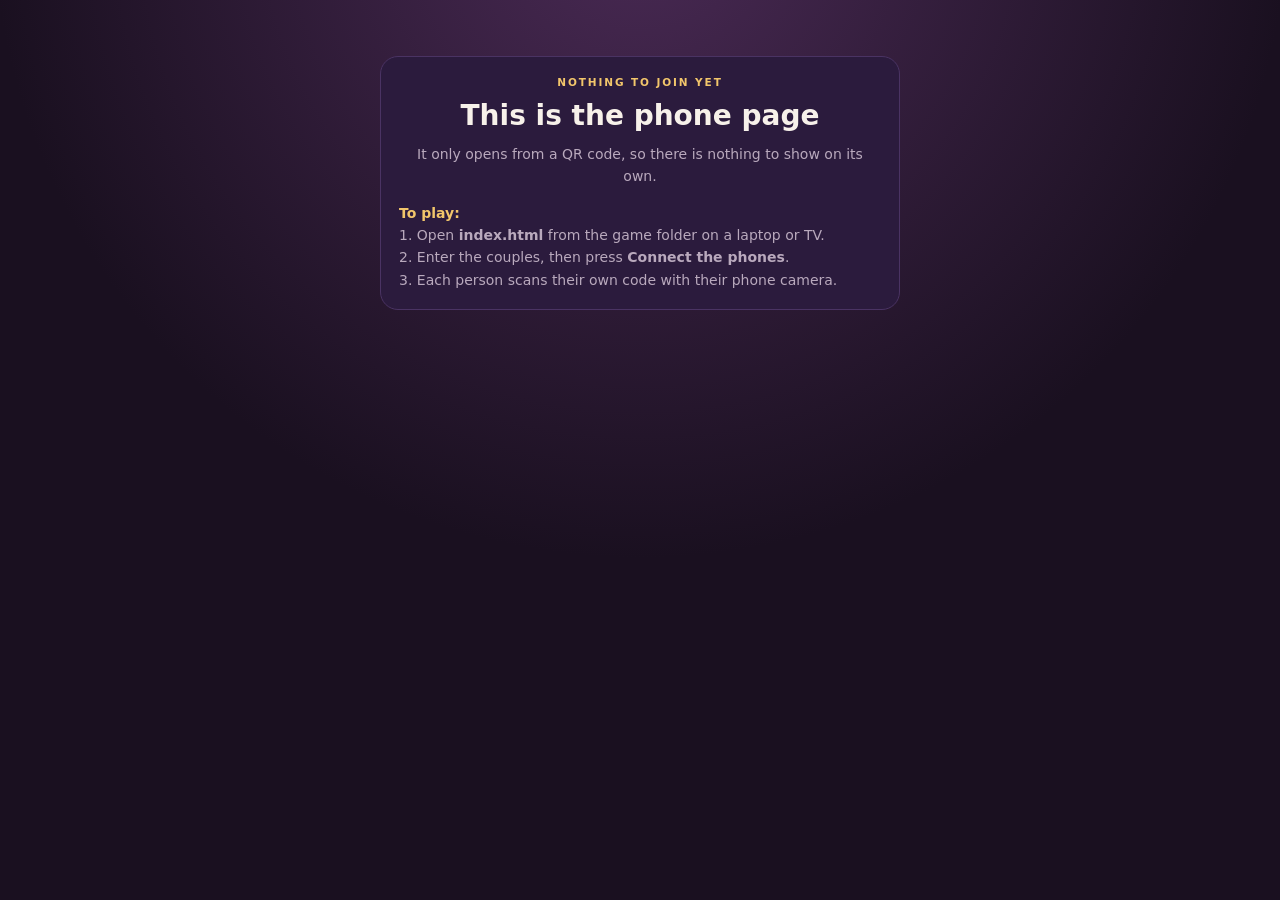
<file: newlywed-phone/index.html>
<!doctype html>
<html lang="en">
  <head>
    <meta charset="utf-8">
    <meta name="gamyfy-companion-version" content="newlywed-2.0">
    <meta name="viewport" content="width=device-width,initial-scale=1,viewport-fit=cover">
    <title>The Newlywed Game - Your Phone</title>
    <style>
      :root { --me: #f2c66b; --ink: #f7f1ea; --muted: #b9a9bd; --plum: #1a1020; --panel: #2b1b3d; --line: #4a3363; --green: #6ad39a; --red: #ff7a8a; }
      * { box-sizing: border-box; -webkit-tap-highlight-color: transparent; }
      body { margin: 0; min-height: 100vh; padding: 20px 18px calc(20px + env(safe-area-inset-bottom)); color: var(--ink);
             background: radial-gradient(circle at 50% -10%, #4a2a55 0, transparent 55%), var(--plum);
             font: 16px/1.5 "Segoe UI", system-ui, -apple-system, sans-serif; display: grid; align-content: start; gap: 14px; }
      main { width: min(520px, 100%); margin: 0 auto; display: grid; gap: 14px; }
      .badge { justify-self: center; padding: 7px 15px; border-radius: 999px; border: 2px solid var(--me); color: var(--me);
               font-size: 11px; font-weight: 900; letter-spacing: .16em; }
      .status { margin: 0; min-height: 22px; text-align: center; color: var(--muted); font-size: 13.5px; }
      .card { padding: 18px; border-radius: 18px; background: var(--panel); border: 1px solid var(--line); }
      .cat { margin: 0 0 8px; font-size: 10.5px; font-weight: 900; letter-spacing: .18em; color: var(--me); text-align: center; }
      .q { margin: 0; font-size: clamp(21px, 6vw, 28px); font-weight: 800; line-height: 1.22; text-align: center; }
      .note { margin: 10px 0 0; font-size: 12.5px; color: var(--muted); text-align: center; }
      input[type=text] { width: 100%; padding: 17px 16px; border-radius: 14px; border: 2px solid var(--line);
                         background: #150c1e; color: var(--ink); font: 700 20px/1.3 inherit; text-align: center; }
      input[type=text]:focus { outline: 0; border-color: var(--me); }
      .counter { margin: 7px 0 0; text-align: center; font-size: 11.5px; color: var(--muted); font-weight: 700; letter-spacing: .06em; }
      .counter.long { color: var(--me); }
      button { width: 100%; border: 0; border-radius: 15px; padding: 19px; font: 900 18px/1 inherit; cursor: pointer;
               letter-spacing: .05em; color: #26160a; background: var(--me); transition: transform .12s, filter .12s; }
      button:active:not(:disabled) { transform: scale(.975); }
      button:disabled { opacity: .45; }
      button.ghost { background: #ffffff12; color: var(--ink); border: 1px solid var(--line); font-size: 15px; padding: 15px; }
      .locked-box { display: grid; gap: 6px; padding: 20px; border-radius: 18px; text-align: center;
                    border: 2px solid var(--green); background: #6ad39a12; }
      .locked-box span { font-size: 10.5px; font-weight: 900; letter-spacing: .16em; color: var(--green); }
      .locked-box strong { font-size: clamp(22px, 6.5vw, 30px); font-weight: 800; word-break: break-word; }
      /* The reveal turns the phone into the card you hold up. */
      .reveal-box { display: grid; gap: 10px; align-content: center; min-height: 46vh; padding: 24px; border-radius: 22px;
                    text-align: center; border: 3px solid var(--me); background: #f2c66b14; animation: pop .32s ease-out; }
      .reveal-box span { font-size: 11px; font-weight: 900; letter-spacing: .2em; color: var(--me); }
      .reveal-box strong { font-size: clamp(30px, 11vw, 62px); font-weight: 800; line-height: 1.08; word-break: break-word; }
      .reveal-hint { margin: 0; text-align: center; font-size: 13px; font-weight: 800; letter-spacing: .1em; color: var(--me); }
      @keyframes pop { from { transform: scale(.9); opacity: 0; } to { transform: scale(1); opacity: 1; } }
      .result { display: grid; gap: 8px; padding: 22px; border-radius: 18px; text-align: center; border: 3px solid var(--line); }
      .result.yes { border-color: var(--green); background: #6ad39a14; }
      .result.no { border-color: var(--red); background: #ff7a8a12; }
      .result strong { font-size: clamp(28px, 9vw, 44px); font-weight: 800; }
      .result.yes strong { color: var(--green); }
      .result.no strong { color: var(--red); }
      .result small { color: var(--muted); font-size: 13px; }
      .waiting { display: grid; gap: 8px; padding: 34px 20px; border-radius: 18px; text-align: center;
                 border: 2px dashed var(--line); color: var(--muted); }
      .waiting strong { color: var(--ink); font-size: 18px; }
      .photo-row { display: flex; align-items: center; gap: 13px; margin-bottom: 10px; }
      .photo-dot { flex: 0 0 auto; width: 58px; height: 58px; border-radius: 50%; display: grid;
                   place-items: center; overflow: hidden; border: 2px solid var(--me);
                   background: #2b1b3d center/cover no-repeat; font-weight: 900; color: var(--me); font-size: 20px; }
      .photo-dot.has-photo span { display: none; }
      .photo-copy strong { display: block; font-size: 15px; }
      .photo-copy small { color: var(--muted); font-size: 12px; line-height: 1.4; }
      .photo-btn { display: block; text-align: center; }
      .hidden { display: none !important; }
      .dots::after { content: ''; animation: dots 1.3s steps(4, end) infinite; }
      @keyframes dots { 0% { content: ''; } 25% { content: '.'; } 50% { content: '..'; } 75% { content: '...'; } }
      .note { font-size:14px; line-height:1.6; }
      #qNote { padding:12px;border-radius:12px;background:#f2c66b12;color:#ffe0a5; }
      button:focus-visible, input:focus-visible, label:focus-visible { outline:3px solid #fff;outline-offset:4px; }
      @media(prefers-reduced-motion:reduce) { *,*::after {animation:none!important;transition:none!important;} }
    </style>
  </head>
  <body>
    <main>
      <span class="badge" id="badge">YOU</span>
      <p class="status" id="status" role="status" aria-live="polite">Connecting<span class="dots"></span></p>

      <section id="noLinkCard" class="card hidden">
        <p class="cat">NOTHING TO JOIN YET</p>
        <h1 class="q">This is the phone page</h1>
        <p class="note">It only opens from a QR code, so there is nothing to show on its own.</p>
        <p class="note" style="margin-top:14px;text-align:left">
          <strong style="color:var(--me)">To play:</strong><br>
          1. Open <strong>index.html</strong> from the game folder on a laptop or TV.<br>
          2. Enter the couples, then press <strong>Connect the phones</strong>.<br>
          3. Each person scans their own code with their phone camera.
        </p>
      </section>

      <section id="startCard" class="card hidden">
        <p class="cat">READY WHEN YOU ARE</p>
        <p class="q" id="startName">-</p>
        <p class="note" id="startPartner"></p>
        <button id="startBtn" style="margin-top:14px">I'm ready</button>
      </section>

      <section id="waitCard" class="waiting hidden">
        <strong>Waiting for the next question</strong>
        <span>Keep this page open. Do not lock your phone.</span>
      </section>

      <section id="photoCard" class="hidden">
        <div class="photo-row">
          <div class="photo-dot" id="photoDot"><span id="photoInitial">?</span></div>
          <div class="photo-copy">
            <strong id="photoTitle">Add your photo</strong>
            <small>It appears beside your answers on the big screen. Optional.</small>
          </div>
        </div>
        <label class="ghost photo-btn" for="photoInput" id="photoLabel">Take a photo</label>
        <input type="file" id="photoInput" accept="image/*" capture="user" hidden>
      </section>

      <section id="questionCard" class="card hidden">
        <p class="cat" id="qCat">FIRSTS</p>
        <h1 class="q" id="qText"></h1>
        <p class="note" id="qNote"></p>
      </section>

      <section id="answerCard" class="hidden">
        <input type="text" id="answerInput" aria-label="Your private answer" maxlength="60" autocomplete="off" autocapitalize="sentences"
               enterkeyhint="done" placeholder="Keep it short">
        <p class="counter" id="counter">A word or two matches best</p>
        <button id="lockBtn" style="margin-top:10px">Lock it in</button>
      </section>

      <section id="lockedCard" class="hidden">
        <div class="locked-box"><span>YOUR ANSWER</span><strong id="lockedAnswer"></strong></div>
        <p class="status" id="lockedNote"></p>
        <button class="ghost" id="changeBtn" style="margin-top:8px">Change it</button>
      </section>

      <section id="revealCard" class="hidden">
        <div class="reveal-box"><span>YOU SAID</span><strong id="revealAnswer"></strong></div>
        <p class="reveal-hint">HOLD IT UP</p>
      </section>

      <section id="resultCard" class="hidden">
        <div class="result" id="resultBox">
          <strong id="resultTitle"></strong>
          <small id="resultDetail"></small>
        </div>
      </section>
    </main>

    <script src="assets/vendor/peerjs.min.js"></script>
    <script>
      const query = new URLSearchParams(location.search);
      const room = query.get('room');
      const couple = query.get('couple');
      const slot = query.get('slot') === 'b' ? 'b' : 'a';
      const myName = (query.get('name') || 'You').slice(0, 24);
      const partnerName = (query.get('partner') || 'your partner').slice(0, 24);
      const colour = query.get('colour');
      const $ = (s) => document.querySelector(s);

      if (colour && /^#[0-9a-fA-F]{3,8}$/.test(colour)) {
        document.documentElement.style.setProperty('--me', colour);
      }
      $('#badge').textContent = myName.toUpperCase();
      $('#startName').textContent = myName;
      $('#startPartner').textContent = `Playing with ${partnerName}.`;

      /* Same relay set the host uses. Without TURN a phone can only reach the host
         over a direct connection, which guest Wi-Fi with client isolation and mobile
         data routinely block. TURN credentials only - never a secret key. */
      const NEWLYWED_RTC = { iceServers: [
        { urls: 'stun:stun.l.google.com:19302' },
        { urls: 'stun:stun1.l.google.com:19302' },
        { urls: 'stun:stun.cloudflare.com:3478' },
        { urls: 'stun:stun.relay.metered.ca:80' },
        { urls: 'turn:global.relay.metered.ca:80',
          username: 'ba88079176616565ef57f408', credential: '2sorAbF4hI8eMjGO' },
        { urls: 'turn:global.relay.metered.ca:80?transport=tcp',
          username: 'ba88079176616565ef57f408', credential: '2sorAbF4hI8eMjGO' },
        { urls: 'turn:global.relay.metered.ca:443',
          username: 'ba88079176616565ef57f408', credential: '2sorAbF4hI8eMjGO' },
        { urls: 'turns:global.relay.metered.ca:443?transport=tcp',
          username: 'ba88079176616565ef57f408', credential: '2sorAbF4hI8eMjGO' },
        { urls: ['turn:eu-0.turn.peerjs.com:3478', 'turn:us-0.turn.peerjs.com:3478'],
          username: 'peerjs', credential: 'peerjsp' }
      ] };

      let peer = null, conn = null, started = false, audio = null;
      let retries = 0, retryTimer = null, wakeLock = null;
      let locked = false, canChange = true, questionId = null, paused = false;

      function tone(frequency, duration, type = 'sine') {
        try {
          audio ||= new (window.AudioContext || window.webkitAudioContext)();
          if (audio.state === 'suspended') audio.resume();
          const osc = audio.createOscillator(), gain = audio.createGain();
          osc.frequency.value = frequency; osc.type = type;
          gain.gain.setValueAtTime(.09, audio.currentTime);
          gain.gain.exponentialRampToValueAtTime(.0001, audio.currentTime + duration);
          osc.connect(gain).connect(audio.destination);
          osc.start(); osc.stop(audio.currentTime + duration);
        } catch (err) {}
      }

      const cards = ['noLinkCard', 'startCard', 'waitCard', 'photoCard', 'questionCard', 'answerCard', 'lockedCard', 'revealCard', 'resultCard'];
      function only(...visible) {
        cards.forEach((id) => $('#' + id).classList.toggle('hidden', !visible.includes(id)));
      }

      async function requestWakeLock() {
        if (!('wakeLock' in navigator) || wakeLock) return;
        try {
          wakeLock = await navigator.wakeLock.request('screen');
          wakeLock.addEventListener('release', () => { wakeLock = null; });
        } catch (err) {}
      }

      /* ----------------------------- messages ----------------------------- */
      function handle(message) {
        if (!message || typeof message !== 'object') return;

        if(message.type === 'replaced') { started=false;clearTimeout(retryTimer);peer?.destroy();only('waitCard');$('#status').textContent='Another phone joined your place. Scan your own code to rejoin.';return; }
        if(message.type === 'waiting') { only('waitCard');$('#waitCard').innerHTML='<strong>Your turn is coming</strong><span>Keep your answer secret.</span>';$('#status').textContent=message.text;return; }
        if (message.type === 'joined') {
          $('#waitCard').innerHTML='<strong>Ready for your next moment</strong><span>Keep this page open and your answer private.</span>';
          $('#status').textContent = 'Connected. Waiting for the host.';
          only('waitCard', 'photoCard');
          paintPhoto();
          sendPhoto();          // survives a host refresh or a phone rejoining
        }

        if (message.type === 'question') {
          questionId = message.questionId; paused=Boolean(message.paused);
          locked = Boolean(message.locked);
          canChange = message.canChange !== false;
          $('#qCat').textContent = message.category || '';
          $('#qText').textContent = message.text || '';
          $('#qNote').textContent = message.mode === 'predict'
            ? (message.role === 'self' ? 'ABOUT YOU · Answer honestly. Your partner predicts your answer.' : `PREDICTION · What will ${message.subject || partnerName} answer?`)
            : `You both answer this. See if you agree.`;
          if(message.answer || locked || $('#answerInput').dataset.question !== String(questionId)) $('#answerInput').value = message.answer || '';
          $('#answerInput').dataset.question=String(questionId);
          $('#answerInput').disabled=paused;$('#lockBtn').disabled=paused;
          if(message.spectator) {only('waitCard');$('#status').textContent='Watch the tiebreaker on the big screen.';return;}
          updateCounter();
          if (locked) showLocked(message.answer || '');
          else { only('questionCard', 'answerCard'); $('#status').textContent = 'Type your answer, then lock it in.'; }
          if(paused) $('#status').textContent='Paused by the host. Your answer stays here.';
          tone(660, .09);
        }

        if (message.type === 'lock-state') {
          locked = Boolean(message.locked);
          canChange = message.canChange !== false;
          if (locked) showLocked($('#answerInput').value.trim());
        }

        if (message.type === 'reveal') {
          locked = true;
          $('#revealAnswer').textContent = message.yours || '- no answer -';
          only('revealCard');
          $('#status').textContent = 'Hold your phone up.';
          tone(880, .12); setTimeout(() => tone(1100, .18), 110);
          navigator.vibrate?.([60, 40, 120]);
        }

        if (message.type === 'result') {
          const yes = Boolean(message.match);
          $('#resultBox').className = 'result ' + (yes ? 'yes' : 'no');
          $('#resultTitle').textContent = yes ? 'MATCH' : 'NO MATCH';
          $('#resultDetail').textContent = yes
            ? `+${message.points} points. You are on ${message.total}.`
            : `No points this time. You are on ${message.total}.`;
          only('resultCard');
          $('#status').textContent = '';
          if (yes) { tone(880, .1); setTimeout(() => tone(1180, .2), 110); navigator.vibrate?.([70, 40, 70, 40, 160]); }
          else { tone(200, .22, 'sawtooth'); navigator.vibrate?.([220]); }
        }

        if (message.type === 'over') {
          only('waitCard');
          $('#waitCard').innerHTML = '<strong>That is the end of the game</strong><span>Look at the big screen.</span>';
          $('#status').textContent = '';
        }
      }

      /* Photos are taken here rather than hunted for on a laptop: the phone already has
         a camera and is already connected. Everything is downscaled to a small square
         before it goes anywhere, so the data channel carries about 20KB, not 4MB, and
         a square crop means no photo can ever change the size of anything on screen. */
      const PHOTO_KEY = 'newlywed-photo-' + room + '-' + couple + '-' + slot;
      let myPhoto = '';

      function paintPhoto() {
        const dot = $('#photoDot');
        dot.classList.toggle('has-photo', Boolean(myPhoto));
        dot.style.backgroundImage = myPhoto ? `url("${myPhoto}")` : '';
        $('#photoInitial').textContent = (myName[0] || '?').toUpperCase();
        $('#photoTitle').textContent = myPhoto ? 'Your photo is set' : 'Add your photo';
        $('#photoLabel').textContent = myPhoto ? 'Change photo' : 'Take a photo';
      }

      function squareCrop(file) {
        return new Promise((resolve, reject) => {
          const reader = new FileReader();
          reader.onerror = reject;
          reader.onload = () => {
            const img = new Image();
            img.onerror = reject;
            img.onload = () => {
              const SIZE = 320;
              const side = Math.min(img.width, img.height);
              const canvas = document.createElement('canvas');
              canvas.width = canvas.height = SIZE;
              const ctx = canvas.getContext('2d');
              // Centre crop, so portrait and landscape both fill the circle properly.
              ctx.drawImage(img, (img.width - side) / 2, (img.height - side) / 2, side, side, 0, 0, SIZE, SIZE);
              resolve(canvas.toDataURL('image/jpeg', 0.78));
            };
            img.src = reader.result;
          };
          reader.readAsDataURL(file);
        });
      }

      function sendPhoto() {
        if (myPhoto && conn?.open) conn.send({ type: 'photo', photo: myPhoto });
      }

      $('#photoInput').addEventListener('change', async (e) => {
        const file = e.target.files && e.target.files[0];
        if (!file) return;
        $('#photoTitle').textContent = 'Adding...';
        try {
          myPhoto = await squareCrop(file);
          try { localStorage.setItem(PHOTO_KEY, myPhoto); } catch (err) {}
          paintPhoto();
          sendPhoto();
          tone(720, .08);
        } catch (err) {
          $('#photoTitle').textContent = 'That image would not load - try another';
        }
        e.target.value = '';
      });

      try { myPhoto = localStorage.getItem(PHOTO_KEY) || ''; } catch (err) {}

      function showLocked(answer) {
        $('#lockedAnswer').textContent = answer || '-';
        $('#lockedNote').textContent = canChange
          ? `Locked in. You can still change it until ${partnerName} locks in.`
          : `${partnerName} has locked in too. Waiting for the reveal.`;
        $('#changeBtn').classList.toggle('hidden', !canChange);
        only('questionCard', 'lockedCard');
        $('#status').textContent = '';
      }

      function updateCounter() {
        const value = $('#answerInput').value.trim();
        const words = value ? value.split(/\s+/).length : 0;
        const counter = $('#counter');
        // Long answers almost never match. Nudge rather than forbid.
        if (!value) { counter.textContent = 'A word or two matches best'; counter.classList.remove('long'); }
        else if (words > 4 || value.length > 26) { counter.textContent = 'That is quite long - shorter answers match more often'; counter.classList.add('long'); }
        else { counter.textContent = `${words} word${words === 1 ? '' : 's'}`; counter.classList.remove('long'); }
      }

      /* ---------------------------- connection ---------------------------- */
      function scheduleReconnect() {
        if (retryTimer) return;
        retries += 1;
        if (retries > 10) {
          $('#status').textContent = 'Could not reach the host - tap here to try again.';
          $('#status').style.cursor = 'pointer';
          $('#status').onclick = () => { retries = 0; $('#status').onclick = null; $('#status').style.cursor = ''; connect(); };
          return;
        }
        const delay = Math.min(1000 * Math.pow(1.5, retries - 1), 6000);
        retryTimer = setTimeout(() => { retryTimer = null; connect(); }, delay);
      }

      function connect() {
        clearTimeout(retryTimer); retryTimer = null;
        const old = peer; peer = null; conn = null;
        try { old?.destroy(); } catch (err) {}
        const mine = peer = new Peer({ debug: 0, config: NEWLYWED_RTC });
        peer.on('open', () => {
          if (peer !== mine) return;
          const link = conn = mine.connect('newlywed-' + room, { reliable: true });
          conn.on('open', () => {
            if (peer !== mine || conn !== link) return;
            clearTimeout(retryTimer); retryTimer = null; retries = 0;
            conn.send({ type: 'join', couple, slot, name: myName });
            $('#status').textContent = 'Connected. Waiting for the host.';
            $('#status').style.cursor = ''; $('#status').onclick = null;
            if (!$('#questionCard').classList.contains('hidden')) return;
            only('waitCard');
          });
          conn.on('data', (message) => { if (peer === mine && conn === link) handle(message); });
          conn.on('close', () => {
            if (peer !== mine || conn !== link) return;
            $('#status').textContent = 'Lost the host - reconnecting...';
            scheduleReconnect();
          });
          conn.on('error', () => { if (peer === mine) scheduleReconnect(); });
        });
        peer.on('disconnected', () => {
          if (peer !== mine) return;
          try { peer.reconnect(); } catch (err) { scheduleReconnect(); }
        });
        peer.on('error', (err) => {
          if (peer !== mine) return;
          const type = err?.type || 'unknown';
          $('#status').textContent = 'Connection problem (' + type + ') - retrying...';
          if (['peer-unavailable', 'server-error', 'socket-error', 'socket-closed', 'network', 'network-error'].includes(type)) scheduleReconnect();
        });
      }

      function begin() {
        if (started) return;
        if (!room || !couple) { $('#status').textContent = 'This link is incomplete. Scan your QR code again.'; return; }
        started = true;
        try { localStorage.setItem('newlywed-' + room + '-' + couple + '-' + slot, JSON.stringify({ couple, slot, name: myName })); } catch (err) {}
        requestWakeLock();
        tone(520, .07);
        only('waitCard');
        connect();
      }

      /* ------------------------------- wire ------------------------------- */
      $('#startBtn').onclick = begin;
      $('#answerInput').addEventListener('input', updateCounter);
      $('#answerInput').addEventListener('keydown', (e) => { if (e.key === 'Enter') { e.preventDefault(); lockIn(); } });
      $('#lockBtn').onclick = lockIn;
      $('#changeBtn').onclick = () => {
        if (paused || !canChange || !conn?.open) return;
        locked = false;
        conn.send({ type: 'unlock', questionId });
        only('questionCard', 'answerCard');
        $('#status').textContent = 'Change your answer, then lock it in again.';
        $('#answerInput').focus();
      };

      function lockIn() {
        if(paused) return;
        const answer = $('#answerInput').value.trim();
        if (!answer) { $('#status').textContent = 'Type something first.'; return; }
        if (!conn?.open) { $('#status').textContent = 'Not connected yet - hold on.'; return; }
        conn.send({ type: 'lock', answer, questionId });
        locked = true;
        showLocked(answer);
        tone(780, .09);
        navigator.vibrate?.(30);
      }

      // A silent signal loss does not fire conn.on('close'), so the phone can sit
      // there looking fine. conn.open does flip within a few seconds - poll for it.
      setInterval(() => {
        if (!started || conn?.open) return;
        scheduleReconnect();
      }, 3000);
      const wake = () => { if (started && (!conn || !conn.open)) { retries = 0; clearTimeout(retryTimer); retryTimer = null; connect(); } requestWakeLock(); };
      document.addEventListener('visibilitychange', () => { if (!document.hidden) wake(); });
      window.addEventListener('online', wake);
      window.addEventListener('pageshow', wake);
      document.addEventListener('pointerdown', requestWakeLock);

      // Refresh, or leave and come back, and the phone lets itself straight back in.
      if (!room || !couple) {
        // Somebody opened this page directly. It is a companion, not the game - say so
        // plainly rather than offering a button that cannot work.
        only('noLinkCard');
        $('#status').textContent = '';
        $('#badge').hidden = true;
      } else {
        let known = null;
        try { known = JSON.parse(localStorage.getItem('newlywed-' + room + '-' + couple + '-' + slot) || 'null'); } catch (err) {}
        if (known && known.couple === couple) begin();
        else only('startCard');
      }
    </script>
  </body>
</html>
</file>
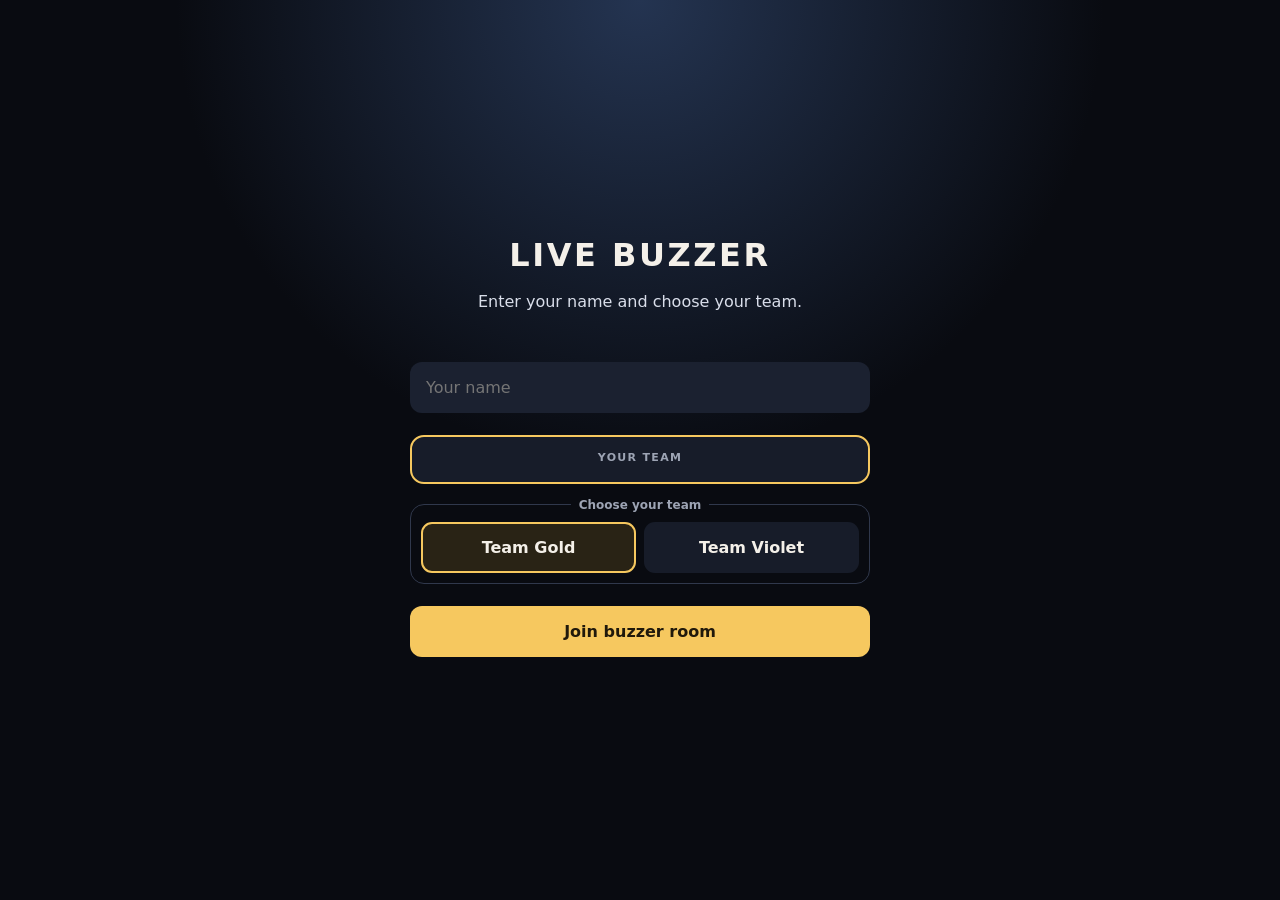
<file: villain-buzzer/index.html>
<!doctype html>
<html lang="en">
  <head>
    <meta charset="utf-8">
    <meta name="gamyfy-companion-version" content="1.4-team-links">
    <meta name="viewport" content="width=device-width,initial-scale=1">
    <title>Guess the Villain - Phone Buzzer</title>
    <style>
      :root{--gold:#f6c85f;--violet:#a78bfa;--paper:#f4f0e9;--muted:#9da4b4;--panel:#111522}*{box-sizing:border-box}body{margin:0;min-height:100vh;display:grid;place-items:center;padding:22px;background:radial-gradient(circle at 50% 0,#243451 0,transparent 42%),#090b11;color:var(--paper);font:16px system-ui}main{width:min(460px,100%);text-align:center}h1{margin:0 0 6px;letter-spacing:.08em}#status{min-height:48px;color:#d9deea;line-height:1.45}input,button{width:100%;border:0;border-radius:12px;padding:16px;font:inherit;margin:8px 0}input{background:#1b2130;color:#fff}button{font-weight:900;color:#20190b;background:var(--gold)}fieldset{margin:14px 0;border:1px solid #30384c;border-radius:14px;padding:10px}legend{padding:0 8px;color:var(--muted);font-size:12px;font-weight:800}.team-options{display:grid;grid-template-columns:1fr 1fr;gap:8px}.team-option{display:block;padding:14px 8px;border:2px solid transparent;border-radius:11px;background:#171c29;font-weight:850;cursor:pointer}.team-option input{position:absolute;opacity:0;width:1px}.team-option:has(input:checked){border-color:var(--gold);background:#292315}.team-option.violet:has(input:checked){border-color:var(--violet);background:#201a34}.team-badge{display:block;width:fit-content;margin:0 auto 12px;padding:7px 12px;border:1px solid var(--gold);border-radius:999px;color:var(--gold);font-size:12px;font-weight:900;letter-spacing:.08em}.team-badge.b{border-color:var(--violet);color:var(--violet)}.buzz{display:block;margin:0 auto;border-radius:50%;width:min(230px,72vw);height:min(230px,72vw);font-size:30px;background:var(--gold);box-shadow:0 0 0 14px #f6c85f22;transition:.2s transform,.2s filter}.buzz.team-b{background:var(--violet);box-shadow:0 0 0 14px #a78bfa22}.buzz:active{transform:scale(.94)}.buzz:disabled{opacity:.5}.buzz.accepted{animation:buzzWin .65s ease-in-out infinite}.result{margin:14px 0;padding:18px;border:2px solid #30384c;border-radius:14px;font-size:20px;font-weight:900}.result.correct{border-color:#62d69a;background:#10251d;color:#8ef0ba}.result.wrong{border-color:#ff7272;background:#2b1117;color:#ff9a9a}@keyframes buzzWin{50%{transform:scale(1.06);filter:brightness(1.2)}}small{display:block;margin-top:12px;color:var(--muted);line-height:1.4}.buzz.live{animation:buzzLive 1.5s ease-in-out infinite}@keyframes buzzLive{50%{box-shadow:0 0 0 26px #f6c85f10}}.buzz.hit{animation:buzzHit .18s ease-out}@keyframes buzzHit{50%{transform:scale(.9);filter:brightness(1.4)}}.locked-team{display:grid;gap:4px;margin:14px 0;padding:14px;border:2px solid var(--gold);border-radius:14px;background:#171c29}.locked-team.b{border-color:var(--violet)}.locked-team span{color:var(--muted);font-size:11px;font-weight:800;letter-spacing:.12em}.locked-team strong{font-size:19px;color:var(--gold)}.locked-team.b strong{color:var(--violet)}
    </style>
  </head>
  <body>
    <main>
      <h1>LIVE BUZZER</h1>
      <p id="status">Enter your name and choose your team.</p>
      <section id="join">
        <input id="name" autocomplete="name" placeholder="Your name">
        <div class="locked-team" id="lockedTeam" hidden><span>YOUR TEAM</span><strong id="lockedTeamName"></strong></div>
        <fieldset id="teamPicker"><legend>Choose your team</legend><div class="team-options"><label class="team-option"><input type="radio" name="team" value="a" checked><span id="teamAName">Team Gold</span></label><label class="team-option violet"><input type="radio" name="team" value="b"><span id="teamBName">Team Violet</span></label></div></fieldset>
        <button id="joinBtn">Join buzzer room</button>
      </section>
      <section id="play" hidden>
        <span class="team-badge" id="teamBadge">TEAM GOLD</span>
        <button class="buzz" id="buzz" disabled>WAITING</button>
        <div id="answer" hidden><input id="answerInput" autocomplete="off" placeholder="Villain or actor name"><button id="send">Send typed answer</button></div>
        <div class="result" id="result" hidden></div>
        <small id="rule">The host will open buzzing when the picture appears. You may also shout your answer.</small>
      </section>
    </main>
    <script src="assets/vendor/peerjs.min.js"></script>
    <script>
      const query = new URLSearchParams(location.search), room = query.get('room'), $ = (selector) => document.querySelector(selector);
      let peer, conn, audio, team = 'a', teamNames = { a: 'Team Gold', b: 'Team Violet' }, lastResult = '';
      function tone(frequency, duration, type = 'sine') { try { audio ||= new (window.AudioContext || window.webkitAudioContext)(); if (audio.state === 'suspended') audio.resume(); const oscillator = audio.createOscillator(), gain = audio.createGain(); oscillator.frequency.value = frequency; oscillator.type = type; gain.gain.setValueAtTime(.09, audio.currentTime); gain.gain.exponentialRampToValueAtTime(.0001, audio.currentTime + duration); oscillator.connect(gain).connect(audio.destination); oscillator.start(); oscillator.stop(audio.currentTime + duration); } catch {} }
      function setMode(mode) { const mastermind = mode === 'mastermind'; $('#answerInput').placeholder = mastermind ? 'Character name only' : 'Villain or actor name'; $('#rule').textContent = mastermind ? 'Character names only. You may type or shout your answer.' : 'Villain or actor accepted. You may type or shout your answer.'; }
      function applyTeamNames(names = teamNames) { teamNames = { ...teamNames, ...names }; $('#teamAName').textContent = teamNames.a; $('#teamBName').textContent = teamNames.b; $('#teamBadge').textContent = teamNames[team].toUpperCase(); $('#teamBadge').className = `team-badge ${team}`; $('#buzz').className = `buzz team-${team}`; }

      // A team-specific QR carries its team, that team's name and its colour.
      const lockedTeam = ['a', 'b'].includes(query.get('team')) ? query.get('team') : null;
      if (lockedTeam) {
        team = lockedTeam;
        const givenName = (query.get('name') || '').trim();
        if (givenName) teamNames[team] = givenName.slice(0, 28);
        const givenColor = query.get('color');
        if (givenColor && /^#[0-9a-fA-F]{3,8}$/.test(givenColor)) {
          document.documentElement.style.setProperty(team === 'a' ? '--gold' : '--violet', givenColor);
        }
        document.querySelector(`input[name="team"][value="${team}"]`).checked = true;
        $('#teamPicker').hidden = true;
        const badge = $('#lockedTeam');
        badge.hidden = false;
        badge.className = `locked-team ${team}`;
        $('#lockedTeamName').textContent = teamNames[team];
        $('#joinBtn').textContent = `Join as ${teamNames[team]}`;
        $('#status').textContent = `You are joining ${teamNames[team]}. Enter your name to start.`;
      }
      function showResult(kind, text) { lastResult = kind; $('#result').hidden = false; $('#result').className = `result ${kind}`; $('#result').textContent = text; }
      function resetQuestion() { lastResult = ''; $('#result').hidden = true; $('#answer').hidden = true; $('#answerInput').value = ''; $('#send').disabled = false; $('#buzz').classList.remove('accepted'); }
      /* Phone-buzzer relay. Without TURN a phone can only reach the host over a
     direct connection, which guest Wi-Fi and mobile data routinely block -
     leaving the phone stuck on "Connecting". TURN credentials only; the
     Metered secret key must never ship in a download. */
  const BUZZER_STUN = [
    { urls: 'stun:stun.l.google.com:19302' },
    { urls: 'stun:stun1.l.google.com:19302' },
    { urls: 'stun:stun2.l.google.com:19302' },
    { urls: 'stun:stun.cloudflare.com:3478' },
    { urls: 'stun:stun.relay.metered.ca:80' }
  ];
  // PeerJS ships these relays and uses them unless you replace its config.
  // Keep them: they cost nothing and may work on networks where a direct
  // connection does not. Add your own provider's entries alongside them.
  // Gamyfy relay account (Metered, app "gamyfy"). These are TURN credentials
  // only - NOT the Metered secret key, which must never ship in a download.
  // Verified working: relay candidates confirmed on a relay-only ICE test.
  // If the monthly quota is ever exhausted, create a new credential at
  // dashboard.metered.ca -> Developers, then replace the two values below.
  const BUZZER_TURN = [
    { urls: 'turn:global.relay.metered.ca:80',
      username: 'ba88079176616565ef57f408', credential: '2sorAbF4hI8eMjGO' },
    { urls: 'turn:global.relay.metered.ca:80?transport=tcp',
      username: 'ba88079176616565ef57f408', credential: '2sorAbF4hI8eMjGO' },
    { urls: 'turn:global.relay.metered.ca:443',
      username: 'ba88079176616565ef57f408', credential: '2sorAbF4hI8eMjGO' },
    { urls: 'turns:global.relay.metered.ca:443?transport=tcp',
      username: 'ba88079176616565ef57f408', credential: '2sorAbF4hI8eMjGO' },
    // kept as a last-resort fallback
    { urls: ['turn:eu-0.turn.peerjs.com:3478', 'turn:us-0.turn.peerjs.com:3478'],
      username: 'peerjs', credential: 'peerjsp' }
  ];

  const BUZZER_RTC = { iceServers: BUZZER_STUN.concat(BUZZER_TURN) };
      function handleHostMessage(message) {
            if (!message || typeof message !== 'object') return;
            if (message.teamNames) applyTeamNames(message.teamNames); if (message.mode) setMode(message.mode);
            if (message.type === 'joined') { team = message.team || team; savePlayer(); applyTeamNames(message.teamNames); if (message.playStyle === 'host') { resetQuestion(); $('#buzz').disabled = true; $('#buzz').textContent = 'HOST MODE'; $('#status').textContent = 'Host / Shout Mode is selected. Shout answers to the host.'; } }
            if (message.type === 'question-live') { resetQuestion(); $('#buzz').disabled = false; $('#buzz').textContent = 'BUZZ!'; $('#buzz').classList.add('live'); $('#status').textContent = message.mode === 'mastermind' ? 'Character-only question - buzz or shout!' : 'Villain or actor accepted - buzz or shout!'; }
            if (message.type === 'buzz-accepted') { $('#answer').hidden = false; $('#buzz').classList.remove('live'); $('#answerInput').value = ''; $('#send').disabled = false; $('#buzz').disabled = true; $('#buzz').textContent = 'YOU BUZZED!'; $('#buzz').classList.add('accepted'); $('#status').textContent = 'You buzzed first - type your answer or shout it now.'; tone(760, .12); setTimeout(() => tone(980, .18), 100); navigator.vibrate?.([80,45,150]); $('#answerInput').focus(); }
            if (message.type === 'state') { const locked = message.lockedTeams?.includes(team) || message.locked?.includes(peer.id); if (message.playStyle === 'host') { $('#buzz').disabled = true; $('#buzz').textContent = 'HOST MODE'; $('#status').textContent = 'Shout your answer to the host.'; return; } $('#buzz').disabled = locked || !!message.active; $('#buzz').classList.toggle('live', !locked && !message.active); $('#buzz').textContent = locked ? 'TEAM LOCKED' : message.active === peer.id ? 'YOU BUZZED!' : message.active ? 'OTHER TEAM BUZZED' : 'BUZZ!'; if (locked) { $('#answer').hidden = true; if (lastResult !== 'wrong') showResult('wrong', `${teamNames[team]} is locked out`); $('#status').textContent = `${teamNames[team]} is locked out. ${teamNames[team === 'a' ? 'b' : 'a']} may buzz or shout.`; } else if (!message.active && !lastResult) { $('#answer').hidden = true; const rival = team === 'a' ? 'b' : 'a'; $('#status').textContent = message.lockedTeams?.includes(rival) ? `${teamNames[rival]} missed - this one is yours. Buzz!` : 'Buzzing is open.'; } }
            if (message.type === 'answer-result') { $('#answer').hidden = true; $('#buzz').classList.remove('accepted'); if (message.correct) { showResult('correct', `CORRECT! +${message.points || 1}`); $('#status').textContent = message.judgedByHost ? `Host awarded the point to ${message.teamName || teamNames[team]}.` : `${message.teamName || teamNames[team]} scored automatically.`; tone(880,.12); setTimeout(()=>tone(1100,.2),110); navigator.vibrate?.([70,40,70,40,180]); } else { showResult('wrong', 'WRONG - TEAM LOCKED'); $('#status').textContent = `${message.otherTeamName || teamNames[team === 'a' ? 'b' : 'a']} may now buzz or shout.`; tone(180,.22,'sawtooth'); navigator.vibrate?.([250]); } }
            if (message.type === 'question-closed') { if (message.reason === 'host-mode') { resetQuestion(); $('#buzz').disabled = true; $('#buzz').textContent = 'HOST MODE'; $('#status').textContent = 'Host / Shout Mode - answer aloud.'; return; } $('#answer').hidden = true; $('#buzz').disabled = true; $('#buzz').classList.remove('accepted'); $('#buzz').classList.remove('live'); if (!lastResult) { $('#buzz').textContent = 'WAITING'; $('#status').textContent = 'Question closed. Waiting for the next villain.'; } }
          }

      let playerName = '', retries = 0, retryTimer = null, wakeLock = null;
      const PLAYER_KEY = 'villain-buzzer-player';
      function savePlayer() {
        try { localStorage.setItem(PLAYER_KEY, JSON.stringify({ room, team, name: playerName })); } catch (err) {}
      }
      function loadPlayer() {
        // Tied to the room code, so a brand new game still asks who you are.
        try {
          const saved = JSON.parse(localStorage.getItem(PLAYER_KEY) || 'null');
          return saved && saved.room === room && saved.name ? saved : null;
        } catch (err) { return null; }
      }
      async function requestWakeLock() {
        if (!('wakeLock' in navigator) || wakeLock) return;
        try {
          wakeLock = await navigator.wakeLock.request('screen');
          wakeLock.addEventListener('release', () => { wakeLock = null; });
        } catch (err) {}
      }
      function scheduleReconnect() {
        if (retryTimer) return;
        retries++;
        if (retries > 10) {
          $('#status').textContent = 'Could not reach the host - tap here to try again.';
          $('#status').style.cursor = 'pointer';
          $('#status').onclick = () => { retries = 0; $('#status').onclick = null; $('#status').style.cursor = ''; startConnect(); };
          return;
        }
        const delay = Math.min(1000 * Math.pow(1.5, retries - 1), 6000);
        retryTimer = setTimeout(() => { retryTimer = null; startConnect(); }, delay);
      }
      function reconnectIfNeeded() {
        if (document.hidden || !playerName) return;
        requestWakeLock();
        if (!conn || !conn.open) {
          retries = 0;
          clearTimeout(retryTimer);
          retryTimer = null;
          startConnect();
        }
      }
      function startConnect() {
        clearTimeout(retryTimer); retryTimer = null;
        const oldPeer = peer; peer = null; conn = null;
        try { oldPeer?.destroy(); } catch (err) {}
        const currentPeer = peer = new Peer({ debug: 0, config: BUZZER_RTC });
        peer.on('open', () => {
          if (peer !== currentPeer) return;
          const currentConn = conn = currentPeer.connect(`villain-${room}`, { reliable: true });
          conn.on('open', () => {
            if (peer !== currentPeer || conn !== currentConn) return;
            clearTimeout(retryTimer); retryTimer = null;
            retries = 0;
            conn.send({ type: 'join', name: playerName, team, teamLocked: Boolean(lockedTeam) });
            savePlayer();
            $('#join').hidden = true; $('#play').hidden = false;
            $('#status').style.cursor = ''; $('#status').onclick = null;
            $('#status').textContent = `Connected to ${teamNames[team]}. Waiting for the host.`;
          });
          conn.on('data', message => { if (peer === currentPeer && conn === currentConn) handleHostMessage(message); });
          conn.on('close', () => {
            if (peer !== currentPeer || conn !== currentConn) return;
            $('#buzz').disabled = true;
            $('#buzz').classList.remove('live');
            $('#buzz').textContent = 'RECONNECTING';
            $('#status').textContent = 'Lost the host - reconnecting...';
            scheduleReconnect();
          });
          conn.on('error', () => { if (peer === currentPeer) scheduleReconnect(); });
        });
        peer.on('disconnected', () => {
          if (peer !== currentPeer) return;
          try { peer.reconnect(); } catch (err) { scheduleReconnect(); }
        });
        peer.on('error', (err) => {
          if (peer !== currentPeer) return;
          const type = err?.type || 'unknown';
          $('#buzz').disabled = true;
          $('#status').textContent = 'Connection problem (' + type + ') - retrying...';
          if (['peer-unavailable', 'server-error', 'socket-error', 'socket-closed', 'network', 'network-error'].includes(type)) scheduleReconnect();
        });
      }
      $('#joinBtn').onclick = () => {
        const name = $('#name').value.trim();
        team = lockedTeam || document.querySelector('input[name="team"]:checked').value;
        if (!name || !room) { $('#status').textContent = 'Enter your name and open a valid room link.'; return; }
        playerName = name;
        applyTeamNames();
        requestWakeLock();
        startConnect();
      };

      // Reload, or leave the page and come back, and the phone lets itself back in.
      const savedPlayer = loadPlayer();
      if (savedPlayer) {
        playerName = savedPlayer.name;
        if (!lockedTeam && ['a', 'b'].includes(savedPlayer.team)) {
          team = savedPlayer.team;
          const radio = document.querySelector(`input[name="team"][value="${team}"]`);
          if (radio) radio.checked = true;
        }
        applyTeamNames();
        $('#join').hidden = true;
        $('#play').hidden = false;
        $('#buzz').disabled = true;
        $('#buzz').textContent = 'RECONNECTING';
        $('#status').textContent = `Rejoining ${teamNames[team]} as ${playerName}...`;
        requestWakeLock();
        startConnect();
      }

      // A silent signal loss does not fire conn.on('close'), so the phone can sit there
      // looking connected. conn.open does flip within a few seconds, so poll for it.
      setInterval(() => {
        if (!playerName || conn?.open) return;
        if ($('#buzz').textContent !== 'RECONNECTING') {
          $('#buzz').disabled = true;
          $('#buzz').classList.remove('live');
          $('#buzz').textContent = 'RECONNECTING';
          $('#status').textContent = 'Lost the host - reconnecting...';
        }
        scheduleReconnect();
      }, 3000);
      document.addEventListener('visibilitychange', reconnectIfNeeded);
      window.addEventListener('online', reconnectIfNeeded);
      window.addEventListener('pageshow', reconnectIfNeeded);
      document.addEventListener('pointerdown', requestWakeLock);
      $('#buzz').onclick = () => { if (!conn?.open) return; tone(300,.06); navigator.vibrate?.(25); $('#buzz').classList.add('hit'); setTimeout(() => $('#buzz').classList.remove('hit'), 200); conn.send({ type:'buzz' }); };
      function sendAnswer() { const answer = $('#answerInput').value.trim(); if (!answer || !conn?.open) return; $('#send').disabled = true; conn.send({ type:'answer', answer }); $('#status').textContent = 'Answer sent - judging automatically...'; }
      $('#send').onclick = sendAnswer; $('#answerInput').addEventListener('keydown', (event) => { if (event.key === 'Enter') sendAnswer(); });
    </script>
  </body>
</html>
</file>
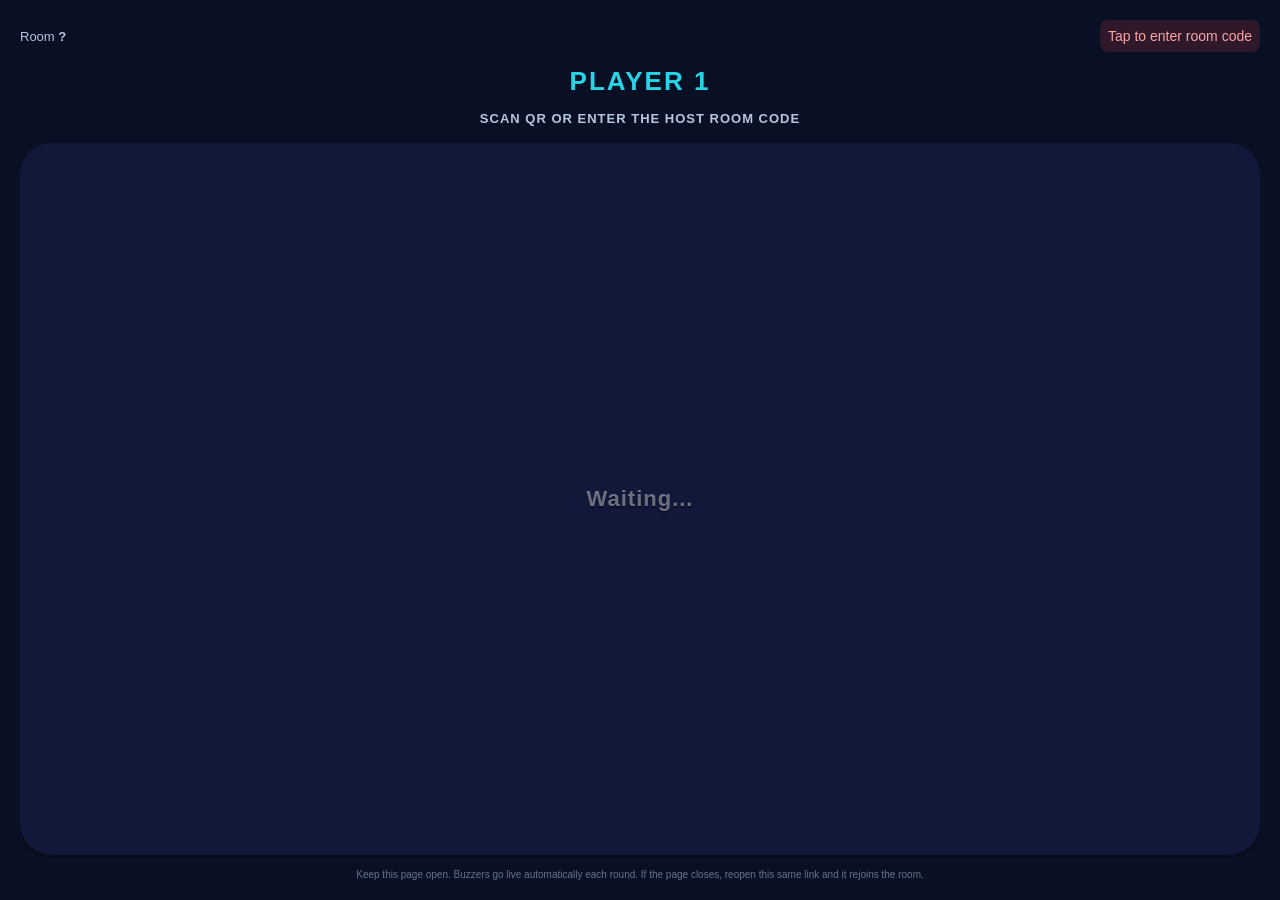
<file: wheel-buzzer/index.html>
<!DOCTYPE html>
<html lang="en">
<head>
<meta charset="UTF-8" />
<meta name="viewport" content="width=device-width,initial-scale=1,user-scalable=no,maximum-scale=1" />
<meta name="theme-color" content="#0a1024" />
<title>Wheel Buzzer</title>
<script src="assets/vendor/peerjs.min.js"></script>
<style>
*{box-sizing:border-box;-webkit-tap-highlight-color:transparent;user-select:none;-webkit-user-select:none}
html,body{margin:0;height:100%;overflow:hidden;background:#0a1024;color:#fff;font-family:-apple-system,BlinkMacSystemFont,"Segoe UI",Roboto,sans-serif}
body{display:flex;flex-direction:column;padding:20px;gap:14px}
.header{display:flex;align-items:center;justify-content:space-between;font-size:13px;color:#b6c6dd}
.player-name{font-weight:900;font-size:26px;color:var(--player-color);text-align:center;letter-spacing:2px;text-transform:uppercase}
.status{text-align:center;font-size:14px;padding:8px;border-radius:8px;background:rgba(255,255,255,.06)}
.status.connecting{background:rgba(245,200,66,.16);color:#f5c842}
.status.connected{background:rgba(34,197,94,.16);color:#4ade80}
.status.error{background:rgba(239,68,68,.16);color:#fca5a5}
.phase{text-align:center;font-size:13px;color:#b6c6dd;font-weight:800;letter-spacing:1px;text-transform:uppercase;min-height:18px}
.btn-buzz{flex:1;border:none;border-radius:32px;font-family:inherit;font-size:54px;font-weight:900;letter-spacing:4px;cursor:pointer;text-shadow:0 2px 0 rgba(0,0,0,.4);transition:transform .08s,box-shadow .12s,background .15s,opacity .15s;position:relative;overflow:hidden}
.btn-buzz.armed{background:var(--player-color);color:#fff;box-shadow:0 12px 0 rgba(0,0,0,.35),0 0 80px var(--player-color),0 0 60px rgba(255,255,255,.12) inset;animation:armedPulse 1.2s ease-in-out infinite}
.btn-buzz.armed:active{transform:translateY(8px);box-shadow:0 4px 0 rgba(0,0,0,.35),0 0 60px rgba(255,255,255,.22) inset}
.btn-buzz.disarmed{background:#11183a;color:rgba(255,255,255,.4);box-shadow:0 4px 0 rgba(0,0,0,.25);cursor:not-allowed;font-size:22px;letter-spacing:1px}
.btn-buzz.you{background:linear-gradient(180deg,var(--player-color),rgba(0,0,0,.35));color:#fff;box-shadow:0 8px 0 rgba(0,0,0,.35);cursor:not-allowed;font-size:28px;letter-spacing:1px}
.btn-buzz.other{background:#1f2937;color:#cbd5e1;box-shadow:0 4px 0 rgba(0,0,0,.25);cursor:not-allowed;font-size:22px;letter-spacing:1px}
.btn-buzz.flash{animation:buzzFlash .35s}
.btn-buzz.shake{animation:buzzShake .35s}
.answer-card{display:none;flex:1;flex-direction:column;gap:14px;background:rgba(255,255,255,.06);border:1px solid rgba(255,255,255,.12);border-radius:24px;padding:18px}
.answer-card.active{display:flex}
.answer-kicker{font-size:12px;color:#facc15;font-weight:900;letter-spacing:2px;text-transform:uppercase;text-align:center}
.answer-question{flex:1;display:flex;align-items:center;justify-content:center;text-align:center;font-size:28px;font-weight:900;line-height:1.18}
.answer-input{width:100%;min-height:54px;border:1px solid rgba(255,255,255,.18);border-radius:14px;background:#0a1024;color:#fff;font-size:22px;font-weight:800;padding:0 14px;text-align:center;user-select:text;-webkit-user-select:text;text-transform:uppercase}
.answer-submit{min-height:58px;border:none;border-radius:14px;background:linear-gradient(180deg,var(--player-color),rgba(0,0,0,.25));color:#fff;font-size:18px;font-weight:900;letter-spacing:1px}
.answer-note{text-align:center;color:#b6c6dd;font-size:12px;font-weight:700;min-height:18px}
@keyframes armedPulse{0%,100%{filter:brightness(1)}50%{filter:brightness(1.18)}}
@keyframes buzzFlash{0%{filter:brightness(2.4)}100%{filter:brightness(1)}}
@keyframes buzzShake{0%{transform:translateX(0)}25%{transform:translateX(-12px)}50%{transform:translateX(12px)}75%{transform:translateX(-8px)}100%{transform:translateX(0)}}
.foot{font-size:10px;color:#64748b;text-align:center}
</style>
</head>
<body>
<div class="header">
  <span>Room <b id="room">-</b></span>
  <span id="status" class="status">Connecting...</span>
</div>
<div class="player-name" id="playerName">Player</div>
<div class="phase" id="phase">&nbsp;</div>
<button class="btn-buzz disarmed" id="buzz" disabled>Waiting...</button>
<div class="answer-card" id="answerCard">
  <div class="answer-kicker" id="answerKicker">Your Answer</div>
  <div class="answer-question" id="answerQuestion"></div>
  <input class="answer-input" id="answerInput" type="text" maxlength="60" autocomplete="off" autocapitalize="characters" />
  <button class="answer-submit" id="answerSubmit">Submit Answer</button>
  <div class="answer-note" id="answerNote"></div>
</div>
<div class="foot">Keep this page open. Buzzers go live automatically each round. If the page closes, reopen this same link and it rejoins the room.</div>

<script>
const params = new URLSearchParams(location.search);
const room = (params.get('room') || '').toUpperCase();
const myPlayer = parseInt(params.get('p') ?? params.get('team') ?? '0', 10);
const myName = params.get('name') || `Player ${myPlayer + 1}`;
const color = params.get('color') || '#27d4e8';
let activeRoom = room;
let peer = null;
let conn = null;
let retries = 0;
let retryTimer = null;
let wakeLock = null;

document.documentElement.style.setProperty('--player-color', color);
document.getElementById('room').textContent = activeRoom || '?';
document.getElementById('playerName').textContent = myName;
document.title = `Wheel Buzzer - ${myName}`;

const statusEl = document.getElementById('status');
const phaseEl = document.getElementById('phase');
const buzzBtn = document.getElementById('buzz');
const answerCard = document.getElementById('answerCard');
const answerKicker = document.getElementById('answerKicker');
const answerQuestion = document.getElementById('answerQuestion');
const answerInput = document.getElementById('answerInput');
const answerSubmit = document.getElementById('answerSubmit');
const answerNote = document.getElementById('answerNote');
let lastArmed = false;
let lastState = { armed: false, winnerIdx: null, players: [] };
let activePrompt = null;

function setStatus(msg, kind) {
  statusEl.textContent = msg;
  statusEl.className = 'status ' + (kind || '');
}
function vibrate(pattern) {
  if (navigator.vibrate) navigator.vibrate(pattern);
}
async function requestWakeLock() {
  if (!('wakeLock' in navigator) || wakeLock) return;
  try {
    wakeLock = await navigator.wakeLock.request('screen');
    wakeLock.addEventListener('release', () => { wakeLock = null; });
  } catch (err) {}
}
function reconnectIfNeeded() {
  if (document.hidden) return;
  requestWakeLock();
  if (!conn || !conn.open) {
    retries = 0;
    clearTimeout(retryTimer);
    retryTimer = null;
    startConnect();
  }
}
function applyState(state) {
  if (activePrompt) return;
  // Accept either `players` (wheel) or `teams` (legacy) as the label list.
  if (state.players === undefined && state.teams !== undefined) state.players = state.teams;
  lastState = Object.assign(lastState, state);
  const winnerIdx = lastState.winnerIdx;
  let mode = 'disarmed';
  let label = 'Waiting...';
  let phase = 'Waiting for the next live buzzer';

  if (winnerIdx === myPlayer) {
    mode = 'you';
    label = 'You buzzed in!';
    phase = 'Call out your answer!';
  } else if (winnerIdx !== null && winnerIdx !== undefined) {
    mode = 'other';
    label = 'Stand by';
    phase = `${lastState.players[winnerIdx] || 'Another player'} buzzed first`;
  } else if (lastState.armed) {
    mode = 'armed';
    label = 'BUZZ';
    phase = 'Buzzers are live';
  }

  buzzBtn.className = 'btn-buzz ' + mode;
  buzzBtn.textContent = label;
  buzzBtn.disabled = mode !== 'armed';
  phaseEl.textContent = phase;

  if (mode === 'armed' && !lastArmed) vibrate([60, 40, 60]);
  lastArmed = mode === 'armed';
}

function showAnswerPrompt(data) {
  activePrompt = Object.assign({ mode: 'game-answer' }, data);
  buzzBtn.style.display = 'none';
  answerCard.classList.add('active');
  answerKicker.textContent = data.playerName ? `${data.playerName} — SOLVE` : 'Your Answer';
  answerQuestion.textContent = data.question || 'Type your answer';
  answerInput.value = '';
  answerInput.disabled = false;
  answerSubmit.disabled = false;
  answerSubmit.textContent = 'Submit Answer';
  answerNote.textContent = 'Type the full phrase and submit before time runs out.';
  phaseEl.textContent = 'Solve now';
  setTimeout(() => answerInput.focus(), 80);
  vibrate([50, 30, 50]);
}

function clearAnswerPrompt(message) {
  activePrompt = null;
  answerCard.classList.remove('active');
  buzzBtn.style.display = '';
  answerNote.textContent = '';
  phaseEl.textContent = message || 'Waiting for the next live buzzer';
  applyState(lastState);
}

function promptRoom() {
  const code = (prompt('Enter the 4-character room code from the host screen:') || '').trim().toUpperCase();
  if (!code) return;
  if (!/^[A-Z0-9]{4}$/.test(code)) {
    alert('Room code must be 4 letters/numbers.');
    return;
  }
  activeRoom = code;
  document.getElementById('room').textContent = activeRoom;
  retries = 0;
  statusEl.onclick = null;
  statusEl.style.cursor = '';
  startConnect();
}

function scheduleReconnect() {
  if (retryTimer) return;
  retries++;
  if (retries > 10) {
    setStatus('Could not reach host - tap to retry', 'error');
    statusEl.style.cursor = 'pointer';
    statusEl.onclick = () => {
      retries = 0;
      statusEl.onclick = null;
      statusEl.style.cursor = '';
      startConnect();
    };
    return;
  }
  const delay = Math.min(1000 * Math.pow(1.5, retries - 1), 6000);
  retryTimer = setTimeout(() => {
    retryTimer = null;
    startConnect();
  }, delay);
}

function startConnect() {
  if (!activeRoom) {
    setStatus('Tap to enter room code', 'error');
    phaseEl.textContent = 'Scan QR or enter the host room code';
    statusEl.style.cursor = 'pointer';
    statusEl.onclick = promptRoom;
    return;
  }
  if (typeof Peer === 'undefined') {
    setStatus('PeerJS not loaded', 'error');
    phaseEl.textContent = 'Check internet connection';
    return;
  }

  setStatus(retries > 0 ? `Reconnecting (${retries})...` : 'Connecting...', 'connecting');
  try { if (peer) peer.destroy(); } catch (err) {}
  peer = new Peer({ debug: 0 });
  peer.on('open', () => {
    conn = peer.connect('wheel-' + activeRoom, { reliable: true });
    conn.on('open', () => {
      retries = 0;
      setStatus('Connected', 'connected');
      // Send both keys so an older/newer host both understand us.
      conn.send({ type: 'hello', player: myPlayer, team: myPlayer });
    });
    conn.on('data', data => {
      if (!data || typeof data !== 'object') return;
      if (data.type === 'state') applyState(data);
      if (data.type === 'answer-prompt') showAnswerPrompt(data);
      if (data.type === 'answer-clear') clearAnswerPrompt();
    });
    conn.on('close', () => {
      setStatus('Reconnecting...', 'connecting');
      buzzBtn.className = 'btn-buzz disarmed';
      buzzBtn.textContent = 'Reconnecting...';
      buzzBtn.disabled = true;
      phaseEl.textContent = '';
      scheduleReconnect();
    });
    conn.on('error', () => scheduleReconnect());
  });
  peer.on('disconnected', () => {
    try { peer.reconnect(); } catch (err) { scheduleReconnect(); }
  });
  peer.on('error', err => {
    const type = err?.type || 'unknown';
    setStatus('Peer error: ' + type, 'error');
    buzzBtn.className = 'btn-buzz disarmed';
    buzzBtn.disabled = true;
    if (['peer-unavailable', 'server-error', 'socket-error', 'socket-closed', 'network'].includes(type)) {
      scheduleReconnect();
    }
  });
}

startConnect();
requestWakeLock();
document.addEventListener('visibilitychange', reconnectIfNeeded);
window.addEventListener('online', reconnectIfNeeded);
window.addEventListener('pageshow', reconnectIfNeeded);
document.addEventListener('pointerdown', requestWakeLock, { once: false });

buzzBtn.addEventListener('click', () => {
  requestWakeLock();
  if (buzzBtn.classList.contains('armed') && conn && conn.open) {
    conn.send({ type: 'buzz', player: myPlayer, team: myPlayer });
    buzzBtn.classList.add('flash');
    setTimeout(() => buzzBtn.classList.remove('flash'), 350);
    vibrate(50);
  } else {
    buzzBtn.classList.add('shake');
    setTimeout(() => buzzBtn.classList.remove('shake'), 350);
    vibrate([20, 40, 20]);
  }
});

function submitAnswer() {
  if (!activePrompt || !conn || !conn.open) return;
  const answer = answerInput.value.trim();
  if (!answer) {
    answerNote.textContent = 'Enter an answer first.';
    vibrate([20, 40, 20]);
    return;
  }
  conn.send({ type: 'game-answer', player: myPlayer, team: myPlayer, answer });
  answerInput.disabled = true;
  answerSubmit.disabled = true;
  answerSubmit.textContent = 'Submitted';
  answerNote.textContent = 'Answer sent. Watch the game board.';
  vibrate(40);
  setTimeout(() => clearAnswerPrompt('Answer sent. Watch the board.'), 260);
}

answerSubmit.addEventListener('click', submitAnswer);
answerInput.addEventListener('keydown', e => {
  if (e.key === 'Enter') submitAnswer();
});
</script>
</body>
</html>
</file>
<file: ground-control/companion.css>
:root {
  --bg: #081018;
  --panel: rgba(14, 25, 37, 0.92);
  --line: rgba(161, 219, 234, 0.22);
  --text: #f7fbff;
  --muted: #93a9b9;
  --gold: #f5bd36;
  --good: #31c879;
  --bad: #f25656;
  color-scheme: dark;
}

* { box-sizing: border-box; }

body.phone-body {
  margin: 0;
  min-height: 100vh;
  min-height: 100dvh; /* iOS Safari: exclude the address bar so the page isn't cut off */
  color: var(--text);
  background:
    radial-gradient(circle at 50% 12%, rgba(51, 147, 211, 0.22), transparent 40%),
    radial-gradient(circle at 18% 80%, rgba(245, 189, 54, 0.10), transparent 36%),
    linear-gradient(160deg, #05090e 0%, var(--bg) 50%, #061722 100%);
  font-family: Inter, system-ui, sans-serif;
  -webkit-tap-highlight-color: transparent;
}

.phone-shell {
  display: grid;
  gap: 18px;
  padding: max(24px, env(safe-area-inset-top)) clamp(16px, 5vw, 32px) max(24px, env(safe-area-inset-bottom));
  max-width: 520px;
  margin: 0 auto;
  min-height: 100vh;
  min-height: 100dvh;
}
/* iOS: snappier taps on every control (no 300ms delay, no double-tap zoom). */
.phone-primary, .phone-ghost, .phone-target, [data-action], button { touch-action: manipulation; }

.phone-brand {
  display: grid;
  gap: 4px;
  padding-top: 8px;
}

.brand-kicker {
  color: var(--gold);
  font-size: 0.78rem;
  font-weight: 800;
  letter-spacing: 0.1em;
  text-transform: uppercase;
}

.phone-brand h1 {
  margin: 0;
  font-family: "Barlow Condensed", Inter, sans-serif;
  font-size: 2.4rem;
  line-height: 0.9;
  text-transform: uppercase;
}

.phone-card {
  display: grid;
  gap: 14px;
  padding: 22px;
  border: 1px solid var(--line);
  border-radius: 16px;
  background: var(--panel);
  box-shadow: 0 24px 60px rgba(0, 0, 0, 0.42);
}

.phone-field {
  display: grid;
  gap: 6px;
  color: var(--muted);
  font-weight: 800;
  font-size: 0.78rem;
  letter-spacing: 0.08em;
  text-transform: uppercase;
}

.phone-field input {
  min-height: 52px;
  border: 1px solid var(--line);
  border-radius: 10px;
  padding: 0 14px;
  font-family: inherit;
  font-size: 1.2rem;
  color: var(--text);
  background: rgba(3, 10, 16, 0.85);
  outline: none;
}

.phone-field input:focus {
  border-color: var(--gold);
  box-shadow: 0 0 0 3px rgba(245, 189, 54, 0.18);
}

#codeInput {
  text-align: center;
  letter-spacing: 0.4em;
  font-family: "Barlow Condensed", Inter, sans-serif;
  font-size: 2rem;
  font-weight: 800;
}

.phone-primary {
  min-height: 54px;
  border: 0;
  border-radius: 12px;
  background: linear-gradient(180deg, #ffe082, var(--gold));
  color: #1a1202;
  font-family: inherit;
  font-size: 1.05rem;
  font-weight: 900;
  letter-spacing: 0.04em;
  text-transform: uppercase;
  box-shadow: 0 12px 30px rgba(245, 189, 54, 0.28);
}

.phone-ghost {
  margin-top: 6px;
  min-height: 44px;
  border: 1px solid var(--line);
  border-radius: 10px;
  background: transparent;
  color: var(--muted);
  font: inherit;
  font-weight: 700;
}

.phone-hint {
  margin: 0;
  color: var(--muted);
  font-size: 0.88rem;
  line-height: 1.4;
}

.phone-status {
  display: flex;
  align-items: center;
  gap: 10px;
}

.phone-dot {
  width: 12px;
  height: 12px;
  border-radius: 50%;
  background: var(--muted);
  box-shadow: 0 0 12px currentColor;
}

.phone-dot.is-pending { background: var(--gold); color: var(--gold); animation: pulse 1.2s ease-in-out infinite; }
.phone-dot.is-good { background: var(--good); color: var(--good); }
.phone-dot.is-bad { background: var(--bad); color: var(--bad); }

.phone-status strong {
  font-size: 1.05rem;
  font-weight: 800;
}

.phone-name {
  margin: 0;
  color: var(--text);
  font-family: "Barlow Condensed", Inter, sans-serif;
  font-size: 1.6rem;
  text-transform: uppercase;
}

@keyframes pulse {
  0%, 100% { opacity: 1; }
  50% { opacity: 0.5; }
}

/* ===== Seat + live play ===== */
.phone-seat {
  display: flex;
  align-items: center;
  gap: 10px;
}

.phone-seat-dot {
  width: 18px;
  height: 18px;
  border-radius: 50%;
  box-shadow: 0 0 14px currentColor;
}

.phone-play {
  gap: 16px;
}

.phone-turn-banner {
  text-align: center;
  font-family: "Barlow Condensed", Inter, sans-serif;
  font-size: 1.6rem;
  font-weight: 800;
  text-transform: uppercase;
  letter-spacing: 0.02em;
  color: var(--muted);
  padding: 8px;
  border-radius: 10px;
  background: rgba(3, 10, 16, 0.5);
}

.phone-turn-banner.is-you {
  color: #1a1202;
  background: linear-gradient(180deg, #ffe082, var(--gold));
  box-shadow: 0 8px 24px rgba(245, 189, 54, 0.3);
}

.phone-targets {
  display: grid;
  gap: 10px;
}

.phone-target {
  min-height: 64px;
  border: 1px solid var(--line);
  border-radius: 12px;
  background: rgba(8, 20, 30, 0.9);
  color: var(--text);
  font-family: "Barlow Condensed", Inter, sans-serif;
  font-size: 1.5rem;
  font-weight: 800;
  text-transform: uppercase;
}

.phone-target:active {
  background: var(--gold);
  color: #1a1202;
}

.phone-duel-photo {
  width: 100%;
  aspect-ratio: 4 / 3;
  border-radius: 12px;
  overflow: hidden;
  display: grid;
  place-items: center;
  background: radial-gradient(circle at 50% 40%, rgba(40, 74, 108, 0.5), rgba(4, 10, 16, 0.9));
  font-size: 4rem;
  font-weight: 900;
  color: #cfe6f5;
}

.phone-duel-photo img { width: 100%; height: 100%; object-fit: contain; }

.phone-duel-cat {
  text-align: center;
  font-family: "Barlow Condensed", Inter, sans-serif;
  font-size: 1.8rem;
  font-weight: 800;
  text-transform: uppercase;
  color: var(--gold);
}

.phone-duel-prompt {
  padding: 14px 16px;
  border: 1px solid rgba(255, 255, 255, 0.14);
  border-radius: 12px;
  background: rgba(255, 255, 255, 0.06);
  color: var(--text);
  font-size: 1.08rem;
  font-weight: 700;
  line-height: 1.4;
  text-align: center;
}

.phone-clocks {
  display: flex;
  align-items: center;
  justify-content: center;
  gap: 16px;
}

.phone-clock {
  font-family: "Barlow Condensed", Inter, sans-serif;
  font-size: 2.4rem;
  font-weight: 800;
}

.phone-clock-label { color: var(--muted); font-weight: 800; }

.phone-answer {
  display: grid;
  grid-template-columns: minmax(0, 1fr) auto;
  gap: 10px;
}

.phone-answer input {
  min-width: 0;
  min-height: 56px;
  border: 1px solid var(--gold);
  border-radius: 12px;
  padding: 0 14px;
  font-size: 1.2rem;
  color: var(--text);
  background: rgba(3, 10, 16, 0.85);
  outline: none;
}

.phone-answer .phone-primary { min-height: 56px; padding: 0 18px; }
.phone-answer input:disabled,
.phone-answer .phone-primary:disabled {
  opacity: 0.48;
  box-shadow: none;
}

.phone-answer-feedback {
  margin: 0;
  min-height: 22px;
  text-align: center;
  font-weight: 800;
}
.phone-answer-feedback.is-good { color: var(--good); }
.phone-answer-feedback.is-bad { color: var(--bad); }

/* [hidden] must always win over display:grid/flex on cards & sections */
[hidden] { display: none !important; }

/* Keep only a slim identity bar after joining. */
.phone-body.is-connected .phone-shell {
  gap: 10px;
  padding-top: 10px;
  /* The shell is a grid with min-height:100vh; without this the default
     stretch blows the status row up to ~270px of dead space. Pack to top. */
  align-content: start;
}

.phone-body.is-connected .phone-brand {
  display: none;
}

.phone-body.is-connected #statusCard {
  display: flex;
  align-items: center;
  gap: 10px;
  padding: 10px 12px;
  border-radius: 12px;
}

.phone-body.is-connected #statusCard .phone-status,
.phone-body.is-connected #statusCard .phone-hint {
  display: none;
}

.phone-body.is-connected #statusCard .phone-seat {
  min-width: 0;
  flex: 1;
}

.phone-body.is-connected #statusCard .phone-seat-dot {
  width: 12px;
  height: 12px;
}

.phone-body.is-connected #statusCard .phone-name {
  overflow: hidden;
  font-size: 1.1rem;
  text-overflow: ellipsis;
  white-space: nowrap;
}

.phone-body.is-connected #leaveBtn {
  min-height: 36px;
  margin: 0;
  padding: 0 12px;
  font-size: 0.78rem;
}

.phone-body.is-connected .phone-play {
  padding: 14px;
}

.phone-body.is-connected .phone-turn-banner {
  font-size: 1.25rem;
}

/* ===== Compact play layout — everything on one phone screen ===== */
/* Slim, one-line identity bar (works for player and spectator alike). */
.phone-body.is-connected #statusCard {
  padding: 8px 12px;
  min-height: 0;
  box-shadow: none;
}
.phone-body.is-connected #statusCard .phone-name { font-size: 1rem; }
.phone-body.is-spectator #statusCard .phone-seat-dot { background: var(--muted) !important; }

/* Tighten the play card and its rhythm. */
.phone-body.is-connected .phone-play { gap: 10px; padding: 12px; }
.phone-body.is-connected .phone-turn-banner {
  font-size: 0.95rem;
  padding: 6px 8px;
  letter-spacing: 0.06em;
}
/* Spectator: the banner is a quiet note, never a big empty block. */
.phone-body.is-spectator .phone-turn-banner:not(.is-you) {
  background: transparent;
  color: var(--muted);
  font-size: 0.82rem;
  padding: 2px;
}

/* Cap the photo so image + question + answer all fit above the keyboard. */
.phone-duel-photo {
  max-height: 34vh;
  aspect-ratio: 16 / 10;
  font-size: 2.4rem;
}
.phone-duel-cat { font-size: 1.5rem; }
.phone-duel-prompt { font-size: 1.02rem; padding: 11px 14px; }
.phone-clocks { gap: 12px; }
.phone-clock { font-size: 2rem; }

/* The answer input + button stay together, always reachable. */
.phone-answer input { min-height: 50px; font-size: 1.1rem; }
.phone-answer .phone-primary { min-height: 50px; font-size: 0.95rem; padding: 0 16px; }
</file>
